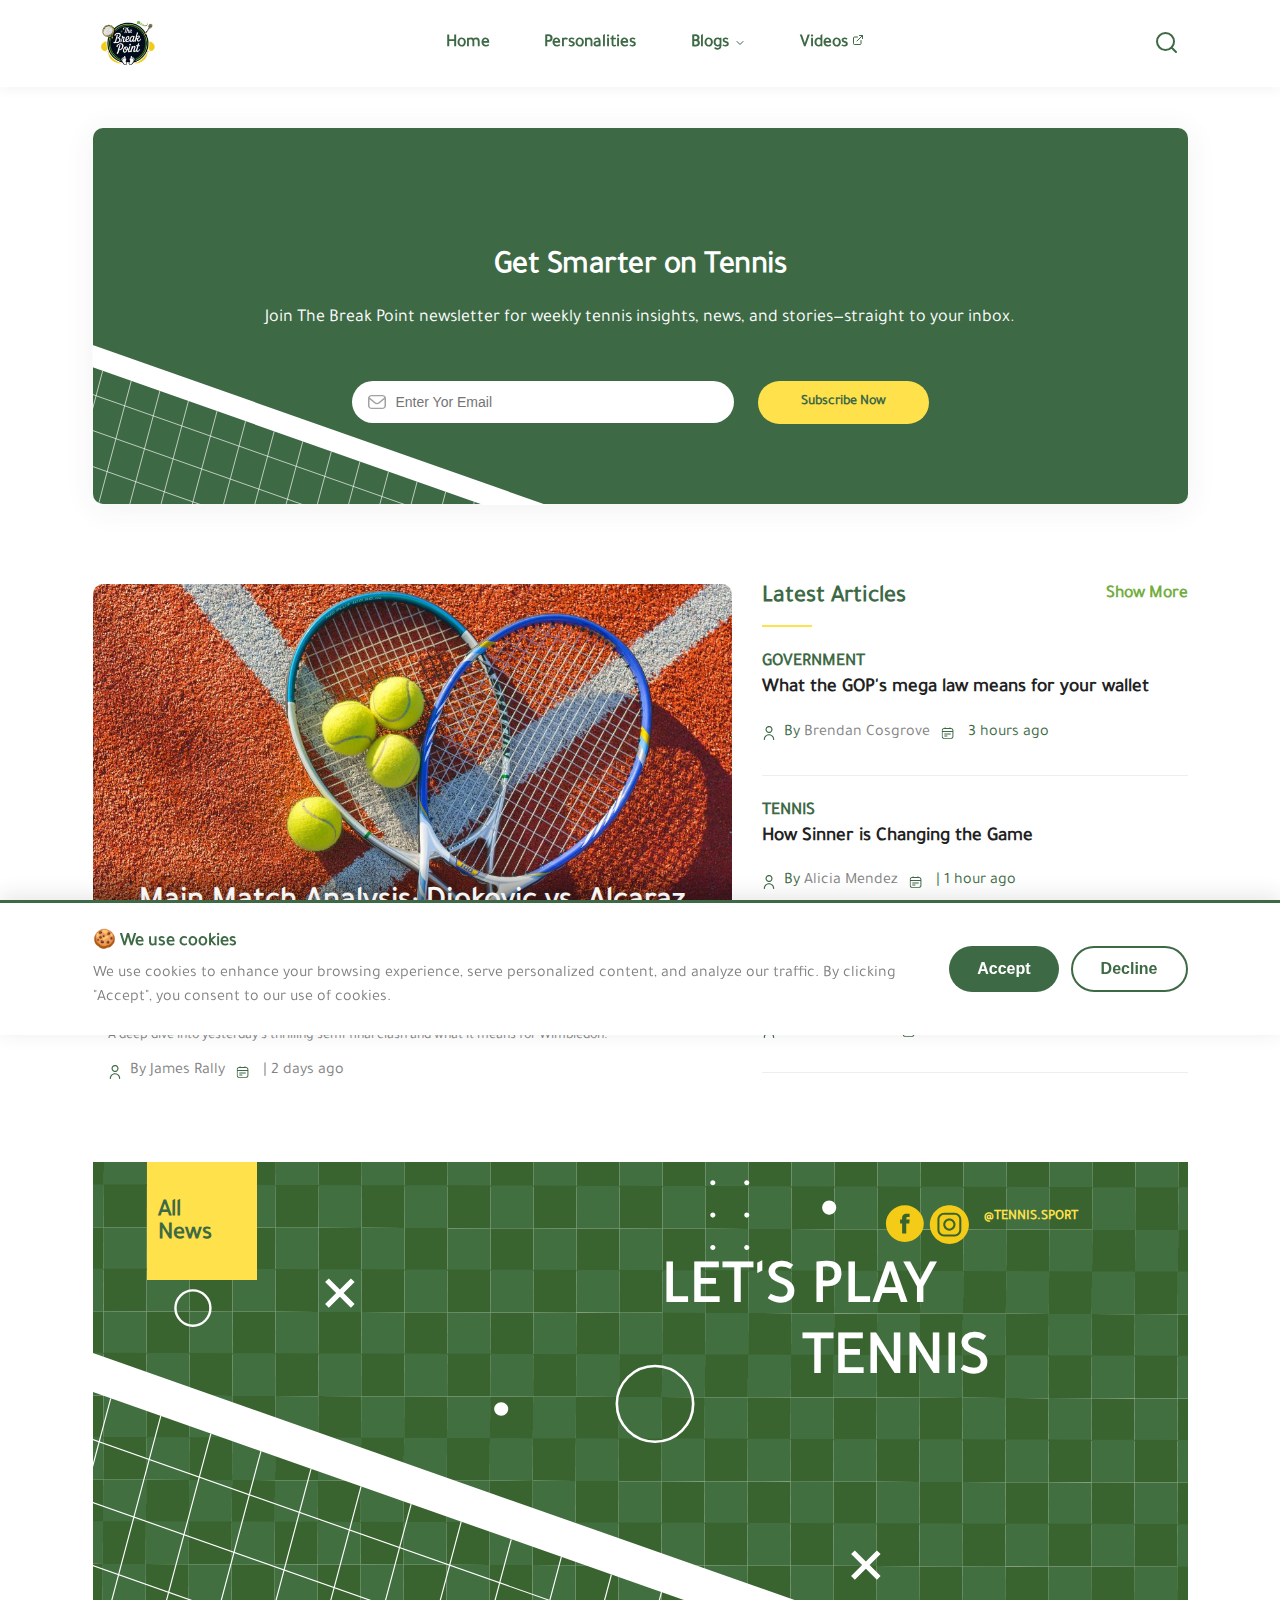
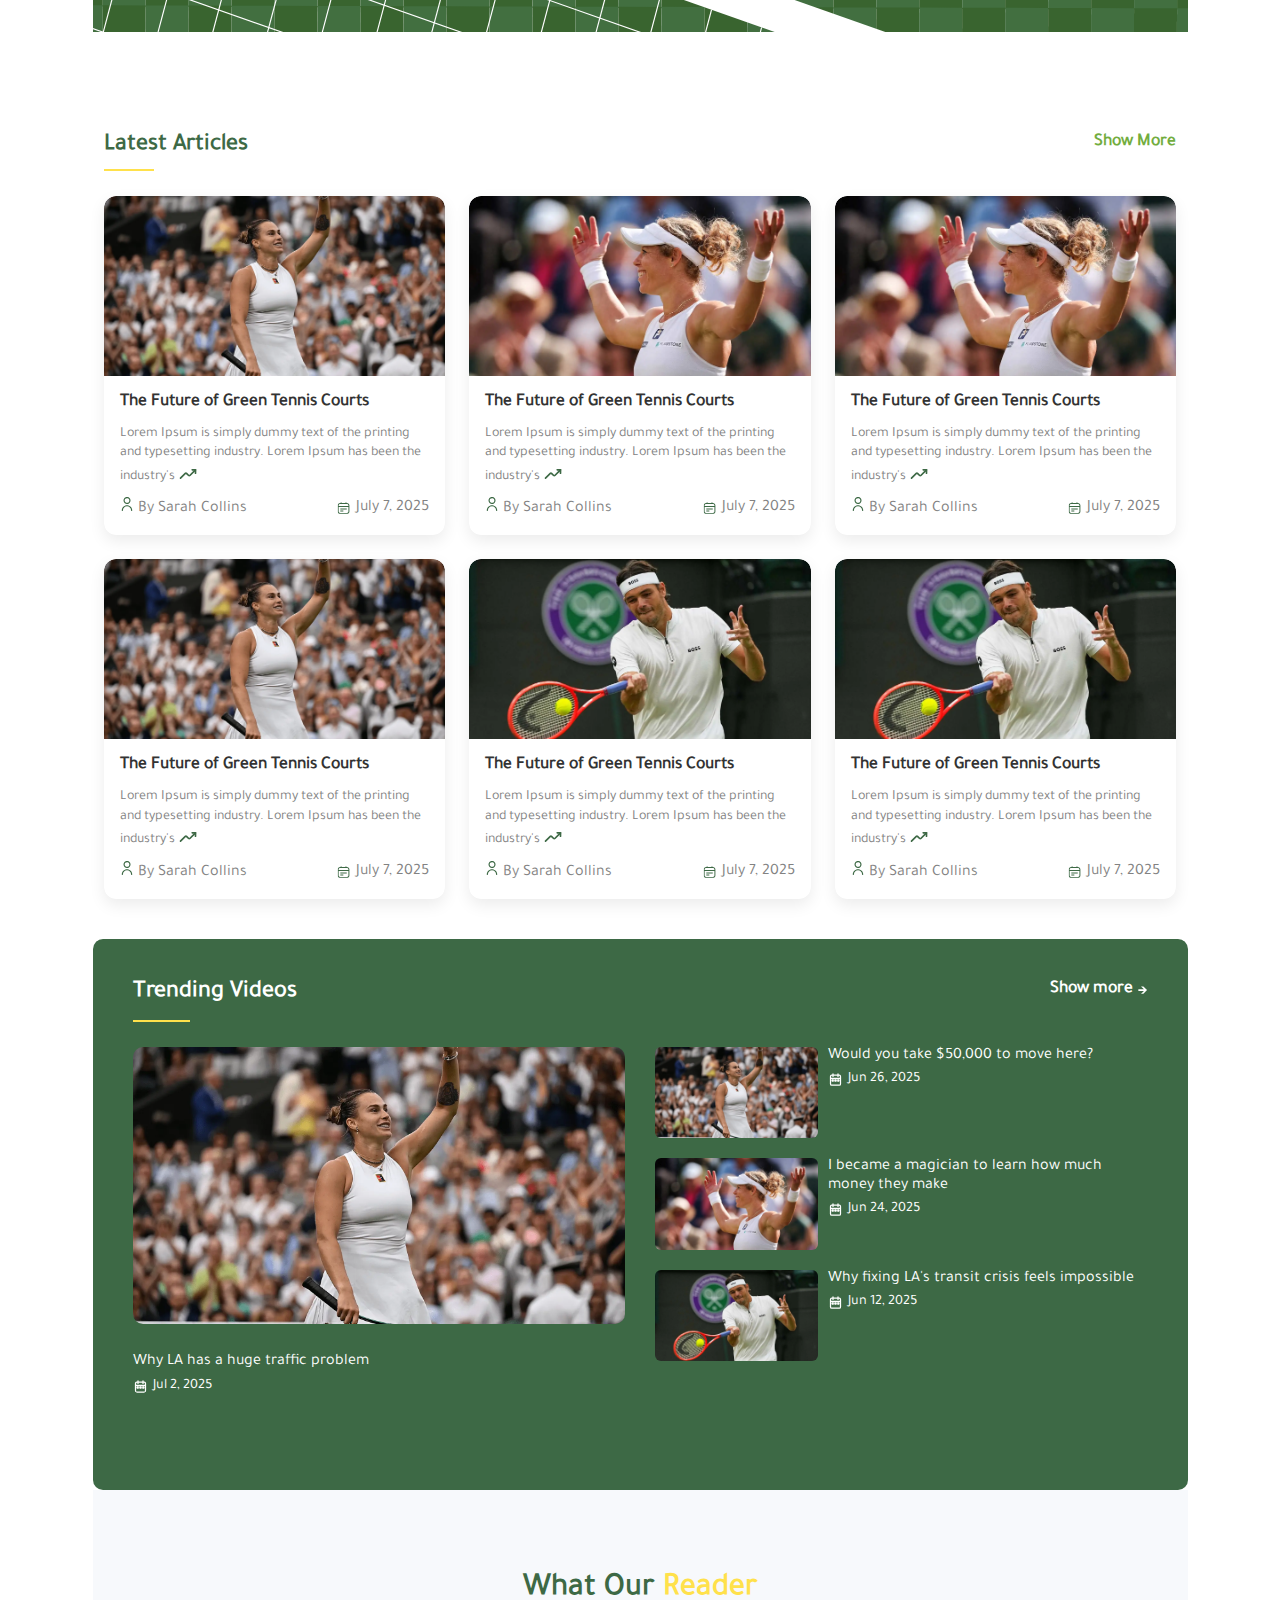
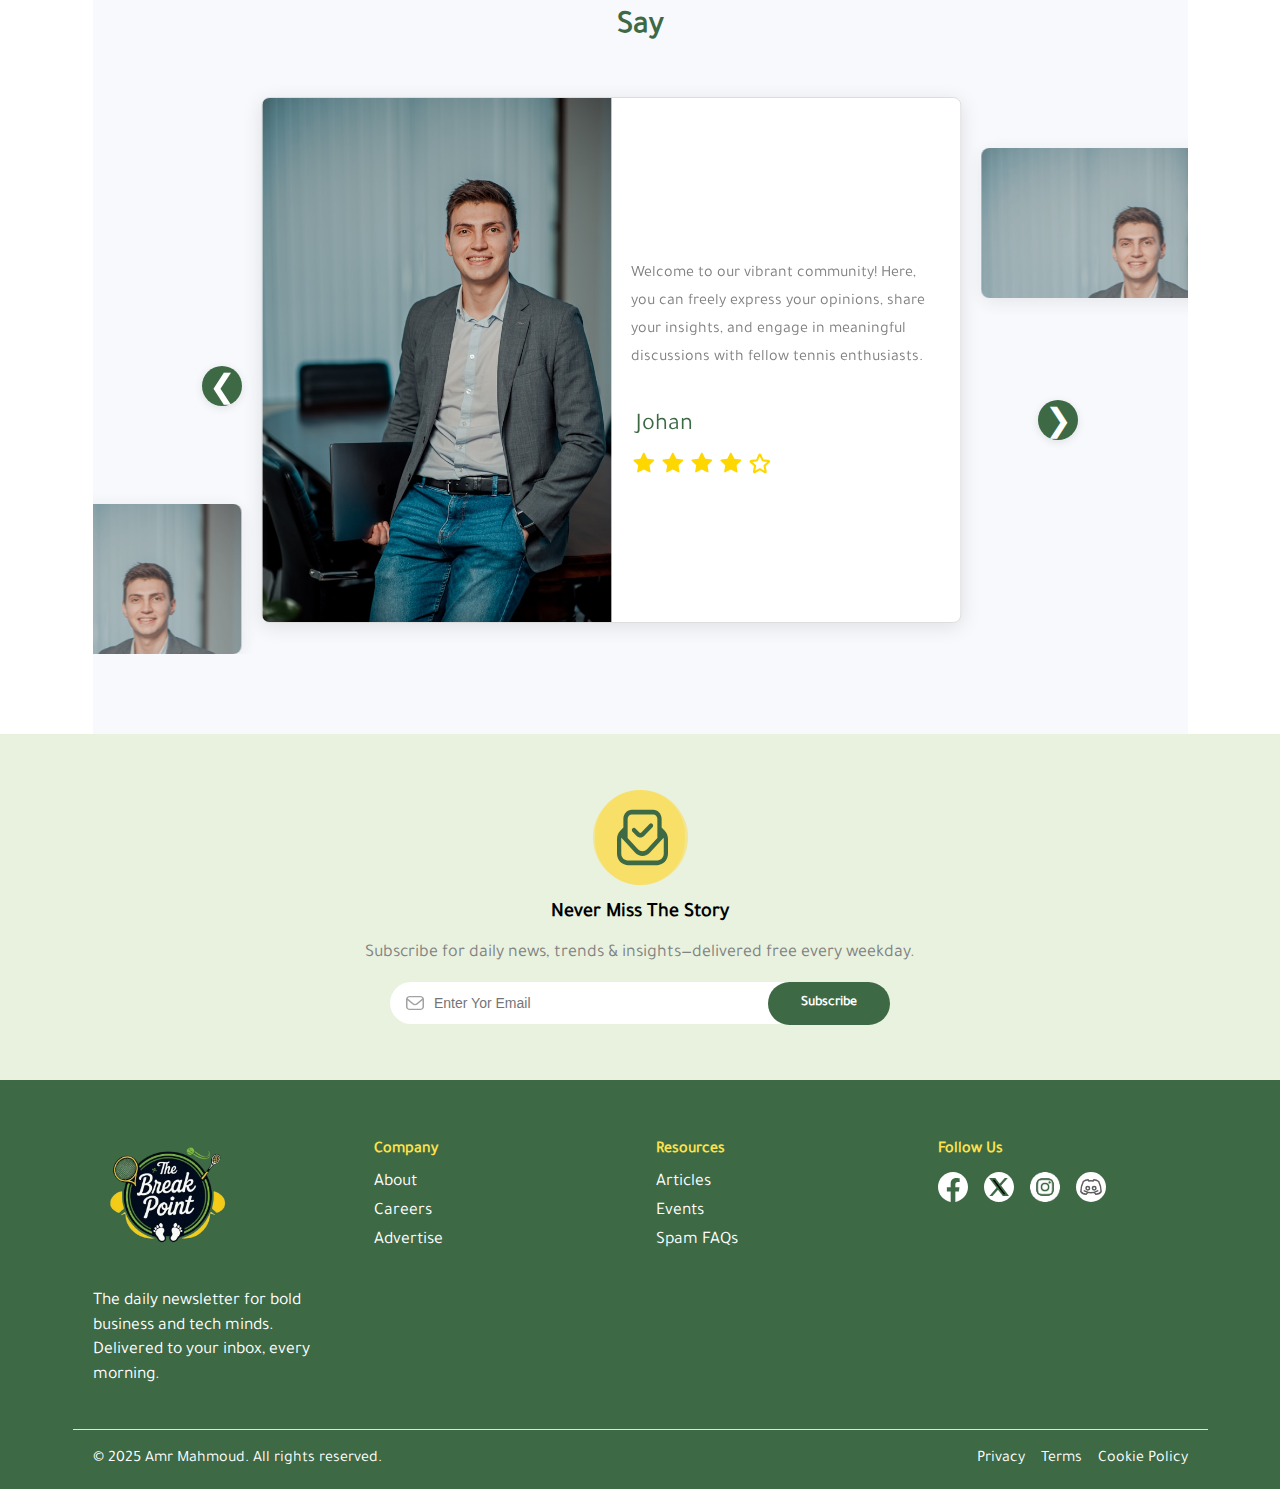
<file: index.html>
<!DOCTYPE html>
<html lang="en">
  <head>
    <meta charset="UTF-8" />
    <meta
      name="viewport"
      content="width=device-width, initial-scale=1.0, maximum-scale=5.0, user-scalable=yes"
    />
    <title>The Break Point Newsletter</title>
    <link rel="stylesheet" href="style.min.css" />
    <script src="script.min.js" defer></script>
    <link
      rel="stylesheet"
      href="https://unpkg.com/swiper/swiper-bundle.min.css"
    />
    <script defer src="https://unpkg.com/swiper/swiper-bundle.min.js"></script>
  </head>
  <body>
    <!-- COOKIE CONSENT BAR -->
    <div class="cookie-consent" id="cookieConsent">
      <div class="container">
        <div class="cookie-content">
          <div class="cookie-text">
            <h4>🍪 We use cookies</h4>
            <p>
              We use cookies to enhance your browsing experience, serve
              personalized content, and analyze our traffic. By clicking
              "Accept", you consent to our use of cookies.
            </p>
          </div>
          <div class="cookie-actions">
            <button class="cookie-btn accept-btn" id="acceptCookies">
              Accept
            </button>
            <button class="cookie-btn decline-btn" id="declineCookies">
              Decline
            </button>
          </div>
        </div>
      </div>
    </div>
    <!-- End of Cookie Consent Bar -->

    <!-- HEADER -->
    <header class="main-header">
      <div class="container header-flex">
        <a href="index.html" class="logo-link">
          <img
            src="assets/logo.webp"
            alt="The Break Point Logo"
            class="logo-img"
          />
        </a>
        <nav class="nav" id="mainNav">
          <a href="index.html" class="nav-link">Home</a>
          <a href="personalities.html" class="nav-link">Personalities</a>
          <a href="#" class="nav-link blogs-nav-link">
            Blogs
            <svg
              class="dropdown-icon"
              width="12"
              height="12"
              viewBox="0 0 24 24"
              fill="none"
              xmlns="http://www.w3.org/2000/svg"
            >
              <path
                d="M6 9L12 15L18 9"
                stroke="currentColor"
                stroke-width="2"
                stroke-linecap="round"
                stroke-linejoin="round"
              />
            </svg>
          </a>
          <div class="mobile-blogs-submenu" id="mobileBlogsSubmenu">
            <a href="match_analysis.html" class="nav-link submenu-link"
              >Match Analysis</a
            >
            <a href="tournament_coverage.html" class="nav-link submenu-link"
              >Tournament Coverage</a
            >
          </div>
          <a href="https://www.youtube.com/" class="nav-link" target="_blank">
            Videos
            <svg
              class="external-icon"
              width="12"
              height="12"
              viewBox="0 0 24 24"
              fill="none"
              xmlns="http://www.w3.org/2000/svg"
            >
              <path
                d="M18 13V19A2 2 0 0 1 16 21H5A2 2 0 0 1 3 19V8A2 2 0 0 1 5 6H11"
                stroke="currentColor"
                stroke-width="2"
                stroke-linecap="round"
                stroke-linejoin="round"
              />
              <path
                d="M15 3H21V9"
                stroke="currentColor"
                stroke-width="2"
                stroke-linecap="round"
                stroke-linejoin="round"
              />
              <path
                d="M10 14L21 3"
                stroke="currentColor"
                stroke-width="2"
                stroke-linecap="round"
                stroke-linejoin="round"
              />
            </svg>
          </a>
        </nav>
        <div class="header-actions">
          <div class="search-container">
            <button class="search-icon-btn" id="searchToggle">
              <svg
                width="24"
                height="24"
                viewBox="0 0 24 24"
                fill="none"
                xmlns="http://www.w3.org/2000/svg"
              >
                <path
                  d="M21 21L16.514 16.506L21 21ZM19 10.5C19 15.194 15.194 19 10.5 19C5.806 19 2 15.194 2 10.5C2 5.806 5.806 2 10.5 2C15.194 2 19 5.806 19 10.5Z"
                  stroke="currentColor"
                  stroke-width="2"
                  stroke-linecap="round"
                  stroke-linejoin="round"
                />
              </svg>
            </button>
          </div>
          <button class="mobile-menu-toggle" id="mobileMenuToggle">
            <span></span>
            <span></span>
            <span></span>
          </button>
        </div>
      </div>
      <div class="search-expanded" id="searchExpanded">
        <div class="container">
          <input
            type="text"
            placeholder="Search articles..."
            class="search-input"
            id="searchInput"
            name="search"
          />
          <button class="search-close-btn" id="searchClose">
            <svg
              width="20"
              height="20"
              viewBox="0 0 24 24"
              fill="none"
              xmlns="http://www.w3.org/2000/svg"
            >
              <path
                d="M18 6L6 18M6 6L18 18"
                stroke="currentColor"
                stroke-width="2"
                stroke-linecap="round"
                stroke-linejoin="round"
              />
            </svg>
          </button>
        </div>
      </div>
    </header>
    <!-- End of Header -->

    <!-- BLOGS DROPDOWN -->
    <div class="blogs-dropdown" id="blogsDropdown">
      <div class="container">
        <div class="blogs-categories">
          <a href="match_analysis.html" class="category-link">
            <div class="category-icon">🎾</div>
            <div class="category-content">
              <h3>Match Analysis</h3>
              <p>In-depth breakdowns of key matches</p>
            </div>
          </a>
          <a href="tournament_coverage.html" class="category-link">
            <div class="category-icon">🏆</div>
            <div class="category-content">
              <h3>Tournament Coverage</h3>
              <p>Grand Slams, ATP, WTA events</p>
            </div>
          </a>
        </div>
      </div>
    </div>
    <!-- End of Blogs Dropdown -->

    <div class="global-margin">
    <!-- HERO SECTION -->
    <section class="container hero">
      <img
        class="subscribe-background"
        src="assets/svg/tennis.svg"
        alt="tennis net"
      />
      <div class="container hero-content">
        <h2 class="hero-title">Get Smarter on Tennis</h2>
        <p class="hero-subtitle">
          Join The Break Point newsletter for weekly tennis insights, news, and
          stories—straight to your inbox.
        </p>
        <form class="subscribe-form">
          <div class="email-input-wrapper">
            <img src="assets/svg/email.svg" alt="email icon" />
            <input type="email" placeholder="Enter Yor Email" />
          </div>
          <button type="submit">Subscribe Now</button>
        </form>
      </div>
    </section>
    <!-- End of Hero Section -->

    <!-- FEATURED LATEST SECTION -->
    <section class="container featured-latest">
      <div class="main-article">
        <div class="image-wrapper">
          <img
            src="assets/images/tennis-2.png"
            alt="Main article image"
            fetchpriority="high"
          />
          <div class="image-overlay">
            Main Match Analysis: Djokovic vs. Alcaraz
          </div>
        </div>

        <p class="main-article-eyebrow">Tennis</p>
        <h2>
          <a href="one_article.html"
            >Main Match Analysis: Djokovic vs. Alcaraz</a
          >
        </h2>
        <p class="article-excerpt">
          A deep dive into yesterday's thrilling semi-final clash and what it
          means for Wimbledon.
        </p>
        <div class="article-author-container">
          <img class="svg" src="assets/svg/user.svg" alt="author icon" />
          <p class="author">By <a href="#">James Rally</a></p>
          <img class="svg-2" src="assets/svg/article.svg" alt="article icon" />
          <p class="author">| 2 days ago</p>
        </div>
      </div>

      <aside class="latest-stories">
        <div class="section-header">
          <h2 class="partial-underline">Latest Articles</h2>
          <a class="show-more-link" href="tournament_coverage.html">Show More</a>
        </div>

        <div class="preview-content">
          <a class="preview-eyebrow" href="#">Government</a>
          <h3 class="preview-headline">
            <a href="one_article.html"
              >What the GOP's mega law means for your wallet</a
            >
          </h3>
          <div class="article-author-container">
            <img class="svg" src="assets/svg/user.svg" alt="author icon" />
            <p class="author">By <a href="#">Brendan Cosgrove</a></p>
            <img
              class="svg-2"
              src="assets/svg/article.svg"
              alt="article icon"
            />
            <p class="author">3 hours ago</p>
          </div>
        </div>

        <div class="preview-content">
          <a class="preview-eyebrow" href="#">Tennis</a>
          <h3 class="preview-headline">
            <a href="one_article.html">How Sinner is Changing the Game</a>
          </h3>
          <div class="article-author-container">
            <img class="svg" src="assets/svg/user.svg" alt="author icon" />
            <p class="author">By <a href="#">Alicia Mendez</a></p>
            <img
              class="svg-2"
              src="assets/svg/article.svg"
              alt="article icon"
            />
            <p class="author">| 1 hour ago</p>
          </div>
        </div>

        <div class="preview-content">
          <a class="preview-eyebrow" href="#">Technology</a>
          <h3 class="preview-headline">
            <a href="one_article.html"
              >Racket Tech: What Pros Are Using in 2025</a
            >
          </h3>
          <div class="article-author-container">
            <img class="svg" src="assets/svg/user.svg" alt="author icon" />
            <p class="author">By <a href="#">Marcus Long</a></p>
            <img
              class="svg-2"
              src="assets/svg/article.svg"
              alt="article icon"
            />
            <p class="author">| 2 days ago</p>
          </div>
        </div>
      </aside>
    </section>
    <!-- End of Featured Latest Section -->

    <!-- Hero Section 2 -->
    <section class="container hero-2">
      <img class="tennis-net" src="assets/svg/tennis.svg" alt="tennis net" />
      <h1>LET'S PLAY</h1>
      <h1>TENNIS</h1>
      <div class="banner">
        <h2>All</h2>
        <h2>News</h2>
      </div>
      <img
        class="big-circle"
        src="assets/svg/big-circle.svg"
        alt="big circle"
      />
      <img
        class="small-circle"
        src="assets/svg/small-circle.svg"
        alt="small circle"
      />
      <img class="x-icon-1" src="assets/svg/x.svg" alt="x icon" />
      <img class="x-icon-2" src="assets/svg/x.svg" alt="x icon" />
      <img class="dots-icon" src="assets/svg/dots.svg" alt="dots icon" />
      <img class="solid-dot-1" src="assets/svg/solid-dot.svg" alt="dot icon" />
      <img class="solid-dot-2" src="assets/svg/solid-dot.svg" alt="dot icon" />
      <a href="https://www.facebook.com/" target="_blank">
        <img
          class="facebook"
          src="assets/svg/facebook-2.svg"
          alt="facebook icon"
        />
      </a>
      <a href="https://www.instagram.com/" target="_blank">
        <img
          class="instagram"
          src="assets/svg/instagram-2.svg"
          alt="instagram icon"
        />
      </a>
      <p class="hero-2-text">@TENNIS.SPORT</p>
    </section>
    <!-- End of Hero Section 2 -->

    <!-- articles section -->
    <section class="container articles-section">
      <div class="section-header">
        <h2 class="partial-underline">Latest Articles</h2>
        <a href="tournament_coverage.html" class="show-more-link">Show More</a>
      </div>
      <div class="articles-grid">
        <a href="one_article.html" class="article-card">
          <div class="article-card">
            <div class="image-container">
              <img
                src="assets/images/2.webp"
                alt="Article Image"
                loading="lazy"
              />
            </div>
            <div class="content">
              <h3 class="title">The Future of Green Tennis Courts</h3>
              <p class="article-excerpt">
                Lorem Ipsum is simply dummy text of the printing and typesetting
                industry. Lorem Ipsum has been the industry's
                <img src="assets/svg/up.svg" alt="Up Arrow" />
              </p>
              <div class="meta">
                <div>
                  <img
                    class="svg"
                    src="assets/svg/user.svg"
                    alt="author icon"
                  />
                  <span class="author"
                    >By
                    <span data-href="#" class="author-link"
                      >Sarah Collins</span
                    ></span
                  >
                </div>
                <div class="d-flex align-items-center">
                  <img
                    class="svg-2"
                    src="assets/svg/article.svg"
                    alt="article icon"
                  />
                  <span class="date">July 7, 2025</span>
                </div>
              </div>
            </div>
          </div>
        </a>

        <a href="one_article.html" class="article-card">
          <div class="article-card">
            <div class="image-container">
              <img
                src="assets/images/1.webp"
                alt="Article Image"
                loading="lazy"
              />
            </div>
            <div class="content">
              <h3 class="title">The Future of Green Tennis Courts</h3>
              <p class="article-excerpt">
                Lorem Ipsum is simply dummy text of the printing and typesetting
                industry. Lorem Ipsum has been the industry's
                <img src="assets/svg/up.svg" alt="Up Arrow" />
              </p>
              <div class="meta">
                <div>
                  <img
                    class="svg"
                    src="assets/svg/user.svg"
                    alt="author icon"
                  />
                  <span class="author"
                    >By
                    <span data-href="#" class="author-link"
                      >Sarah Collins</span
                    ></span
                  >
                </div>
                <div class="d-flex align-items-center">
                  <img
                    class="svg-2"
                    src="assets/svg/article.svg"
                    alt="article icon"
                  />
                  <span class="date">July 7, 2025</span>
                </div>
              </div>
            </div>
          </div>
        </a>

        <a href="one_article.html" class="article-card">
          <div class="article-card">
            <div class="image-container">
              <img
                src="assets/images/1.webp"
                alt="Article Image"
                loading="lazy"
              />
            </div>
            <div class="content">
              <h3 class="title">The Future of Green Tennis Courts</h3>
              <p class="article-excerpt">
                Lorem Ipsum is simply dummy text of the printing and typesetting
                industry. Lorem Ipsum has been the industry's
                <img src="assets/svg/up.svg" alt="Up Arrow" />
              </p>
              <div class="meta">
                <div>
                  <img
                    class="svg"
                    src="assets/svg/user.svg"
                    alt="author icon"
                  />
                  <span class="author"
                    >By
                    <span data-href="#" class="author-link"
                      >Sarah Collins</span
                    ></span
                  >
                </div>
                <div class="d-flex align-items-center">
                  <img
                    class="svg-2"
                    src="assets/svg/article.svg"
                    alt="article icon"
                  />
                  <span class="date">July 7, 2025</span>
                </div>
              </div>
            </div>
          </div>
        </a>

        <a href="one_article.html" class="article-card">
          <div class="article-card">
            <div class="image-container">
              <img
                src="assets/images/2.webp"
                alt="Article Image"
                loading="lazy"
              />
            </div>
            <div class="content">
              <h3 class="title">The Future of Green Tennis Courts</h3>
              <p class="article-excerpt">
                Lorem Ipsum is simply dummy text of the printing and typesetting
                industry. Lorem Ipsum has been the industry's
                <img src="assets/svg/up.svg" alt="Up Arrow" />
              </p>
              <div class="meta">
                <div>
                  <img
                    class="svg"
                    src="assets/svg/user.svg"
                    alt="author icon"
                  />
                  <span class="author"
                    >By
                    <span data-href="#" class="author-link"
                      >Sarah Collins</span
                    ></span
                  >
                </div>
                <div class="d-flex align-items-center">
                  <img
                    class="svg-2"
                    src="assets/svg/article.svg"
                    alt="article icon"
                  />
                  <span class="date">July 7, 2025</span>
                </div>
              </div>
            </div>
          </div>
        </a>

        <a href="one_article.html" class="article-card">
          <div class="article-card">
            <div class="image-container">
              <img
                src="assets/images/3.webp"
                alt="Article Image"
                loading="lazy"
              />
            </div>
            <div class="content">
              <h3 class="title">The Future of Green Tennis Courts</h3>
              <p class="article-excerpt">
                Lorem Ipsum is simply dummy text of the printing and typesetting
                industry. Lorem Ipsum has been the industry's
                <img src="assets/svg/up.svg" alt="Up Arrow" />
              </p>
              <div class="meta">
                <div>
                  <img
                    class="svg"
                    src="assets/svg/user.svg"
                    alt="author icon"
                  />
                  <span class="author"
                    >By
                    <span data-href="#" class="author-link"
                      >Sarah Collins</span
                    ></span
                  >
                </div>
                <div class="d-flex align-items-center">
                  <img
                    class="svg-2"
                    src="assets/svg/article.svg"
                    alt="article icon"
                  />
                  <span class="date">July 7, 2025</span>
                </div>
              </div>
            </div>
          </div>
        </a>

        <a href="one_article.html" class="article-card">
          <div class="article-card">
            <div class="image-container">
              <img
                src="assets/images/3.webp"
                alt="Article Image"
                loading="lazy"
              />
            </div>
            <div class="content">
              <h3 class="title">The Future of Green Tennis Courts</h3>
              <p class="article-excerpt">
                Lorem Ipsum is simply dummy text of the printing and typesetting
                industry. Lorem Ipsum has been the industry's
                <img src="assets/svg/up.svg" alt="Up Arrow" />
              </p>
              <div class="meta">
                <div>
                  <img
                    class="svg"
                    src="assets/svg/user.svg"
                    alt="author icon"
                  />
                  <span class="author"
                    >By
                    <span data-href="#" class="author-link"
                      >Sarah Collins</span
                    ></span
                  >
                </div>
                <div class="d-flex align-items-center">
                  <img
                    class="svg-2"
                    src="assets/svg/article.svg"
                    alt="article icon"
                  />
                  <span class="date">July 7, 2025</span>
                </div>
              </div>
            </div>
          </div>
        </a>
      </div>
    </section>
    <!-- End of articles section -->

    <!-- Videos Section -->
    <section class="container videos-section">
      <div class="section-header">
        <h2 class="partial-underline">Trending Videos</h2>
        <a
          href="https://www.youtube.com/@morning-brew"
          target="_blank"
          class="youtube-link"
        >
          Show more
          <svg
            width="10"
            height="10"
            viewBox="0 0 9 8"
            fill="currentColor"
            xmlns="http://www.w3.org/2000/svg"
          >
            <path
              d="M2.691 0.83H4.849L8.125 4.106 4.849 7.421H2.691L3.952 6.147 5.369 4.821 3.406 4.886H0.325V3.326H3.406L5.356 3.391 3.913 2.052 2.691 0.83Z"
            />
          </svg>
        </a>
      </div>

      <div class="video-content">
        <!-- Featured Video -->
        <div class="featured-video">
          <img src="assets/images/2.webp" alt="" loading="lazy" />
          <div class="video-info">
            <h3>Why LA has a huge traffic problem</h3>
            <div class="date d-flex align-items-center">
              <img
                class="svg-3"
                src="assets/svg/article-white.svg"
                alt="article icon"
              />
              <span class="date-text">Jul 2, 2025</span>
            </div>
          </div>
        </div>

        <!-- Side Videos -->
        <div class="side-videos">
          <a href="#" class="side-video clickable-card">
            <img src="assets/images/2.webp" alt="" loading="lazy" />
            <div class="video-info">
              <h4>Would you take $50,000 to move here?</h4>
              <div class="date d-flex align-items-center">
                <img
                  class="svg-3"
                  src="assets/svg/article-white.svg"
                  alt="article icon"
                />
                <span class="date-text">Jun 26, 2025</span>
              </div>
            </div>
          </a>
          <a href="#" class="side-video clickable-card">
            <img src="assets/images/1.webp" alt="" loading="lazy" />
            <div class="video-info">
              <h4>I became a magician to learn how much money they make</h4>
              <div class="date d-flex align-items-center">
                <img
                  class="svg-3"
                  src="assets/svg/article-white.svg"
                  alt="article icon"
                />
                <span class="date-text">Jun 24, 2025</span>
              </div>
            </div>
          </a>
          <a href="#" class="side-video clickable-card">
            <img src="assets/images/3.webp" alt="" loading="lazy" />
            <div class="video-info">
              <h4>Why fixing LA's transit crisis feels impossible</h4>
              <div class="date d-flex align-items-center">
                <img
                  class="svg-3"
                  src="assets/svg/article-white.svg"
                  alt="article icon"
                />
                <span class="date-text">Jun 12, 2025</span>
              </div>
            </div>
          </a>
        </div>
      </div>
    </section>
    <!-- End of Videos Section -->

    <!-- Testimonials Section -->

    <section id="testimonials" class="container">
      <div class="testimonials-container">
        <h2>What Our <span class="highlight">Reader</span></h2>
        <h2>Say</h2>
        <button class="nav-button prev-btn">❮</button>
        <button class="nav-button next-btn">❯</button>
        <div class="carousel swiper">
          <!-- <button class="carousel-arrow prev">
            <img src="images/141_5734.svg" alt="Previous" />
          </button> -->
          <div class="carousel-track swiper-wrapper">
            <div class="testimonial-card main swiper-slide">
              <div class="main-card-bg">
                <img src="assets/images/user6.png" alt="Johan" />
              </div>
              <div class="main-card-content">
                <p class="quote">
                  Welcome to our vibrant community! Here, you can freely express
                  your opinions, share your insights, and engage in meaningful
                  discussions with fellow tennis enthusiasts.
                </p>
                <p class="author-name">Johan</p>
                <div class="stars" style="display: flex; gap: 4px;">
                  <img src="assets/svg/full-star.svg" alt="star" />
                  <img src="assets/svg/full-star.svg" alt="star" />
                  <img src="assets/svg/full-star.svg" alt="star" />
                  <img src="assets/svg/full-star.svg" alt="star" />
                  <img src="assets/svg/empty-star.svg" alt="star" />
                </div>
              </div>
            </div>
            <div class="testimonial-card main swiper-slide">
              <div class="main-card-bg">
                <img src="assets/images/user6.png" alt="Johan" />
              </div>
              <div class="main-card-content">
                <p class="quote">
                  Welcome to our vibrant community! Here, you can freely express
                  your opinions, share your insights, and engage in meaningful
                  discussions with fellow tennis enthusiasts.
                </p>
                <p class="author-name">Johan</p>
                <div class="stars" style="display: flex; gap: 4px;">
                  <img src="assets/svg/full-star.svg" alt="star" />
                  <img src="assets/svg/full-star.svg" alt="star" />
                  <img src="assets/svg/full-star.svg" alt="star" />
                  <img src="assets/svg/full-star.svg" alt="star" />
                  <img src="assets/svg/empty-star.svg" alt="star" />
                </div>
              </div>
            </div>
            <div class="testimonial-card main swiper-slide">
              <div class="main-card-bg">
                <img src="assets/images/user6.png" alt="Johan" />
              </div>
              <div class="main-card-content">
                <p class="quote">
                  Welcome to our vibrant community! Here, you can freely express
                  your opinions, share your insights, and engage in meaningful
                  discussions with fellow tennis enthusiasts.
                </p>
                <p class="author-name">Johan</p>
                <div class="stars" style="display: flex; gap: 4px;">
                  <img src="assets/svg/full-star.svg" alt="star" />
                  <img src="assets/svg/full-star.svg" alt="star" />
                  <img src="assets/svg/full-star.svg" alt="star" />
                  <img src="assets/svg/full-star.svg" alt="star" />
                  <img src="assets/svg/empty-star.svg" alt="star" />
                </div>
              </div>
            </div>
            <div class="testimonial-card main swiper-slide">
              <div class="main-card-bg">
                <img src="assets/images/user6.png" alt="Johan" />
              </div>
              <div class="main-card-content">
                <p class="quote">
                  Welcome to our vibrant community! Here, you can freely express
                  your opinions, share your insights, and engage in meaningful
                  discussions with fellow tennis enthusiasts.
                </p>
                <p class="author-name">Johan</p>
                <div class="stars" style="display: flex; gap: 4px;">
                  <img src="assets/svg/full-star.svg" alt="star" />
                  <img src="assets/svg/full-star.svg" alt="star" />
                  <img src="assets/svg/full-star.svg" alt="star" />
                  <img src="assets/svg/full-star.svg" alt="star" />
                  <img src="assets/svg/empty-star.svg" alt="star" />
                </div>
              </div>
            </div>
            <div class="testimonial-card main swiper-slide">
              <div class="main-card-bg">
                <img src="assets/images/user6.png" alt="Johan" />
              </div>
              <div class="main-card-content">
                <p class="quote">
                  Welcome to our vibrant community! Here, you can freely express
                  your opinions, share your insights, and engage in meaningful
                  discussions with fellow tennis enthusiasts.
                </p>
                <p class="author-name">Johan</p>
                <div class="stars" style="display: flex; gap: 4px;">
                  <img src="assets/svg/full-star.svg" alt="star" />
                  <img src="assets/svg/full-star.svg" alt="star" />
                  <img src="assets/svg/full-star.svg" alt="star" />
                  <img src="assets/svg/full-star.svg" alt="star" />
                  <img src="assets/svg/empty-star.svg" alt="star" />
                </div>
              </div>
            </div>
          </div>
        </div>
      </div>
    </section>

    <!-- End of Testimonials Section -->
    </div>

    <!-- Subscripe Footer -->

    <section id="newsletter-signup">
      <div class="container">
        <div class="newsletter-content">
          <div class="newsletter-icon-wrapper">
            <img src="assets/svg/signup.svg" alt="Newsletter icon" />
          </div>
          <h4>Never Miss The Story</h4>
          <p>
            Subscribe for daily news, trends &amp; insights—delivered free every
            weekday.
          </p>
          <form class="footer-subscribe-form">
            <div class="footer-email-input-wrapper">
              <img src="assets/svg/email.svg" alt="email icon" />
              <input type="email" placeholder="Enter Yor Email" />
              <button type="submit">Subscribe</button>
            </div>
          </form>
        </div>
      </div>
    </section>

    <!-- End of Subscripe Footer -->

    <!-- FOOTER -->
    <footer class="site-footer">
      <div class="container-footer-menus">
        <div class="container footer-menus">
          <div class="menu-col logo-col">
            <img
              src="assets/logo.webp"
              alt="Logo"
              class="footer-logo"
              loading="lazy"
            />
            <p class="footer-description">
              The daily newsletter for bold business and tech minds. Delivered
              to your inbox, every morning.
            </p>
          </div>

          <div class="menu-col">
            <h4>Company</h4>
            <ul>
              <li><a href="#">About</a></li>
              <li><a href="#">Careers</a></li>
              <li><a href="#">Advertise</a></li>
            </ul>
          </div>

          <div class="menu-col">
            <h4>Resources</h4>
            <ul>
              <li><a href="#">Articles</a></li>
              <li><a href="#">Events</a></li>
              <li><a href="#">Spam FAQs</a></li>
            </ul>
          </div>

          <div class="menu-col social-col">
            <h4>Follow Us</h4>
            <div class="social-icons">
              <a href="#"
                ><img
                  src="assets/icons/facebook.svg"
                  alt="Facebook"
                  loading="lazy"
              /></a>
              <a href="#"
                ><img
                  src="assets/icons/twitter.svg"
                  alt="Twitter"
                  loading="lazy"
              /></a>
              <a href="#"
                ><img
                  src="assets/icons/instagram.png"
                  alt="Instagram"
                  loading="lazy"
              /></a>
              <a href="#"
                ><img
                  src="assets/icons/discord.svg"
                  alt="Discord"
                  loading="lazy"
              /></a>
            </div>
          </div>
        </div>

        <div class="container footer-bottom">
          <p>© 2025 Amr Mahmoud. All rights reserved.</p>
          <ul class="legal-links">
            <li><a href="#">Privacy</a></li>
            <li><a href="#">Terms</a></li>
            <li><a href="#">Cookie Policy</a></li>
          </ul>
        </div>
      </div>
    </footer>
    <!-- END OF FOOTER -->
    <script>
      document.addEventListener("DOMContentLoaded", function () {
        // Testimonials Section
        const swiper = new Swiper(".swiper", {
          slidesPerView: 1,
          centeredSlides: true,
          loop: true,
          spaceBetween: 0,
          navigation: {
            nextEl: ".next-btn",
            prevEl: ".prev-btn",
          },
          breakpoints: {
            1133: {
              slidesPerView: 3,
              centeredSlides: true,
              spaceBetween: 20,
              loop: false,
              initialSlide: 2,
            },
          },
        });
      });
    </script>
  </body>
</html>
</file>
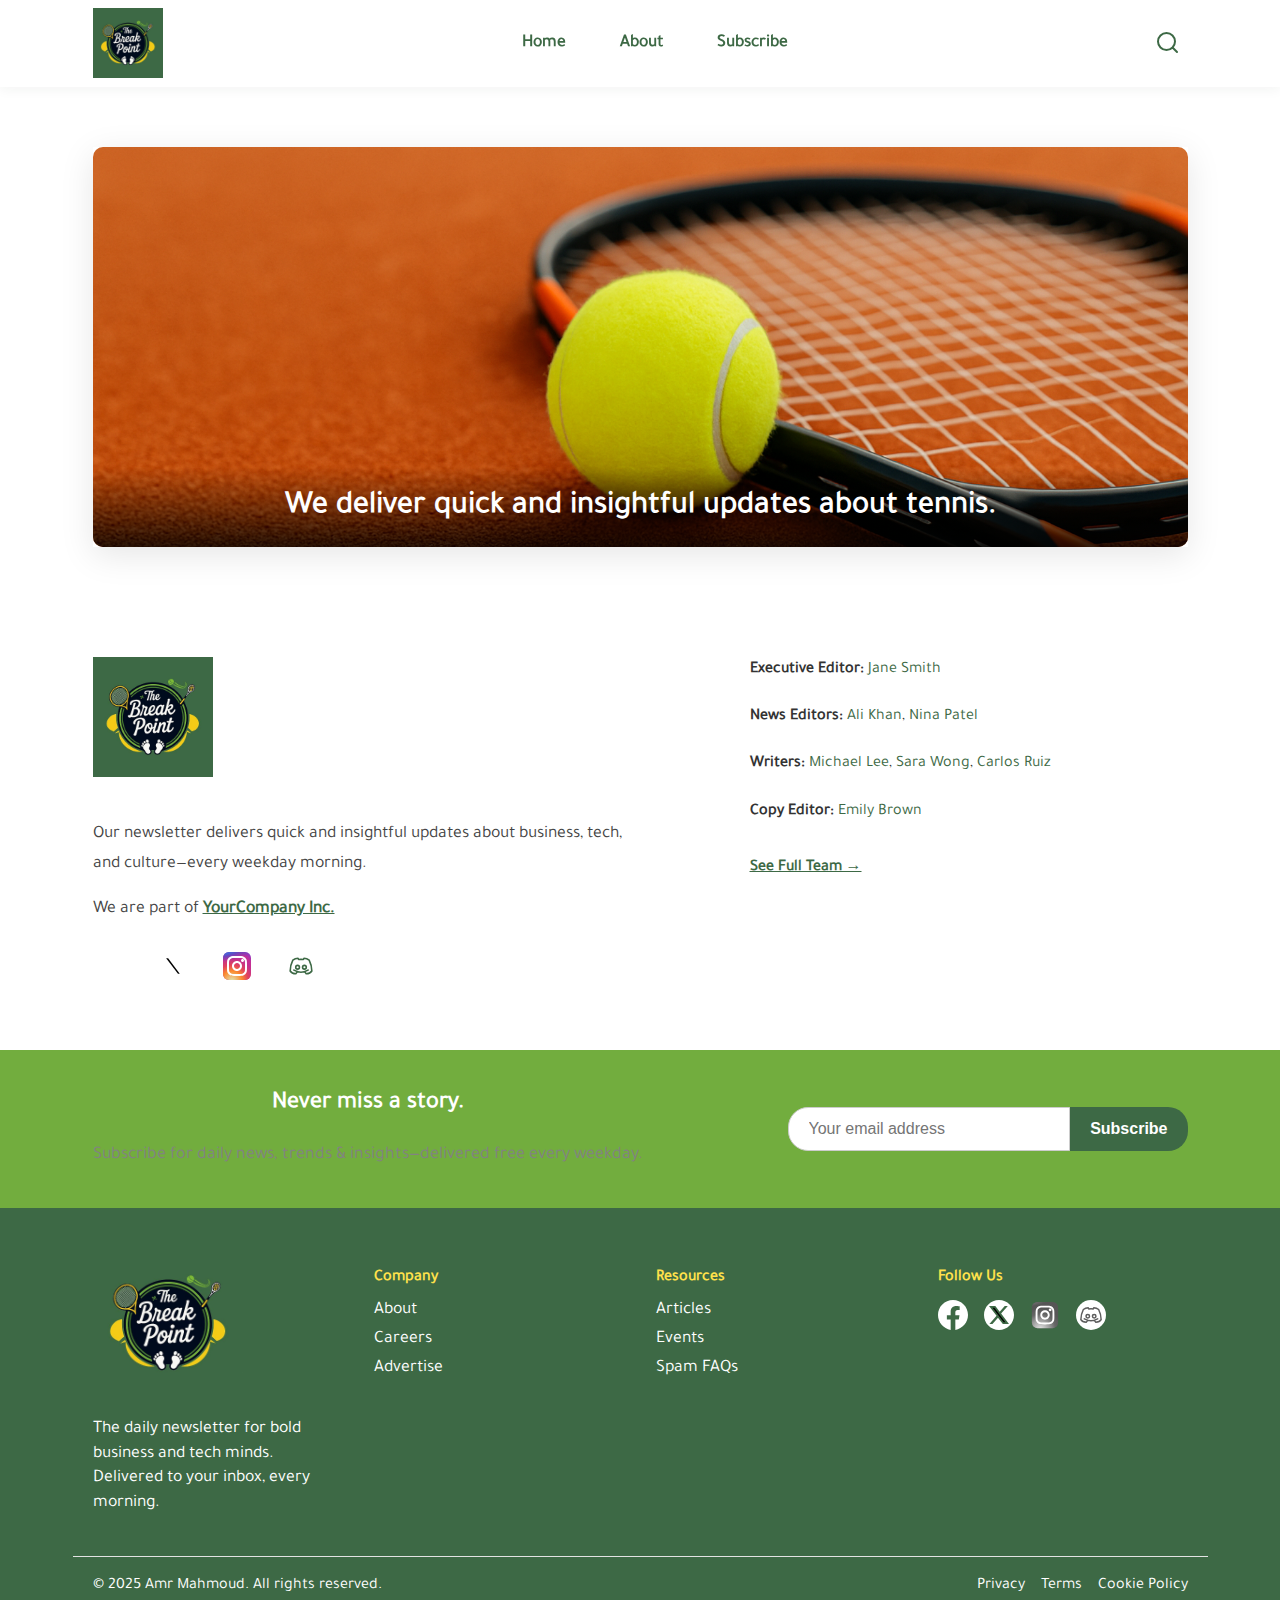
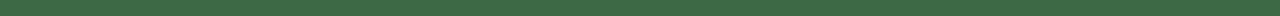
<file: about.html>
<!DOCTYPE html>
<html lang="en">
  <head>
    <meta charset="UTF-8" />
    <meta
      name="viewport"
      content="width=device-width, initial-scale=1.0, maximum-scale=5.0, user-scalable=yes"
    />
    <title>The Break Point Newsletter</title>
    <link rel="stylesheet" href="style.css" />
    <link rel="preconnect" href="https://fonts.googleapis.com" />
    <link rel="preconnect" href="https://fonts.gstatic.com" crossorigin />
    <link
      href="https://fonts.googleapis.com/css2?family=Montserrat:wght@700;900&family=Roboto:wght@400;700&display=swap"
      rel="stylesheet"
    />
    <script src="script.js" defer></script>
    <link
      rel="stylesheet"
      href="https://unpkg.com/swiper/swiper-bundle.min.css"
    />
    <script defer src="https://unpkg.com/swiper/swiper-bundle.min.js"></script>
  </head>
  <body>
    <!-- HEADER -->
    <header class="main-header">
      <div class="container header-flex">
        <a href="#" class="logo-link">
          <img
            src="assets/logo.png"
            alt="The Break Point Logo"
            class="logo-img"
          />
        </a>
        <nav class="nav" id="mainNav">
          <a href="#" class="nav-link">Home</a>
          <a href="#" class="nav-link">About</a>
          <a href="#" class="nav-link">Subscribe</a>
        </nav>
        <div class="header-actions">
          <div class="search-container">
            <button class="search-icon-btn" id="searchToggle">
              <svg
                width="24"
                height="24"
                viewBox="0 0 24 24"
                fill="none"
                xmlns="http://www.w3.org/2000/svg"
              >
                <path
                  d="M21 21L16.514 16.506L21 21ZM19 10.5C19 15.194 15.194 19 10.5 19C5.806 19 2 15.194 2 10.5C2 5.806 5.806 2 10.5 2C15.194 2 19 5.806 19 10.5Z"
                  stroke="currentColor"
                  stroke-width="2"
                  stroke-linecap="round"
                  stroke-linejoin="round"
                />
              </svg>
            </button>
          </div>
          <button class="mobile-menu-toggle" id="mobileMenuToggle">
            <span></span>
            <span></span>
            <span></span>
          </button>
        </div>
      </div>
      <div class="search-expanded" id="searchExpanded">
        <div class="container">
          <input
            type="text"
            placeholder="Search articles..."
            class="search-input"
            id="searchInput"
            name="search"
          />
          <button class="search-close-btn" id="searchClose">
            <svg
              width="20"
              height="20"
              viewBox="0 0 24 24"
              fill="none"
              xmlns="http://www.w3.org/2000/svg"
            >
              <path
                d="M18 6L6 18M6 6L18 18"
                stroke="currentColor"
                stroke-width="2"
                stroke-linecap="round"
                stroke-linejoin="round"
              />
            </svg>
          </button>
        </div>
      </div>
    </header>
    <!-- END OF HEADER -->

    <!-- About Hero section -->
    <section class="container about-hero-section">
      <div class="hero-image-wrapper">
        <img src="assets/images/600x300.png" class="about-hero-image" alt="Main article image" />
          <div class="image-overlay">
            We deliver quick and insightful updates about tennis.
        </div>
    </section>
    <!-- End of About Hero section -->

    <!-- About section -->
    <section class="container editorial-section">
      <div class="editorial-intro">
        <img src="assets/logo.png" alt="Logo" class="editorial-logo" />
        <p class="editorial-description">
          Our newsletter delivers quick and insightful updates about business,
          tech, and culture—every weekday morning.
        </p>
        <p class="editorial-description">
          We are part of
          <a href="#" class="highlight-link">YourCompany Inc.</a>
        </p>
        <div class="social-icons about-social-icons">
          <a href="#"><img src="assets/icons/facebook.svg" alt="Facebook"></a>
          <a href="#"><img src="assets/icons/twitter.svg" alt="Twitter"></a>
          <a href="#"><img src="assets/icons/instagram.svg" alt="Instagram"></a>
          <a href="#"><img src="assets/icons/discord.svg" alt="Discord"></a>
        </div>
      </div>

      <div class="staff-list">
        <div class="staff-group">
          <p>
            <strong>Executive Editor:</strong>
            <a href="#">Jane Smith</a>
          </p>
        </div>
        <div class="staff-group">
          <p>
            <strong>News Editors:</strong> <a href="#">Ali Khan</a>,
            <a href="#">Nina Patel</a>
          </p>
        </div>
        <div class="staff-group">
          <p>
            <strong>Writers:</strong> <a href="#">Michael Lee</a>,
            <a href="#">Sara Wong</a>, <a href="#">Carlos Ruiz</a>
          </p>
        </div>
        <div class="staff-group">
          <p><strong>Copy Editor:</strong> <a href="#">Emily Brown</a></p>
        </div>
        <div class="see-full-team">
          <a href="#" class="highlight-link">See Full Team →</a>
        </div>
      </div>
    </section>
    <!-- End of About section -->

    <!-- FOOTER -->
    <footer class="site-footer">
      <div class="container-footer-newsletter">
        <div class="container footer-newsletter">
          <div class="newsletter-content">
            <h3>Never miss a story.</h3>
            <p>
              Subscribe for daily news, trends & insights—delivered free every
              weekday.
            </p>
          </div>
          <form class="newsletter-form">
            <input
              type="email"
              placeholder="Your email address"
              required
              name="email"
            />
            <button type="submit">Subscribe</button>
          </form>
        </div>
      </div>

      <div class="container-footer-menus">
        <div class="container footer-menus">
          <div class="menu-col logo-col">
            <img
              src="assets/logo.png"
              alt="Logo"
              class="footer-logo"
              loading="lazy"
            />
            <p class="footer-description">
              The daily newsletter for bold business and tech minds. Delivered
              to your inbox, every morning.
            </p>
          </div>

          <div class="menu-col">
            <h4>Company</h4>
            <ul>
              <li><a href="#">About</a></li>
              <li><a href="#">Careers</a></li>
              <li><a href="#">Advertise</a></li>
            </ul>
          </div>

          <div class="menu-col">
            <h4>Resources</h4>
            <ul>
              <li><a href="#">Articles</a></li>
              <li><a href="#">Events</a></li>
              <li><a href="#">Spam FAQs</a></li>
            </ul>
          </div>

          <div class="menu-col social-col">
            <h4>Follow Us</h4>
            <div class="social-icons">
              <a href="#"
                ><img
                  src="assets/icons/facebook.svg"
                  alt="Facebook"
                  loading="lazy"
              /></a>
              <a href="#"
                ><img
                  src="assets/icons/twitter.svg"
                  alt="Twitter"
                  loading="lazy"
              /></a>
              <a href="#"
                ><img
                  src="assets/icons/instagram.svg"
                  alt="Instagram"
                  loading="lazy"
              /></a>
              <a href="#"
                ><img
                  src="assets/icons/discord.svg"
                  alt="Discord"
                  loading="lazy"
              /></a>
            </div>
          </div>
        </div>

        <div class="container footer-bottom">
          <p>© 2025 Amr Mahmoud. All rights reserved.</p>
          <ul class="legal-links">
            <li><a href="#">Privacy</a></li>
            <li><a href="#">Terms</a></li>
            <li><a href="#">Cookie Policy</a></li>
          </ul>
        </div>
      </div>
    </footer>
    <!-- END OF FOOTER -->
  </body>
</html>
</file>
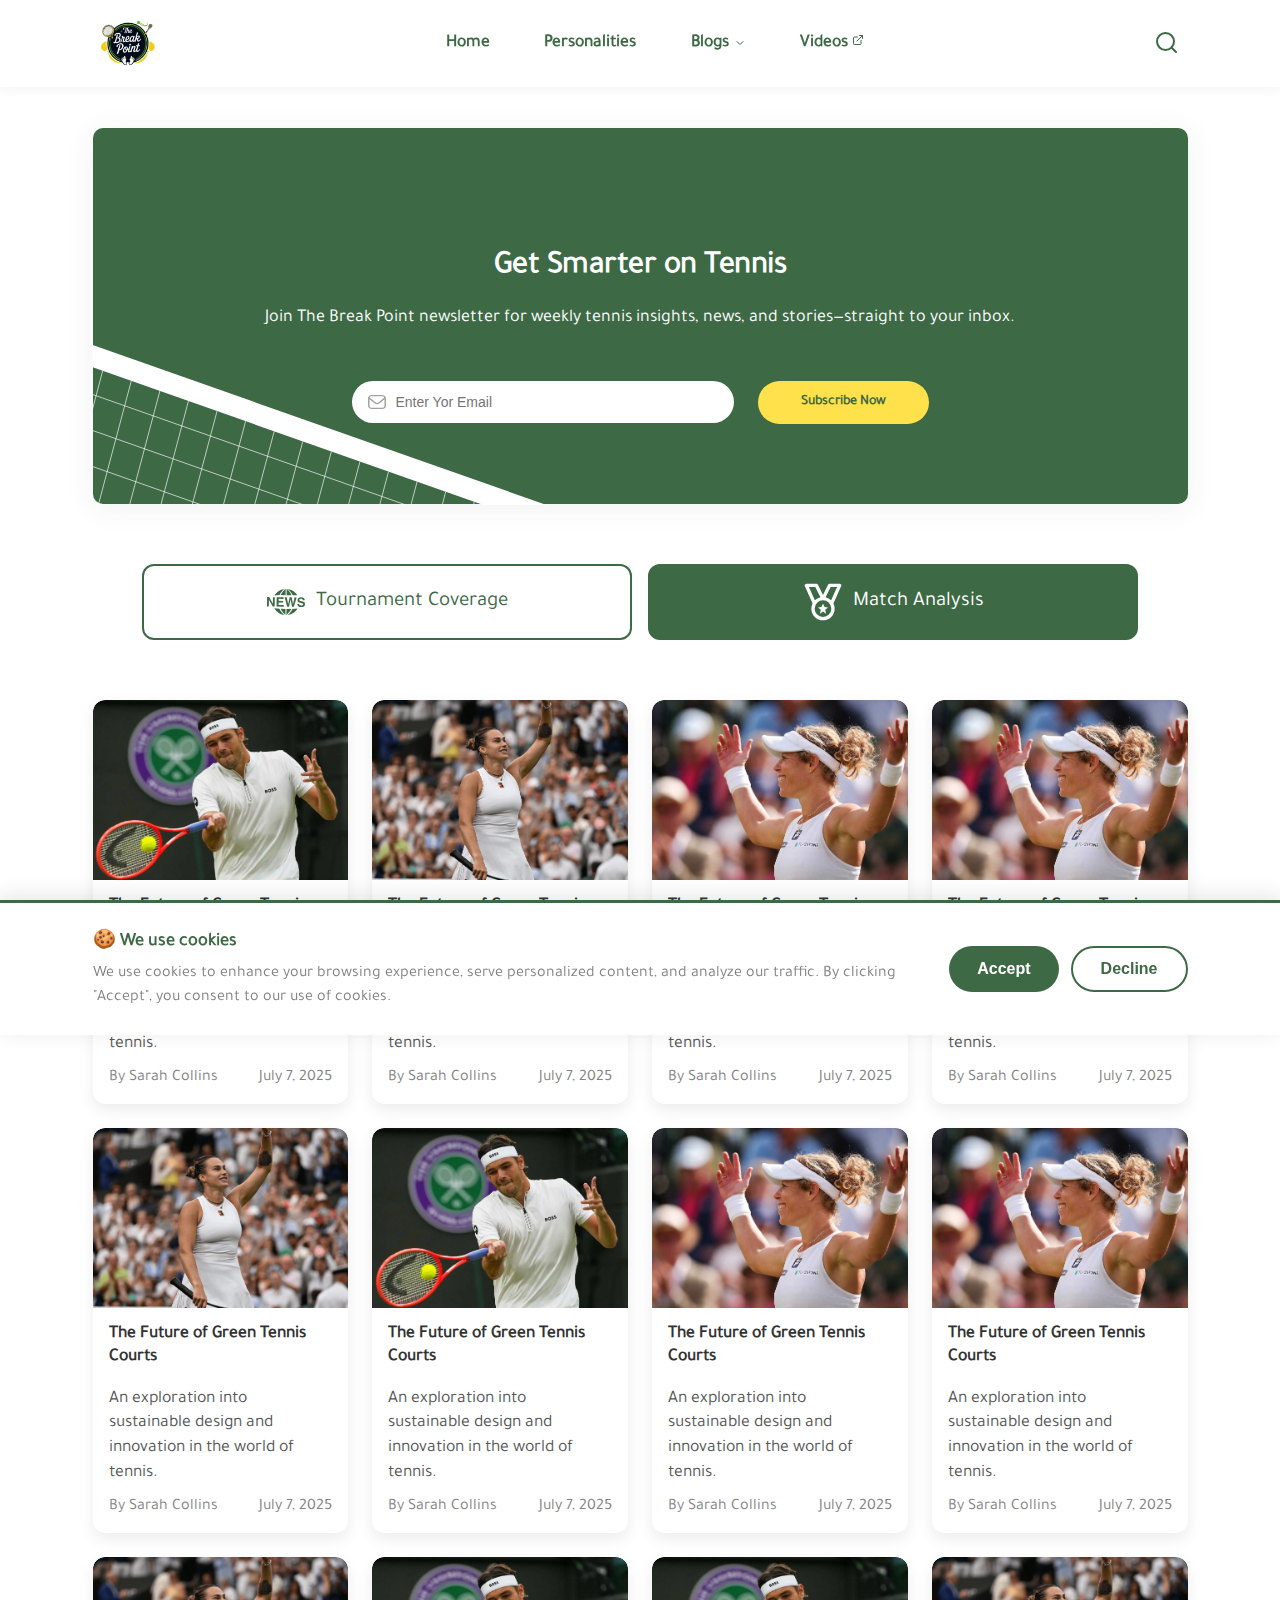
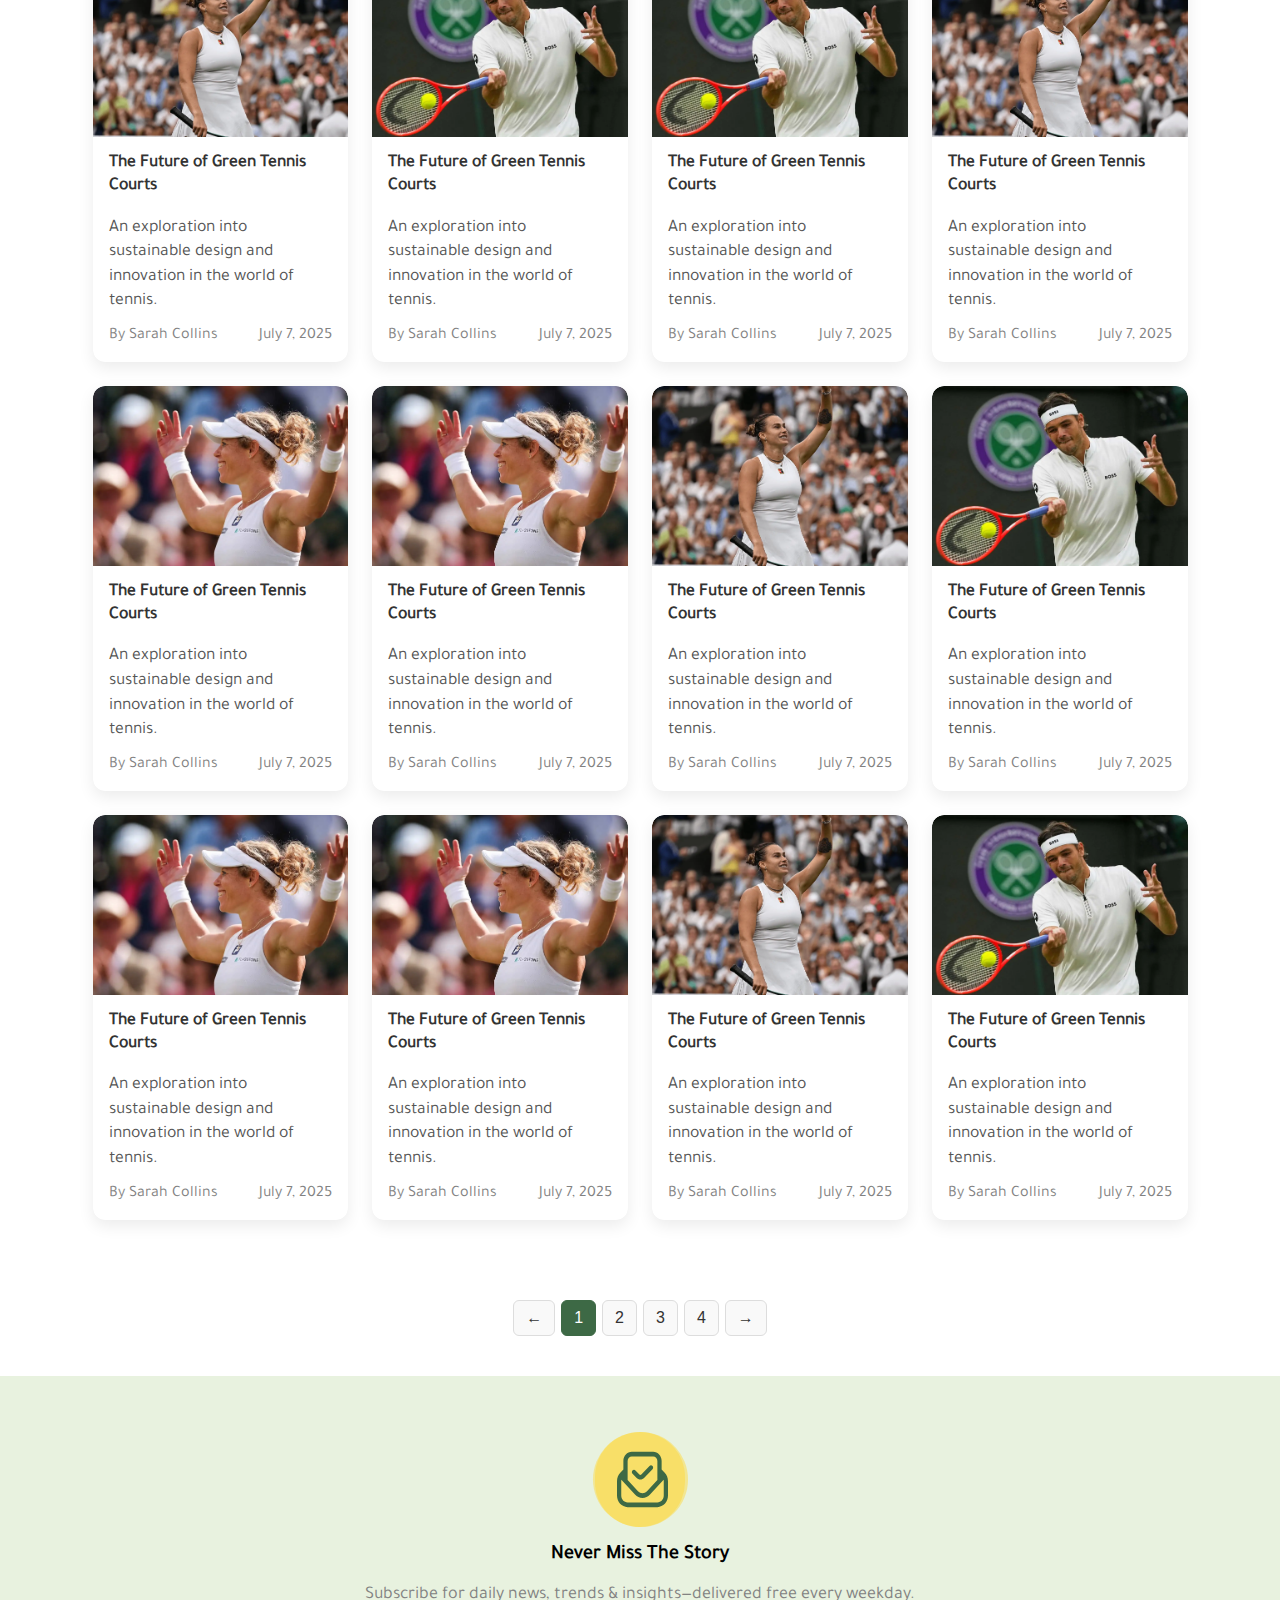
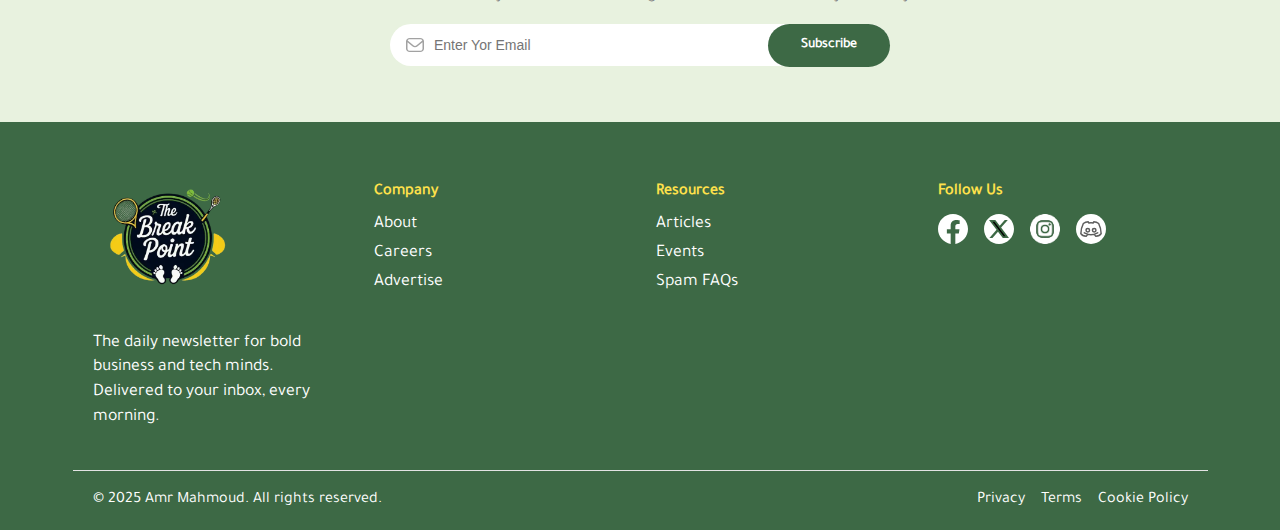
<file: match_analysis.html>
<!DOCTYPE html>
<html lang="en">
  <head>
    <meta charset="UTF-8" />
    <meta
      name="viewport"
      content="width=device-width, initial-scale=1.0, maximum-scale=5.0, user-scalable=yes"
    />
    <title>The Break Point Newsletter</title>
    <link rel="stylesheet" href="style.min.css" />
    <script src="script.min.js" defer></script>
  </head>
  <body>
    <!-- COOKIE CONSENT BAR -->
    <div class="cookie-consent" id="cookieConsent">
      <div class="container">
        <div class="cookie-content">
          <div class="cookie-text">
            <h4>🍪 We use cookies</h4>
            <p>We use cookies to enhance your browsing experience, serve personalized content, and analyze our traffic. By clicking "Accept", you consent to our use of cookies.</p>
          </div>
          <div class="cookie-actions">
            <button class="cookie-btn accept-btn" id="acceptCookies">Accept</button>
            <button class="cookie-btn decline-btn" id="declineCookies">Decline</button>
          </div>
        </div>
      </div>
    </div>
    <!-- End of Cookie Consent Bar -->

    <!-- HEADER -->
    <header class="main-header">
      <div class="container header-flex">
        <a href="index.html" class="logo-link">
          <img
            src="assets/logo.webp"
            alt="The Break Point Logo"
            class="logo-img"
          />
        </a>
        <nav class="nav" id="mainNav">
          <a href="index.html" class="nav-link">Home</a>
          <a href="personalities.html" class="nav-link">Personalities</a>
          <a href="#" class="nav-link blogs-nav-link">
            Blogs
            <svg
              class="dropdown-icon"
              width="12"
              height="12"
              viewBox="0 0 24 24"
              fill="none"
              xmlns="http://www.w3.org/2000/svg"
            >
              <path
                d="M6 9L12 15L18 9"
                stroke="currentColor"
                stroke-width="2"
                stroke-linecap="round"
                stroke-linejoin="round"
              />
            </svg>
          </a>
          <div class="mobile-blogs-submenu" id="mobileBlogsSubmenu">
            <a href="match_analysis.html" class="nav-link submenu-link"
              >Match Analysis</a
            >
            <a href="tournament_coverage.html" class="nav-link submenu-link"
              >Tournament Coverage</a
            >
          </div>
          <a href="https://www.youtube.com/" class="nav-link" target="_blank">
            Videos
            <svg
              class="external-icon"
              width="12"
              height="12"
              viewBox="0 0 24 24"
              fill="none"
              xmlns="http://www.w3.org/2000/svg"
            >
              <path
                d="M18 13V19A2 2 0 0 1 16 21H5A2 2 0 0 1 3 19V8A2 2 0 0 1 5 6H11"
                stroke="currentColor"
                stroke-width="2"
                stroke-linecap="round"
                stroke-linejoin="round"
              />
              <path
                d="M15 3H21V9"
                stroke="currentColor"
                stroke-width="2"
                stroke-linecap="round"
                stroke-linejoin="round"
              />
              <path
                d="M10 14L21 3"
                stroke="currentColor"
                stroke-width="2"
                stroke-linecap="round"
                stroke-linejoin="round"
              />
            </svg>
          </a>
        </nav>
        <div class="header-actions">
          <div class="search-container">
            <button class="search-icon-btn" id="searchToggle">
              <svg
                width="24"
                height="24"
                viewBox="0 0 24 24"
                fill="none"
                xmlns="http://www.w3.org/2000/svg"
              >
                <path
                  d="M21 21L16.514 16.506L21 21ZM19 10.5C19 15.194 15.194 19 10.5 19C5.806 19 2 15.194 2 10.5C2 5.806 5.806 2 10.5 2C15.194 2 19 5.806 19 10.5Z"
                  stroke="currentColor"
                  stroke-width="2"
                  stroke-linecap="round"
                  stroke-linejoin="round"
                />
              </svg>
            </button>
          </div>
          <button class="mobile-menu-toggle" id="mobileMenuToggle">
            <span></span>
            <span></span>
            <span></span>
          </button>
        </div>
      </div>
      <div class="search-expanded" id="searchExpanded">
        <div class="container">
          <input
            type="text"
            placeholder="Search articles..."
            class="search-input"
            id="searchInput"
            name="search"
          />
          <button class="search-close-btn" id="searchClose">
            <svg
              width="20"
              height="20"
              viewBox="0 0 24 24"
              fill="none"
              xmlns="http://www.w3.org/2000/svg"
            >
              <path
                d="M18 6L6 18M6 6L18 18"
                stroke="currentColor"
                stroke-width="2"
                stroke-linecap="round"
                stroke-linejoin="round"
              />
            </svg>
          </button>
        </div>
      </div>
    </header>
    <!-- End of Header -->

    <!-- BLOGS DROPDOWN -->
    <div class="blogs-dropdown" id="blogsDropdown">
      <div class="container">
        <div class="blogs-categories">
          <a href="match_analysis.html" class="category-link">
            <div class="category-icon">🎾</div>
            <div class="category-content">
              <h3>Match Analysis</h3>
              <p>In-depth breakdowns of key matches</p>
            </div>
          </a>
          <a href="tournament_coverage.html" class="category-link">
            <div class="category-icon">🏆</div>
            <div class="category-content">
              <h3>Tournament Coverage</h3>
              <p>Grand Slams, ATP, WTA events</p>
            </div>
          </a>
        </div>
      </div>
    </div>
    <!-- End of Blogs Dropdown -->

    <!-- HERO SECTION -->
    <div class="global-margin">
    <section class="container hero">
      <img
        class="subscribe-background"
        src="assets/svg/tennis.svg"
        alt="tennis net"
      />
      <div class="container hero-content">
        <h2 class="hero-title">Get Smarter on Tennis</h2>
        <p class="hero-subtitle">
          Join The Break Point newsletter for weekly tennis insights, news, and
          stories—straight to your inbox.
        </p>
        <form class="subscribe-form">
          <div class="email-input-wrapper">
            <img src="assets/svg/email.svg" alt="email icon" />
            <input type="email" placeholder="Enter Yor Email" />
          </div>
          <button type="submit">Subscribe Now</button>
        </form>
      </div>
    </section>
    </div>
    <!-- End of Hero Section -->

    <!-- News Navigation Buttons -->
    <div class="container blog-tabs">
      <a href="tournament_coverage.html" class="tab-button">
        <svg
          fill="#3d6945"
          width="40px"
          height="40px"
          viewBox="0 0 1024 1024"
          class="icon"
          version="1.1"
          xmlns="http://www.w3.org/2000/svg"
        >
          <path
            d="M344.854 687.167c26.725 56.8 66.665 111.099 118.91 161.654-109.515-16.445-200.574-83.285-250.026-175.73l131.114 14.076zM461.776 177.924c-106.691 16.718-195.535 81.185-245.233 170.432l128.342-12.64c26.395-55.654 65.729-108.624 116.89-157.793zM502.016 337.406l1.78-163.191h-0.362c-57.402 50.103-101.083 104.341-130.194 161.745l128.774 1.45zM224.829 388.081l-23.709-0.211-23.439-0.304-1.84 169.497-94.898-170.523-52.909-0.575-2.593 241.198 23.589 0.331 23.468 0.211 1.871-173.871 97.645 174.957 50.256 0.575 2.564-241.289zM450.373 433.36l0.211-21.506 0.271-21.357-177.611-1.9-2.593 241.289 183.132 1.93 0.241-21.446 0.211-21.387-132.697-1.418 0.663-62.954 117.977 1.266 0.211-20.694 0.211-20.814-117.977-1.238 0.575-51.161 127.175 1.387zM691.15 568.256l-33.060-175.501-53.664-0.635-36.349 176.255-38.43-177.009-52.397-0.603 64.553 242.012 23.922 0.241 23.981 0.304 39.907-189.616 36.711 190.401 24.071 0.331 23.889 0.241 69.742-240.566-50.949-0.544-41.929 174.687zM529.708 174.514h-0.362l-1.748 163.162 128.866 1.359c-27.932-58.038-70.404-113.18-126.754-164.521zM804.932 340.603c-53.633-89.519-145.152-151.602-251.828-164.202 68.335 52.922 106.493 106.707 131.741 162.933l120.086 1.266zM554.925 849.786c109.455-14.028 201.386-78.448 252.927-168.876l-130.547 9.845c-27.963 56.197-69.108 109.589-122.378 159.030zM648.738 690.455l-124.914-1.359-1.69 155.833c54.961-47.872 97.462-99.846 126.602-154.475zM981.396 521.109c-11.763-10.407-35.052-19.757-70.074-27.873-24.132-5.791-39.907-10.528-47.267-14.629-7.513-3.953-11.283-9.593-11.191-16.861 0.061-9.923 3.771-17.979 11.101-23.5 7.209-5.34 17.283-8.084 30.044-7.904 14.781 0.121 26.725 3.682 35.867 10.407 9.079 6.788 13.998 15.867 14.721 27.391l49.077 0.603c-1.569-24.282-10.769-43.469-27.6-57.887-16.741-14.419-38.703-21.748-65.729-22.020-28.837-0.331-51.852 6.335-68.956 19.728-17.073 13.546-25.73 32.246-25.973 55.535-0.211 20.905 6.004 36.349 18.642 46.393 12.819 9.984 38.338 19.517 76.469 28.415 20.753 4.827 34.238 9.562 40.572 13.786 6.395 4.346 9.593 10.979 9.502 20.151-0.090 9.199-4.705 16.259-13.786 21.387-9.109 5.068-21.628 7.54-37.766 7.359-15.596-0.181-27.813-3.71-36.439-10.738-8.746-6.91-13.212-16.711-13.634-29.652l-48.534-0.512c0.875 26.063 9.895 46.213 26.908 60.511 17.043 14.419 40.844 21.689 71.278 21.989 30.495 0.304 54.598-5.942 72.578-19.154 18.038-13.151 27.088-30.979 27.328-53.664 0.362-22.503-5.429-38.974-17.134-49.26zM496.586 844.508l1.69-155.651-124.914-1.359c28.053 55.201 69.348 108.050 123.223 157.009z"
          />
        </svg>
        Tournament Coverage
      </a>
      <a href="match_analysis.html" class="tab-button active">
        <svg
          fill="#ffffff"
          width="40px"
          height="40px"
          viewBox="0 0 24 24"
          xmlns="http://www.w3.org/2000/svg"
        >
          <path
            d="M22.838,1.455A1,1,0,0,0,22,1H16a1,1,0,0,0-.895.553L12,7.764,8.9,1.553A1,1,0,0,0,8,1H2a1,1,0,0,0-.914,1.406L5.739,12.889A6.937,6.937,0,0,0,5,16a7,7,0,0,0,14,0,6.937,6.937,0,0,0-.739-3.111L22.914,2.406A1,1,0,0,0,22.838,1.455ZM3.538,3H7.382l3.087,6.174A6.991,6.991,0,0,0,7.1,11.014ZM12,21a5,5,0,1,1,5-5A5.006,5.006,0,0,1,12,21Zm4.905-9.986a6.991,6.991,0,0,0-3.374-1.84L16.618,3h3.844ZM15,15.292l-1.667,1.375L13.854,19,12,17.667,10.146,19l.521-2.333L9,15.292,11,15l1-2,1,2Z"
          />
        </svg>
        Match Analysis
      </a>
    </div>
    <!-- End of News Navigation Buttons -->

    <!-- Articles -->
    <div class="container full-articles-grid articles-grid">
      <a href="one_article.html" class="article-card">
        <div class="article-card">
          <div class="image-container">
            <img src="assets/images/3.webp" alt="Article Image" loading="lazy" />
          </div>
          <div class="content">
            <h3 class="title">The Future of Green Tennis Courts</h3>
            <p class="excerpt">
              An exploration into sustainable design and innovation in the world
              of tennis.
            </p>
            <div class="meta">
              <span class="author"
                >By
                <span data-href="#" class="author-link"
                  >Sarah Collins</span
                ></span
              >
              <span class="date">July 7, 2025</span>
            </div>
          </div>
        </div>
      </a>

      <a href="one_article.html" class="article-card">
        <div class="article-card">
          <div class="image-container">
            <img src="assets/images/2.webp" alt="Article Image" loading="lazy" />
          </div>
          <div class="content">
            <h3 class="title">The Future of Green Tennis Courts</h3>
            <p class="excerpt">
              An exploration into sustainable design and innovation in the world
              of tennis.
            </p>
            <div class="meta">
              <span class="author"
                >By
                <span data-href="#" class="author-link"
                  >Sarah Collins</span
                ></span
              >
              <span class="date">July 7, 2025</span>
            </div>
          </div>
        </div>
      </a>

      <a href="one_article.html" class="article-card">
        <div class="article-card">
          <div class="image-container">
            <img src="assets/images/1.webp" alt="Article Image" loading="lazy" />
          </div>
          <div class="content">
            <h3 class="title">The Future of Green Tennis Courts</h3>
            <p class="excerpt">
              An exploration into sustainable design and innovation in the world
              of tennis.
            </p>
            <div class="meta">
              <span class="author"
                >By
                <span data-href="#" class="author-link"
                  >Sarah Collins</span
                ></span
              >
              <span class="date">July 7, 2025</span>
            </div>
          </div>
        </div>
      </a>

      <a href="one_article.html" class="article-card">
        <div class="article-card">
          <div class="image-container">
            <img src="assets/images/1.webp" alt="Article Image" loading="lazy" />
          </div>
          <div class="content">
            <h3 class="title">The Future of Green Tennis Courts</h3>
            <p class="excerpt">
              An exploration into sustainable design and innovation in the world
              of tennis.
            </p>
            <div class="meta">
              <span class="author"
                >By
                <span data-href="#" class="author-link"
                  >Sarah Collins</span
                ></span
              >
              <span class="date">July 7, 2025</span>
            </div>
          </div>
        </div>
      </a>

      <a href="one_article.html" class="article-card">
        <div class="article-card">
          <div class="image-container">
            <img src="assets/images/2.webp" alt="Article Image" loading="lazy" />
          </div>
          <div class="content">
            <h3 class="title">The Future of Green Tennis Courts</h3>
            <p class="excerpt">
              An exploration into sustainable design and innovation in the world
              of tennis.
            </p>
            <div class="meta">
              <span class="author"
                >By
                <span data-href="#" class="author-link"
                  >Sarah Collins</span
                ></span
              >
              <span class="date">July 7, 2025</span>
            </div>
          </div>
        </div>
      </a>

      <a href="one_article.html" class="article-card">
        <div class="article-card">
          <div class="image-container">
            <img src="assets/images/3.webp" alt="Article Image" loading="lazy" />
          </div>
          <div class="content">
            <h3 class="title">The Future of Green Tennis Courts</h3>
            <p class="excerpt">
              An exploration into sustainable design and innovation in the world
              of tennis.
            </p>
            <div class="meta">
              <span class="author"
                >By
                <span data-href="#" class="author-link"
                  >Sarah Collins</span
                ></span
              >
              <span class="date">July 7, 2025</span>
            </div>
          </div>
        </div>
      </a>

      <a href="one_article.html" class="article-card">
        <div class="article-card">
          <div class="image-container">
            <img src="assets/images/1.webp" alt="Article Image" loading="lazy" />
          </div>
          <div class="content">
            <h3 class="title">The Future of Green Tennis Courts</h3>
            <p class="excerpt">
              An exploration into sustainable design and innovation in the world
              of tennis.
            </p>
            <div class="meta">
              <span class="author"
                >By
                <span data-href="#" class="author-link"
                  >Sarah Collins</span
                ></span
              >
              <span class="date">July 7, 2025</span>
            </div>
          </div>
        </div>
      </a>

      <a href="one_article.html" class="article-card">
        <div class="article-card">
          <div class="image-container">
            <img src="assets/images/1.webp" alt="Article Image" loading="lazy" />
          </div>
          <div class="content">
            <h3 class="title">The Future of Green Tennis Courts</h3>
            <p class="excerpt">
              An exploration into sustainable design and innovation in the world
              of tennis.
            </p>
            <div class="meta">
              <span class="author"
                >By
                <span data-href="#" class="author-link"
                  >Sarah Collins</span
                ></span
              >
              <span class="date">July 7, 2025</span>
            </div>
          </div>
        </div>
      </a>

      <a href="one_article.html" class="article-card">
        <div class="article-card">
          <div class="image-container">
            <img src="assets/images/2.webp" alt="Article Image" loading="lazy" />
          </div>
          <div class="content">
            <h3 class="title">The Future of Green Tennis Courts</h3>
            <p class="excerpt">
              An exploration into sustainable design and innovation in the world
              of tennis.
            </p>
            <div class="meta">
              <span class="author"
                >By
                <span data-href="#" class="author-link"
                  >Sarah Collins</span
                ></span
              >
              <span class="date">July 7, 2025</span>
            </div>
          </div>
        </div>
      </a>

      <a href="one_article.html" class="article-card">
        <div class="article-card">
          <div class="image-container">
            <img src="assets/images/3.webp" alt="Article Image" loading="lazy" />
          </div>
          <div class="content">
            <h3 class="title">The Future of Green Tennis Courts</h3>
            <p class="excerpt">
              An exploration into sustainable design and innovation in the world
              of tennis.
            </p>
            <div class="meta">
              <span class="author"
                >By
                <span data-href="#" class="author-link"
                  >Sarah Collins</span
                ></span
              >
              <span class="date">July 7, 2025</span>
            </div>
          </div>
        </div>
      </a>

      <a href="one_article.html" class="article-card">
        <div class="article-card">
          <div class="image-container">
            <img src="assets/images/3.webp" alt="Article Image" loading="lazy" />
          </div>
          <div class="content">
            <h3 class="title">The Future of Green Tennis Courts</h3>
            <p class="excerpt">
              An exploration into sustainable design and innovation in the world
              of tennis.
            </p>
            <div class="meta">
              <span class="author"
                >By
                <span data-href="#" class="author-link"
                  >Sarah Collins</span
                ></span
              >
              <span class="date">July 7, 2025</span>
            </div>
          </div>
        </div>
      </a>

      <a href="one_article.html" class="article-card">
        <div class="article-card">
          <div class="image-container">
            <img src="assets/images/2.webp" alt="Article Image" loading="lazy" />
          </div>
          <div class="content">
            <h3 class="title">The Future of Green Tennis Courts</h3>
            <p class="excerpt">
              An exploration into sustainable design and innovation in the world
              of tennis.
            </p>
            <div class="meta">
              <span class="author"
                >By
                <span data-href="#" class="author-link"
                  >Sarah Collins</span
                ></span
              >
              <span class="date">July 7, 2025</span>
            </div>
          </div>
        </div>
      </a>

      <a href="one_article.html" class="article-card">
        <div class="article-card">
          <div class="image-container">
            <img src="assets/images/1.webp" alt="Article Image" loading="lazy" />
          </div>
          <div class="content">
            <h3 class="title">The Future of Green Tennis Courts</h3>
            <p class="excerpt">
              An exploration into sustainable design and innovation in the world
              of tennis.
            </p>
            <div class="meta">
              <span class="author"
                >By
                <span data-href="#" class="author-link"
                  >Sarah Collins</span
                ></span
              >
              <span class="date">July 7, 2025</span>
            </div>
          </div>
        </div>
      </a>

      <a href="one_article.html" class="article-card">
        <div class="article-card">
          <div class="image-container">
            <img src="assets/images/1.webp" alt="Article Image" loading="lazy" />
          </div>
          <div class="content">
            <h3 class="title">The Future of Green Tennis Courts</h3>
            <p class="excerpt">
              An exploration into sustainable design and innovation in the world
              of tennis.
            </p>
            <div class="meta">
              <span class="author"
                >By
                <span data-href="#" class="author-link"
                  >Sarah Collins</span
                ></span
              >
              <span class="date">July 7, 2025</span>
            </div>
          </div>
        </div>
      </a>

      <a href="one_article.html" class="article-card">
        <div class="article-card">
          <div class="image-container">
            <img src="assets/images/2.webp" alt="Article Image" loading="lazy" />
          </div>
          <div class="content">
            <h3 class="title">The Future of Green Tennis Courts</h3>
            <p class="excerpt">
              An exploration into sustainable design and innovation in the world
              of tennis.
            </p>
            <div class="meta">
              <span class="author"
                >By
                <span data-href="#" class="author-link"
                  >Sarah Collins</span
                ></span
              >
              <span class="date">July 7, 2025</span>
            </div>
          </div>
        </div>
      </a>

      <a href="one_article.html" class="article-card">
        <div class="article-card">
          <div class="image-container">
            <img src="assets/images/3.webp" alt="Article Image" loading="lazy" />
          </div>
          <div class="content">
            <h3 class="title">The Future of Green Tennis Courts</h3>
            <p class="excerpt">
              An exploration into sustainable design and innovation in the world
              of tennis.
            </p>
            <div class="meta">
              <span class="author"
                >By
                <span data-href="#" class="author-link"
                  >Sarah Collins</span
                ></span
              >
              <span class="date">July 7, 2025</span>
            </div>
          </div>
        </div>
      </a>

      <a href="one_article.html" class="article-card">
        <div class="article-card">
          <div class="image-container">
            <img src="assets/images/1.webp" alt="Article Image" loading="lazy" />
          </div>
          <div class="content">
            <h3 class="title">The Future of Green Tennis Courts</h3>
            <p class="excerpt">
              An exploration into sustainable design and innovation in the world
              of tennis.
            </p>
            <div class="meta">
              <span class="author"
                >By
                <span data-href="#" class="author-link"
                  >Sarah Collins</span
                ></span
              >
              <span class="date">July 7, 2025</span>
            </div>
          </div>
        </div>
      </a>

      <a href="one_article.html" class="article-card">
        <div class="article-card">
          <div class="image-container">
            <img src="assets/images/1.webp" alt="Article Image" loading="lazy" />
          </div>
          <div class="content">
            <h3 class="title">The Future of Green Tennis Courts</h3>
            <p class="excerpt">
              An exploration into sustainable design and innovation in the world
              of tennis.
            </p>
            <div class="meta">
              <span class="author"
                >By
                <span data-href="#" class="author-link"
                  >Sarah Collins</span
                ></span
              >
              <span class="date">July 7, 2025</span>
            </div>
          </div>
        </div>
      </a>

      <a href="one_article.html" class="article-card">
        <div class="article-card">
          <div class="image-container">
            <img src="assets/images/2.webp" alt="Article Image" loading="lazy" />
          </div>
          <div class="content">
            <h3 class="title">The Future of Green Tennis Courts</h3>
            <p class="excerpt">
              An exploration into sustainable design and innovation in the world
              of tennis.
            </p>
            <div class="meta">
              <span class="author"
                >By
                <span data-href="#" class="author-link"
                  >Sarah Collins</span
                ></span
              >
              <span class="date">July 7, 2025</span>
            </div>
          </div>
        </div>
      </a>

      <a href="one_article.html" class="article-card">
        <div class="article-card">
          <div class="image-container">
            <img src="assets/images/3.webp" alt="Article Image" loading="lazy" />
          </div>
          <div class="content">
            <h3 class="title">The Future of Green Tennis Courts</h3>
            <p class="excerpt">
              An exploration into sustainable design and innovation in the world
              of tennis.
            </p>
            <div class="meta">
              <span class="author"
                >By
                <span data-href="#" class="author-link"
                  >Sarah Collins</span
                ></span
              >
              <span class="date">July 7, 2025</span>
            </div>
          </div>
        </div>
      </a>
    </div>
    <!-- End of Articles -->

    <!-- Pagination -->
    <nav class="pagination">
      <ul>
        <li><a href="#" class="prev">←</a></li>
        <li><a href="#" class="active">1</a></li>
        <li><a href="#">2</a></li>
        <li><a href="#">3</a></li>
        <li><a href="#">4</a></li>
        <li><a href="#" class="next">→</a></li>
      </ul>
    </nav>
    <!-- End of Pagination -->

    <!-- Subscripe Footer -->

    <section id="newsletter-signup">
      <div class="container">
        <div class="newsletter-content">
          <div class="newsletter-icon-wrapper">
            <img src="assets/svg/signup.svg" alt="Newsletter icon" />
          </div>
          <h4>Never Miss The Story</h4>
          <p>
            Subscribe for daily news, trends &amp; insights—delivered free every
            weekday.
          </p>
          <form class="footer-subscribe-form">
            <div class="footer-email-input-wrapper">
              <img src="assets/svg/email.svg" alt="email icon" />
              <input type="email" placeholder="Enter Yor Email" />
              <button type="submit">Subscribe</button>
            </div>
          </form>
        </div>
      </div>
    </section>

    <!-- End of Subscripe Footer -->

    <!-- FOOTER -->
    <footer class="site-footer">
      <div class="container-footer-menus">
        <div class="container footer-menus">
          <div class="menu-col logo-col">
            <img
              src="assets/logo.webp"
              alt="Logo"
              class="footer-logo"
              loading="lazy"
            />
            <p class="footer-description">
              The daily newsletter for bold business and tech minds. Delivered
              to your inbox, every morning.
            </p>
          </div>

          <div class="menu-col">
            <h4>Company</h4>
            <ul>
              <li><a href="#">About</a></li>
              <li><a href="#">Careers</a></li>
              <li><a href="#">Advertise</a></li>
            </ul>
          </div>

          <div class="menu-col">
            <h4>Resources</h4>
            <ul>
              <li><a href="#">Articles</a></li>
              <li><a href="#">Events</a></li>
              <li><a href="#">Spam FAQs</a></li>
            </ul>
          </div>

          <div class="menu-col social-col">
            <h4>Follow Us</h4>
            <div class="social-icons">
              <a href="#"
                ><img
                  src="assets/icons/facebook.svg"
                  alt="Facebook"
                  loading="lazy"
              /></a>
              <a href="#"
                ><img
                  src="assets/icons/twitter.svg"
                  alt="Twitter"
                  loading="lazy"
              /></a>
              <a href="#"
                ><img
                  src="assets/icons/instagram.png"
                  alt="Instagram"
                  loading="lazy"
              /></a>
              <a href="#"
                ><img
                  src="assets/icons/discord.svg"
                  alt="Discord"
                  loading="lazy"
              /></a>
            </div>
          </div>
        </div>

        <div class="container footer-bottom">
          <p>© 2025 Amr Mahmoud. All rights reserved.</p>
          <ul class="legal-links">
            <li><a href="#">Privacy</a></li>
            <li><a href="#">Terms</a></li>
            <li><a href="#">Cookie Policy</a></li>
          </ul>
        </div>
      </div>
    </footer>
    <!-- END OF FOOTER -->
  </body>
</html>
</file>
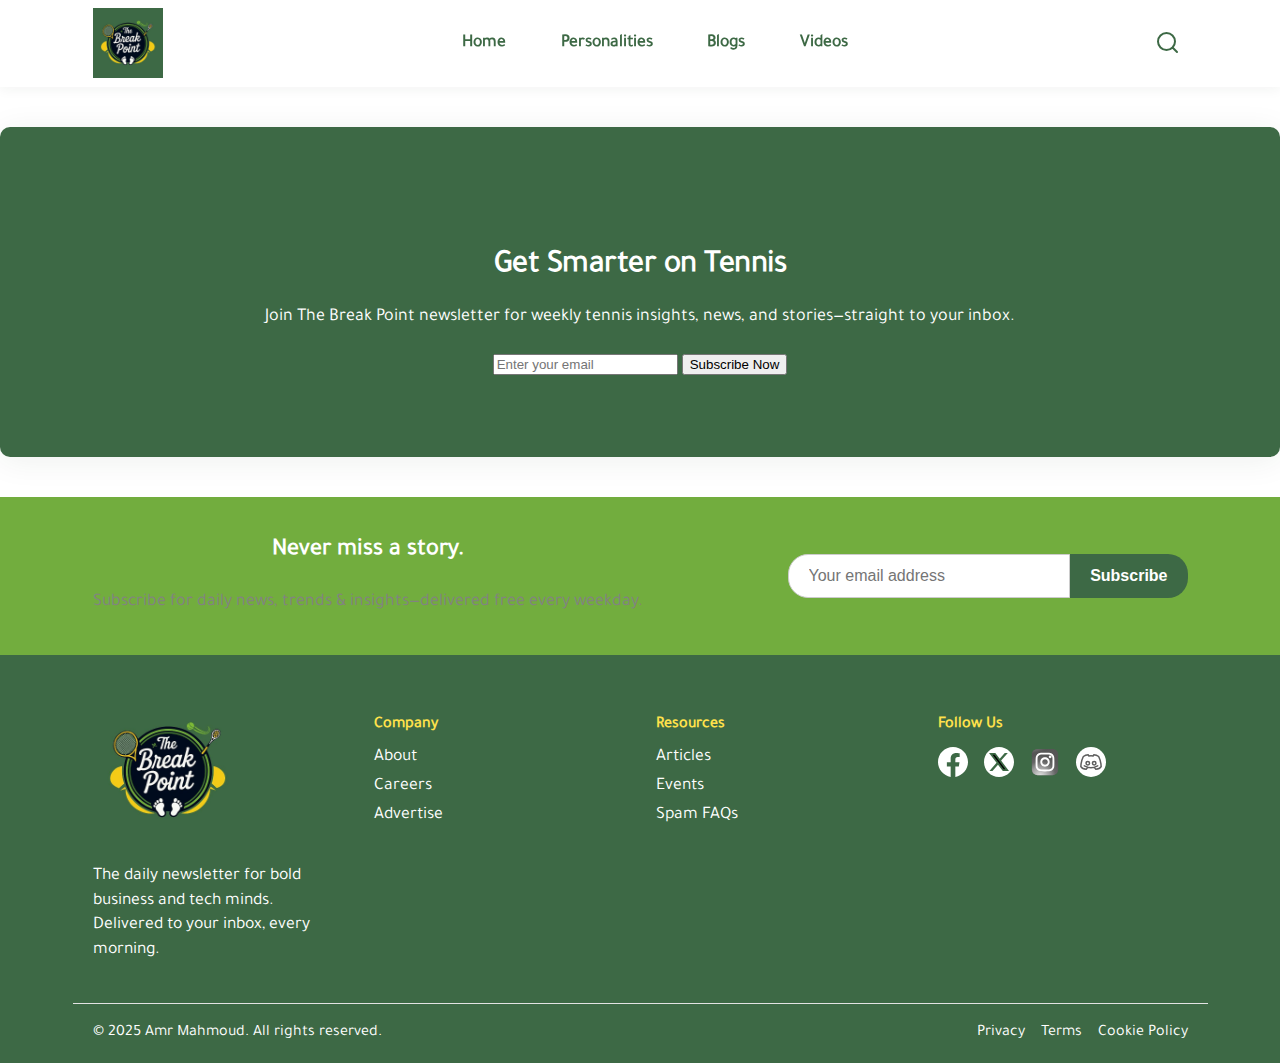
<file: news_briefs.html>
<!DOCTYPE html>
<html lang="en">
  <head>
    <meta charset="UTF-8" />
    <meta
      name="viewport"
      content="width=device-width, initial-scale=1.0, maximum-scale=5.0, user-scalable=yes"
    />
    <title>The Break Point Newsletter</title>
    <link rel="stylesheet" href="style.css" />
    <link rel="preconnect" href="https://fonts.googleapis.com" />
    <link rel="preconnect" href="https://fonts.gstatic.com" crossorigin />
    <link
      href="https://fonts.googleapis.com/css2?family=Montserrat:wght@700;900&family=Roboto:wght@400;700&display=swap"
      rel="stylesheet"
    />
    <script src="script.js" defer></script>
    <link
      rel="stylesheet"
      href="https://unpkg.com/swiper/swiper-bundle.min.css"
    />
    <script
      defer
      src="https://unpkg.com/swiper/swiper-bundle.min.js"></script>
  </head>
  <body>
    <!-- HEADER -->
    <header class="main-header">
      <div class="container header-flex">
        <a href="#" class="logo-link">
          <img
            src="assets/logo.png"
            alt="The Break Point Logo"
            class="logo-img"
          />
        </a>
        <nav class="nav" id="mainNav">
          <a href="index.html" class="nav-link">Home</a>
          <a href="personalities.html" class="nav-link">Personalities</a>
          <a href="blogs.html" class="nav-link">Blogs</a>
          <a href="videos.html" class="nav-link">Videos</a>
        </nav>
        <div class="header-actions">
          <div class="search-container">
            <button class="search-icon-btn" id="searchToggle">
              <svg
                width="24"
                height="24"
                viewBox="0 0 24 24"
                fill="none"
                xmlns="http://www.w3.org/2000/svg"
              >
                <path
                  d="M21 21L16.514 16.506L21 21ZM19 10.5C19 15.194 15.194 19 10.5 19C5.806 19 2 15.194 2 10.5C2 5.806 5.806 2 10.5 2C15.194 2 19 5.806 19 10.5Z"
                  stroke="currentColor"
                  stroke-width="2"
                  stroke-linecap="round"
                  stroke-linejoin="round"
                />
              </svg>
            </button>
          </div>
          <button class="mobile-menu-toggle" id="mobileMenuToggle">
            <span></span>
            <span></span>
            <span></span>
          </button>
        </div>
      </div>
      <div class="search-expanded" id="searchExpanded">
        <div class="container">
          <input
            type="text"
            placeholder="Search articles..."
            class="search-input"
            id="searchInput"
            name="search"
          />
          <button class="search-close-btn" id="searchClose">
            <svg
              width="20"
              height="20"
              viewBox="0 0 24 24"
              fill="none"
              xmlns="http://www.w3.org/2000/svg"
            >
              <path
                d="M18 6L6 18M6 6L18 18"
                stroke="currentColor"
                stroke-width="2"
                stroke-linecap="round"
                stroke-linejoin="round"
              />
            </svg>
          </button>
        </div>
      </div>
    </header>
    <!-- End of Header -->

    <!-- HERO SECTION -->
    <section class="hero">
      <div class="container hero-content">
        <h2 class="hero-title">Get Smarter on Tennis</h2>
        <p class="hero-subtitle">
          Join The Break Point newsletter for weekly tennis insights, news, and
          stories—straight to your inbox.
        </p>
        <form class="signup-form">
          <input
            type="email"
            placeholder="Enter your email"
            required
            class="email-input"
          />
          <button type="submit" class="hero-btn">Subscribe Now</button>
        </form>
      </div>
    </section>
    <!-- End of Hero Section -->

    <!-- FOOTER -->
    <footer class="site-footer">
      <div class="container-footer-newsletter">
        <div class="container footer-newsletter">
          <div class="newsletter-content">
            <h3>Never miss a story.</h3>
            <p>
              Subscribe for daily news, trends & insights—delivered free every
              weekday.
            </p>
          </div>
          <form class="newsletter-form">
            <input
              type="email"
              placeholder="Your email address"
              required
              name="email"
            />
            <button type="submit">Subscribe</button>
          </form>
        </div>
      </div>

      <div class="container-footer-menus">
        <div class="container footer-menus">
          <div class="menu-col logo-col">
            <img src="assets/logo.png" alt="Logo" class="footer-logo" loading="lazy" />
            <p class="footer-description">
              The daily newsletter for bold business and tech minds. Delivered
              to your inbox, every morning.
            </p>
          </div>

          <div class="menu-col">
            <h4>Company</h4>
            <ul>
              <li><a href="#">About</a></li>
              <li><a href="#">Careers</a></li>
              <li><a href="#">Advertise</a></li>
            </ul>
          </div>

          <div class="menu-col">
            <h4>Resources</h4>
            <ul>
              <li><a href="#">Articles</a></li>
              <li><a href="#">Events</a></li>
              <li><a href="#">Spam FAQs</a></li>
            </ul>
          </div>

          <div class="menu-col social-col">
            <h4>Follow Us</h4>
            <div class="social-icons">
              <a href="#"
                ><img src="assets/icons/facebook.svg" alt="Facebook" loading="lazy"
              /></a>
              <a href="#"
                ><img src="assets/icons/twitter.svg" alt="Twitter" loading="lazy"
              /></a>
              <a href="#"
                ><img src="assets/icons/instagram.svg" alt="Instagram" loading="lazy"
              /></a>
              <a href="#"
                ><img src="assets/icons/discord.svg" alt="Discord" loading="lazy"
              /></a>
            </div>
          </div>
        </div>

        <div class="container footer-bottom">
          <p>© 2025 Amr Mahmoud. All rights reserved.</p>
          <ul class="legal-links">
            <li><a href="#">Privacy</a></li>
            <li><a href="#">Terms</a></li>
            <li><a href="#">Cookie Policy</a></li>
          </ul>
        </div>
      </div>
    </footer>
    <!-- END OF FOOTER -->
  </body>
</html>
</file>
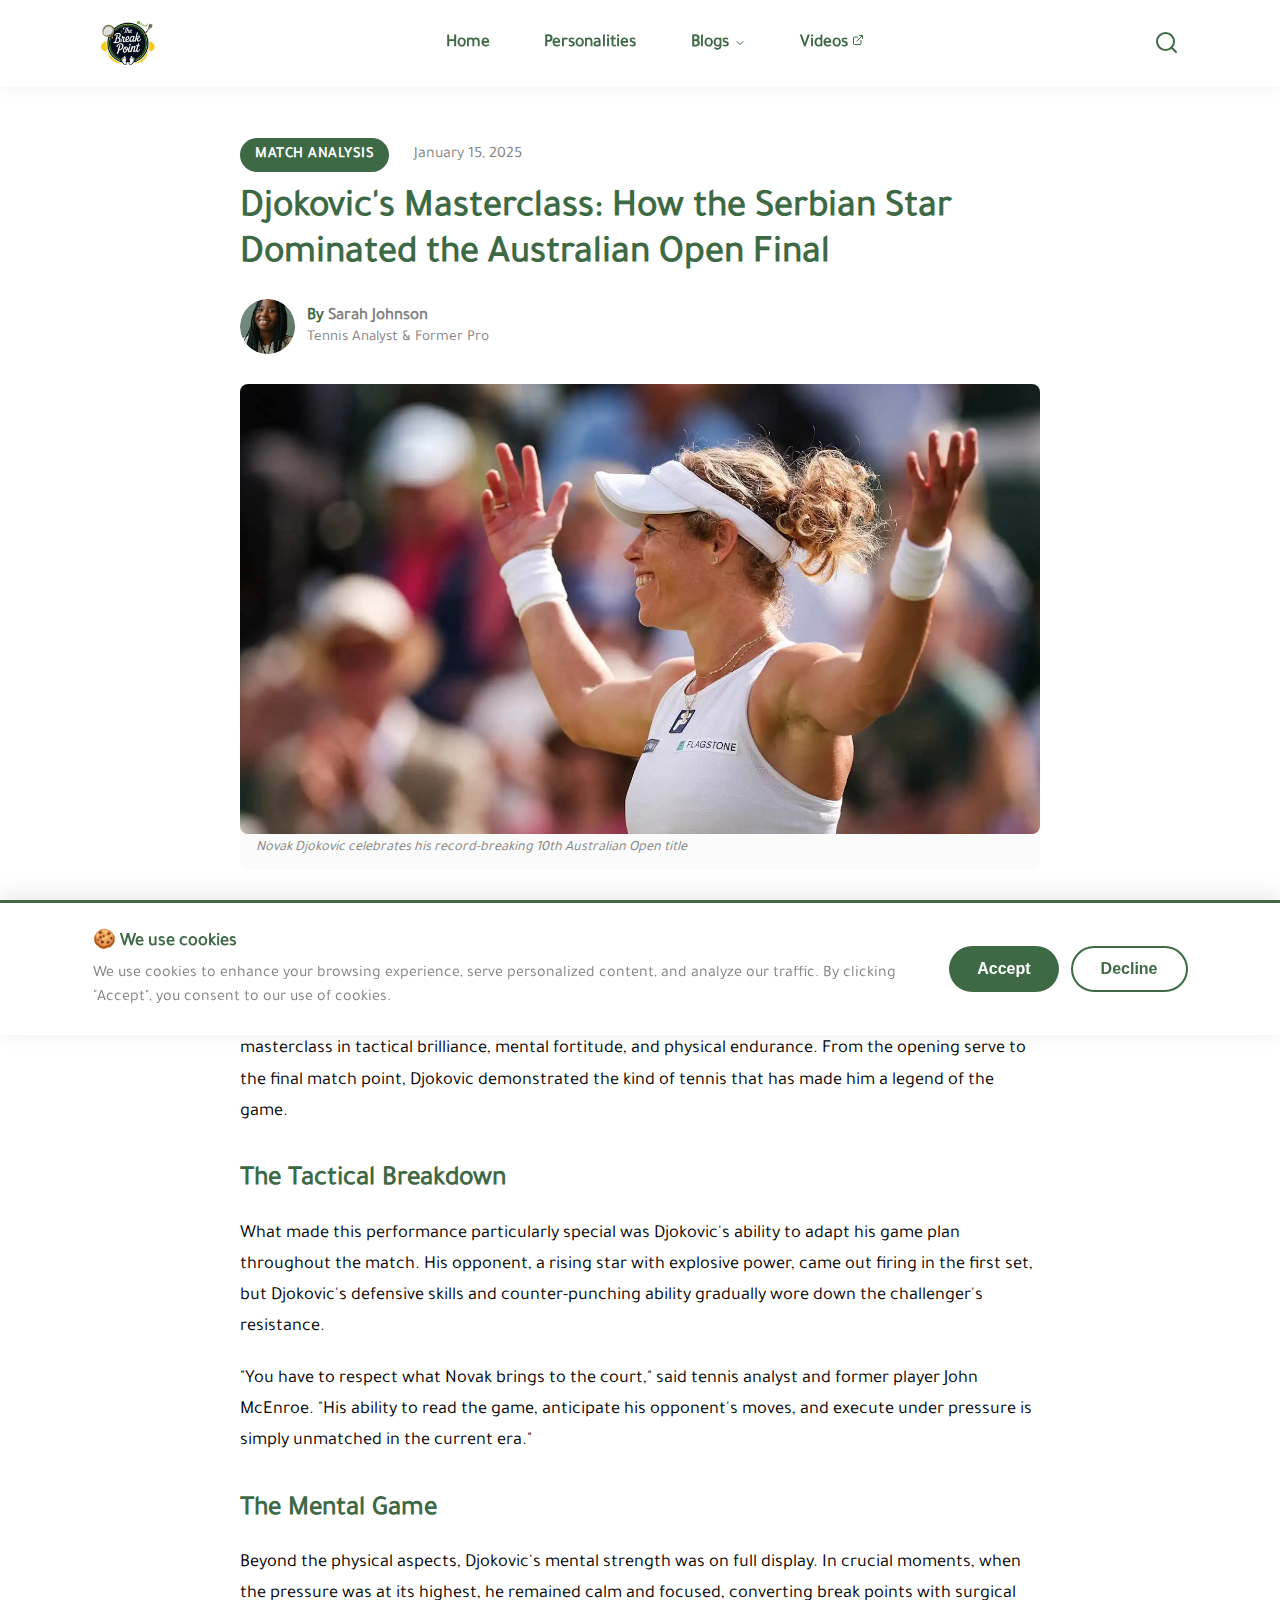
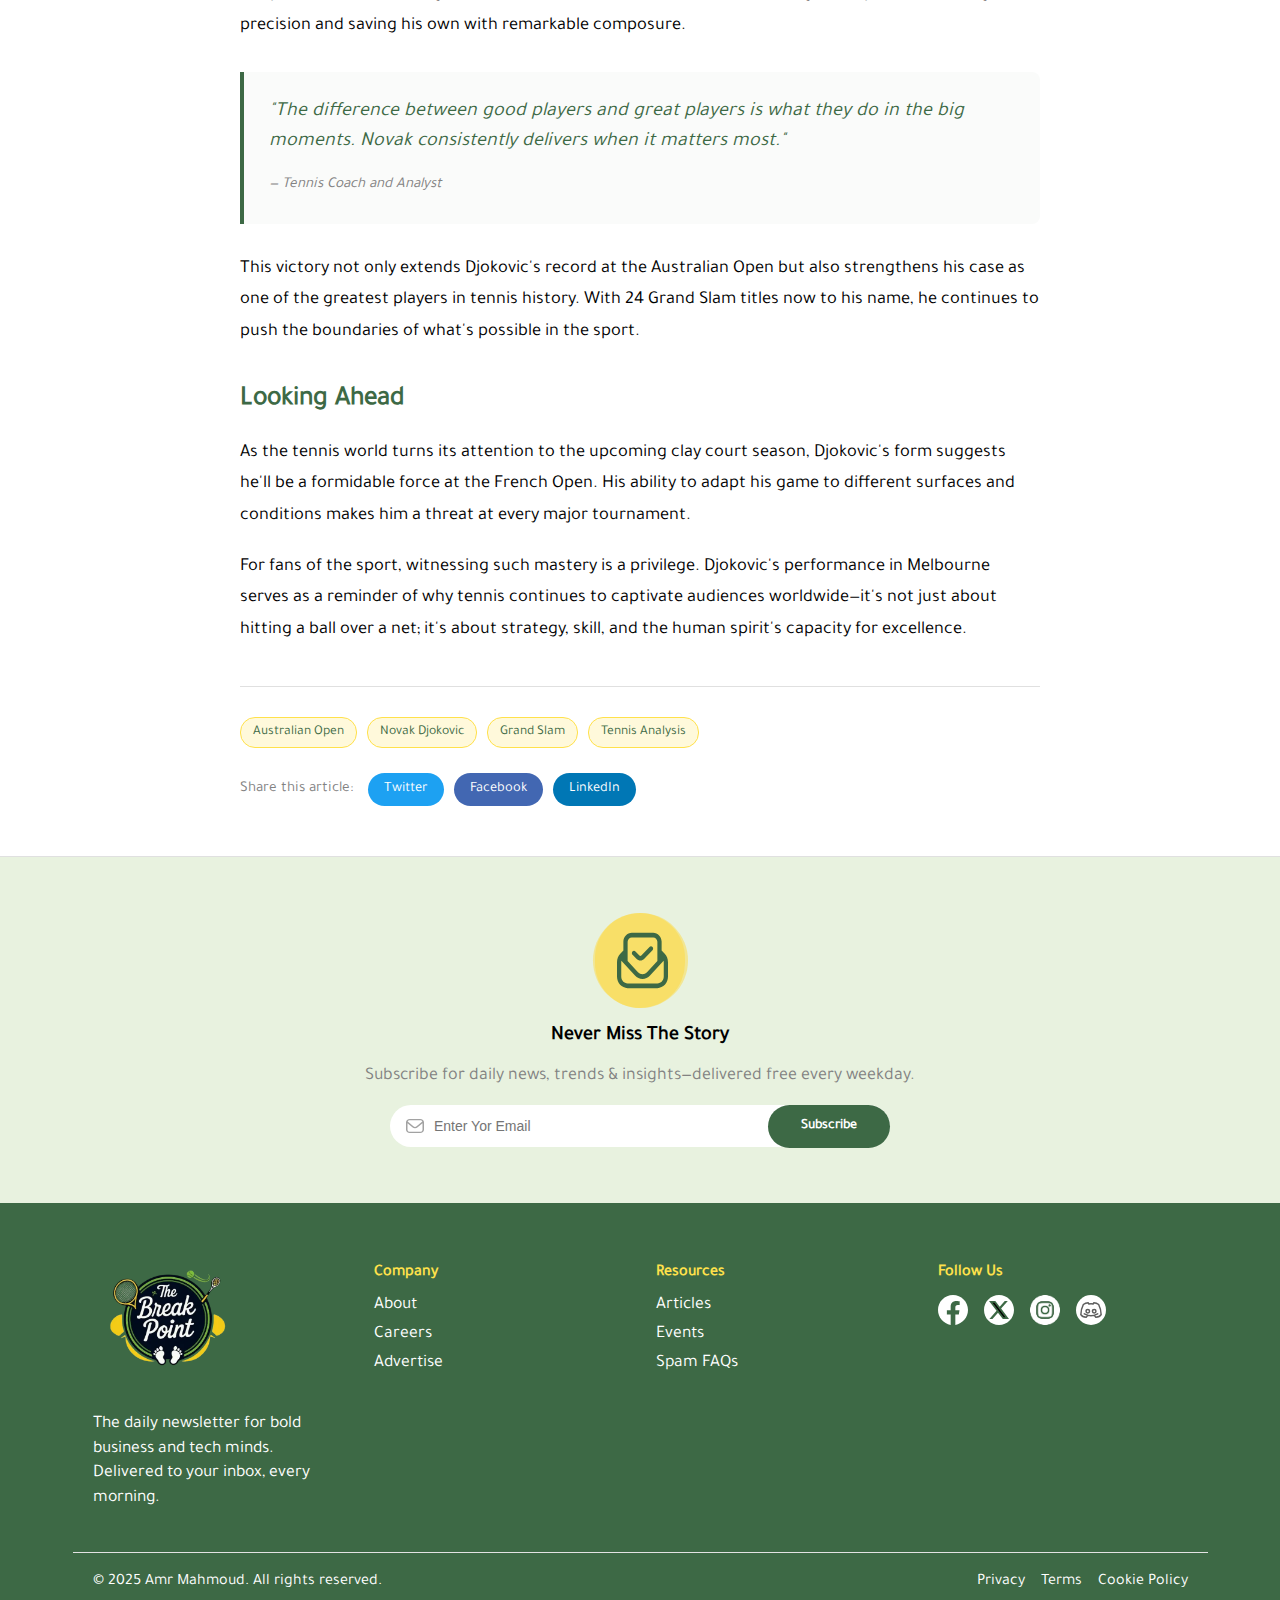
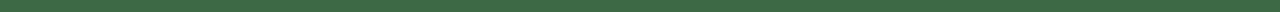
<file: one_article.html>
<!DOCTYPE html>
<html lang="en">
  <head>
    <meta charset="UTF-8" />
    <meta
      name="viewport"
      content="width=device-width, initial-scale=1.0, maximum-scale=5.0, user-scalable=yes"
    />
    <title>The Break Point Newsletter</title>
    <link rel="stylesheet" href="style.min.css" />
    <script src="script.min.js" defer></script>
  </head>
  <body>    
    <!-- COOKIE CONSENT BAR -->
    <div class="cookie-consent" id="cookieConsent">
      <div class="container">
        <div class="cookie-content">
          <div class="cookie-text">
            <h4>🍪 We use cookies</h4>
            <p>We use cookies to enhance your browsing experience, serve personalized content, and analyze our traffic. By clicking "Accept", you consent to our use of cookies.</p>
          </div>
          <div class="cookie-actions">
            <button class="cookie-btn accept-btn" id="acceptCookies">Accept</button>
            <button class="cookie-btn decline-btn" id="declineCookies">Decline</button>
          </div>
        </div>
      </div>
    </div>
    <!-- End of Cookie Consent Bar -->

    <!-- HEADER -->
    <header class="main-header">
      <div class="container header-flex">
        <a href="index.html" class="logo-link">
          <img
            src="assets/logo.webp"
            alt="The Break Point Logo"
            class="logo-img"
          />
        </a>
        <nav class="nav" id="mainNav">
          <a href="index.html" class="nav-link">Home</a>
          <a href="personalities.html" class="nav-link">Personalities</a>
          <a href="#" class="nav-link blogs-nav-link">
            Blogs
            <svg
              class="dropdown-icon"
              width="12"
              height="12"
              viewBox="0 0 24 24"
              fill="none"
              xmlns="http://www.w3.org/2000/svg"
            >
              <path
                d="M6 9L12 15L18 9"
                stroke="currentColor"
                stroke-width="2"
                stroke-linecap="round"
                stroke-linejoin="round"
              />
            </svg>
          </a>
          <div class="mobile-blogs-submenu" id="mobileBlogsSubmenu">
            <a href="match_analysis.html" class="nav-link submenu-link"
              >Match Analysis</a
            >
            <a href="tournament_coverage.html" class="nav-link submenu-link"
              >Tournament Coverage</a
            >
          </div>
          <a href="https://www.youtube.com/" class="nav-link" target="_blank">
            Videos
            <svg
              class="external-icon"
              width="12"
              height="12"
              viewBox="0 0 24 24"
              fill="none"
              xmlns="http://www.w3.org/2000/svg"
            >
              <path
                d="M18 13V19A2 2 0 0 1 16 21H5A2 2 0 0 1 3 19V8A2 2 0 0 1 5 6H11"
                stroke="currentColor"
                stroke-width="2"
                stroke-linecap="round"
                stroke-linejoin="round"
              />
              <path
                d="M15 3H21V9"
                stroke="currentColor"
                stroke-width="2"
                stroke-linecap="round"
                stroke-linejoin="round"
              />
              <path
                d="M10 14L21 3"
                stroke="currentColor"
                stroke-width="2"
                stroke-linecap="round"
                stroke-linejoin="round"
              />
            </svg>
          </a>
        </nav>
        <div class="header-actions">
          <div class="search-container">
            <button class="search-icon-btn" id="searchToggle">
              <svg
                width="24"
                height="24"
                viewBox="0 0 24 24"
                fill="none"
                xmlns="http://www.w3.org/2000/svg"
              >
                <path
                  d="M21 21L16.514 16.506L21 21ZM19 10.5C19 15.194 15.194 19 10.5 19C5.806 19 2 15.194 2 10.5C2 5.806 5.806 2 10.5 2C15.194 2 19 5.806 19 10.5Z"
                  stroke="currentColor"
                  stroke-width="2"
                  stroke-linecap="round"
                  stroke-linejoin="round"
                />
              </svg>
            </button>
          </div>
          <button class="mobile-menu-toggle" id="mobileMenuToggle">
            <span></span>
            <span></span>
            <span></span>
          </button>
        </div>
      </div>
      <div class="search-expanded" id="searchExpanded">
        <div class="container">
          <input
            type="text"
            placeholder="Search articles..."
            class="search-input"
            id="searchInput"
            name="search"
          />
          <button class="search-close-btn" id="searchClose">
            <svg
              width="20"
              height="20"
              viewBox="0 0 24 24"
              fill="none"
              xmlns="http://www.w3.org/2000/svg"
            >
              <path
                d="M18 6L6 18M6 6L18 18"
                stroke="currentColor"
                stroke-width="2"
                stroke-linecap="round"
                stroke-linejoin="round"
              />
            </svg>
          </button>
        </div>
      </div>
    </header>
    <!-- End of Header -->

    <!-- BLOGS DROPDOWN -->
    <div class="blogs-dropdown" id="blogsDropdown">
      <div class="container">
        <div class="blogs-categories">
          <a href="match_analysis.html" class="category-link">
            <div class="category-icon">🎾</div>
            <div class="category-content">
              <h3>Match Analysis</h3>
              <p>In-depth breakdowns of key matches</p>
            </div>
          </a>
          <a href="tournament_coverage.html" class="category-link">
            <div class="category-icon">🏆</div>
            <div class="category-content">
              <h3>Tournament Coverage</h3>
              <p>Grand Slams, ATP, WTA events</p>
            </div>
          </a>
        </div>
      </div>
    </div>
    <!-- End of Blogs Dropdown -->

    <!-- ARTICLE SECTION -->
    <section class="article-section">
      <div class="container">
        <article class="single-article">
          <!-- Article Header -->
          <header class="article-header">
            <div class="article-meta">
              <span class="article-category">Match Analysis</span>
              <span class="article-date">January 15, 2025</span>
            </div>
            <h1 class="article-title">Djokovic's Masterclass: How the Serbian Star Dominated the Australian Open Final</h1>
            <div class="article-author">
              <img src="assets/images/user1.webp" alt="Author" class="author-avatar">
              <div class="author-info">
                <span class="author-name">By <a href="#" class="author-link">Sarah Johnson</a></span>
                <span class="author-title">Tennis Analyst & Former Pro</span>
              </div>
            </div>
          </header>

          <!-- Article Image -->
          <div class="article-image-container">
            <img src="assets/images/1.webp" alt="Novak Djokovic celebrating victory" class="article-image">
            <div class="image-caption">
              Novak Djokovic celebrates his record-breaking 10th Australian Open title
            </div>
          </div>

          <!-- Article Content -->
          <div class="article-content">
            <p class="article-lead">
              In a display of tennis mastery that left spectators in awe, Novak Djokovic secured his 10th Australian Open title with a performance that showcased why he remains one of the greatest players to ever grace the sport.
            </p>

            <p>
              The Serbian superstar's victory in Melbourne wasn't just another Grand Slam triumph—it was a masterclass in tactical brilliance, mental fortitude, and physical endurance. From the opening serve to the final match point, Djokovic demonstrated the kind of tennis that has made him a legend of the game.
            </p>

            <h2 class="article-subtitle">The Tactical Breakdown</h2>
            
            <p>
              What made this performance particularly special was Djokovic's ability to adapt his game plan throughout the match. His opponent, a rising star with explosive power, came out firing in the first set, but Djokovic's defensive skills and counter-punching ability gradually wore down the challenger's resistance.
            </p>

            <p>
              "You have to respect what Novak brings to the court," said tennis analyst and former player John McEnroe. "His ability to read the game, anticipate his opponent's moves, and execute under pressure is simply unmatched in the current era."
            </p>

            <h2 class="article-subtitle">The Mental Game</h2>

            <p>
              Beyond the physical aspects, Djokovic's mental strength was on full display. In crucial moments, when the pressure was at its highest, he remained calm and focused, converting break points with surgical precision and saving his own with remarkable composure.
            </p>

            <div class="article-quote">
              <blockquote>
                "The difference between good players and great players is what they do in the big moments. Novak consistently delivers when it matters most."
              </blockquote>
              <cite>— Tennis Coach and Analyst</cite>
            </div>

            <p>
              This victory not only extends Djokovic's record at the Australian Open but also strengthens his case as one of the greatest players in tennis history. With 24 Grand Slam titles now to his name, he continues to push the boundaries of what's possible in the sport.
            </p>

            <h2 class="article-subtitle">Looking Ahead</h2>

            <p>
              As the tennis world turns its attention to the upcoming clay court season, Djokovic's form suggests he'll be a formidable force at the French Open. His ability to adapt his game to different surfaces and conditions makes him a threat at every major tournament.
            </p>

            <p>
              For fans of the sport, witnessing such mastery is a privilege. Djokovic's performance in Melbourne serves as a reminder of why tennis continues to captivate audiences worldwide—it's not just about hitting a ball over a net; it's about strategy, skill, and the human spirit's capacity for excellence.
            </p>
          </div>

          <!-- Article Footer -->
          <footer class="article-footer">
            <div class="article-tags">
              <a href="#" class="tag">Australian Open</a>
              <a href="#" class="tag">Novak Djokovic</a>
              <a href="#" class="tag">Grand Slam</a>
              <a href="#" class="tag">Tennis Analysis</a>
            </div>
            <div class="article-share">
              <span class="share-label">Share this article:</span>
              <div class="share-buttons">
                <a href="#" class="share-btn twitter">Twitter</a>
                <a href="#" class="share-btn facebook">Facebook</a>
                <a href="#" class="share-btn linkedin">LinkedIn</a>
              </div>
            </div>
          </footer>
        </article>
      </div>
    </section>
    <!-- End of Article Section -->

    <!-- Show more articles SECTION -->

    <!-- End of Show more articles SECTION -->

    <!-- Subscripe Footer -->

    <section id="newsletter-signup">
      <div class="container">
        <div class="newsletter-content">
          <div class="newsletter-icon-wrapper">
            <img src="assets/svg/signup.svg" alt="Newsletter icon" />
          </div>
          <h4>Never Miss The Story</h4>
          <p>
            Subscribe for daily news, trends &amp; insights—delivered free every
            weekday.
          </p>
          <form class="footer-subscribe-form">
            <div class="footer-email-input-wrapper">
              <img src="assets/svg/email.svg" alt="email icon" />
              <input type="email" placeholder="Enter Yor Email" />
              <button type="submit">Subscribe</button>
            </div>
          </form>
        </div>
      </div>
    </section>

    <!-- End of Subscripe Footer -->
    
    <!-- FOOTER -->
    <footer class="site-footer">
      <div class="container-footer-menus">
        <div class="container footer-menus">
          <div class="menu-col logo-col">
            <img
              src="assets/logo.webp"
              alt="Logo"
              class="footer-logo"
              loading="lazy"
            />
            <p class="footer-description">
              The daily newsletter for bold business and tech minds. Delivered
              to your inbox, every morning.
            </p>
          </div>

          <div class="menu-col">
            <h4>Company</h4>
            <ul>
              <li><a href="#">About</a></li>
              <li><a href="#">Careers</a></li>
              <li><a href="#">Advertise</a></li>
            </ul>
          </div>

          <div class="menu-col">
            <h4>Resources</h4>
            <ul>
              <li><a href="#">Articles</a></li>
              <li><a href="#">Events</a></li>
              <li><a href="#">Spam FAQs</a></li>
            </ul>
          </div>

          <div class="menu-col social-col">
            <h4>Follow Us</h4>
            <div class="social-icons">
              <a href="#"
                ><img
                  src="assets/icons/facebook.svg"
                  alt="Facebook"
                  loading="lazy"
              /></a>
              <a href="#"
                ><img
                  src="assets/icons/twitter.svg"
                  alt="Twitter"
                  loading="lazy"
              /></a>
              <a href="#"
                ><img
                  src="assets/icons/instagram.png"
                  alt="Instagram"
                  loading="lazy"
              /></a>
              <a href="#"
                ><img
                  src="assets/icons/discord.svg"
                  alt="Discord"
                  loading="lazy"
              /></a>
            </div>
          </div>
        </div>

        <div class="container footer-bottom">
          <p>© 2025 Amr Mahmoud. All rights reserved.</p>
          <ul class="legal-links">
            <li><a href="#">Privacy</a></li>
            <li><a href="#">Terms</a></li>
            <li><a href="#">Cookie Policy</a></li>
          </ul>
        </div>
      </div>
    </footer>
    <!-- END OF FOOTER -->
  </body>
</html>
</file>
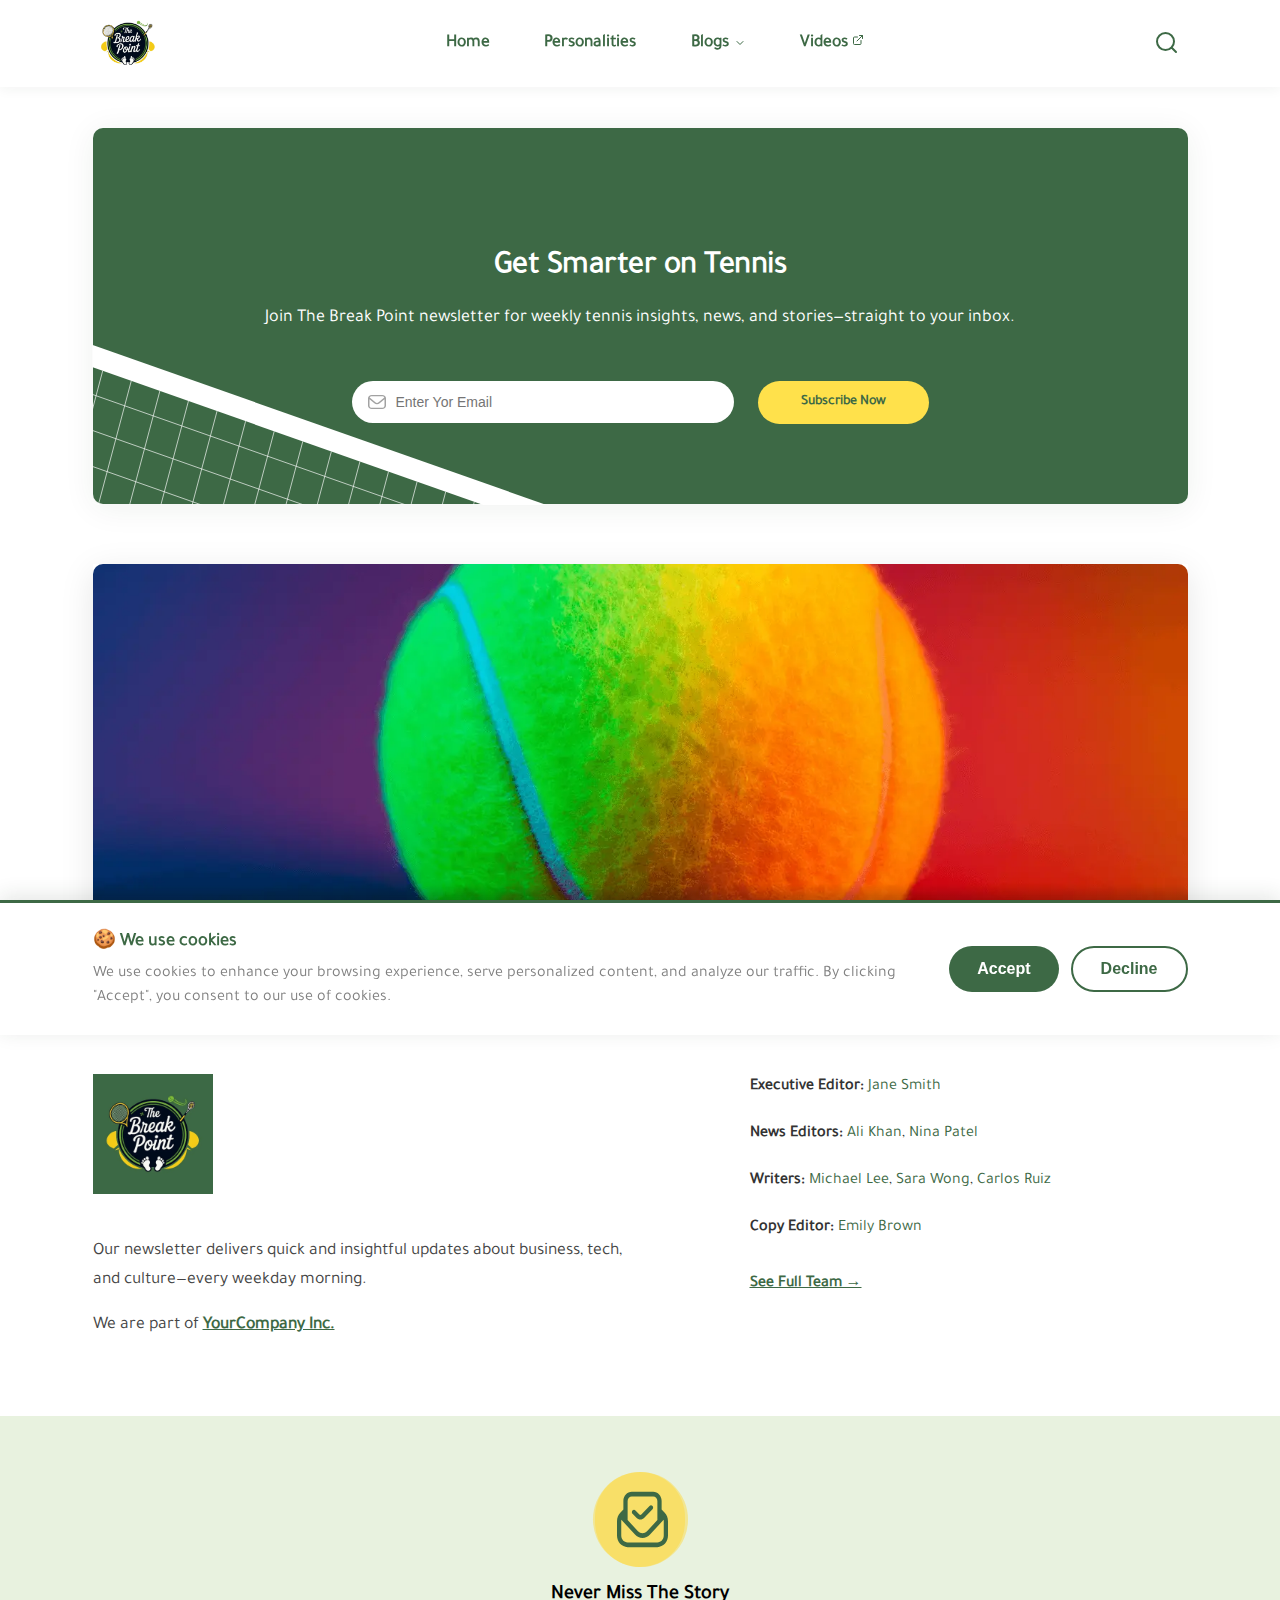
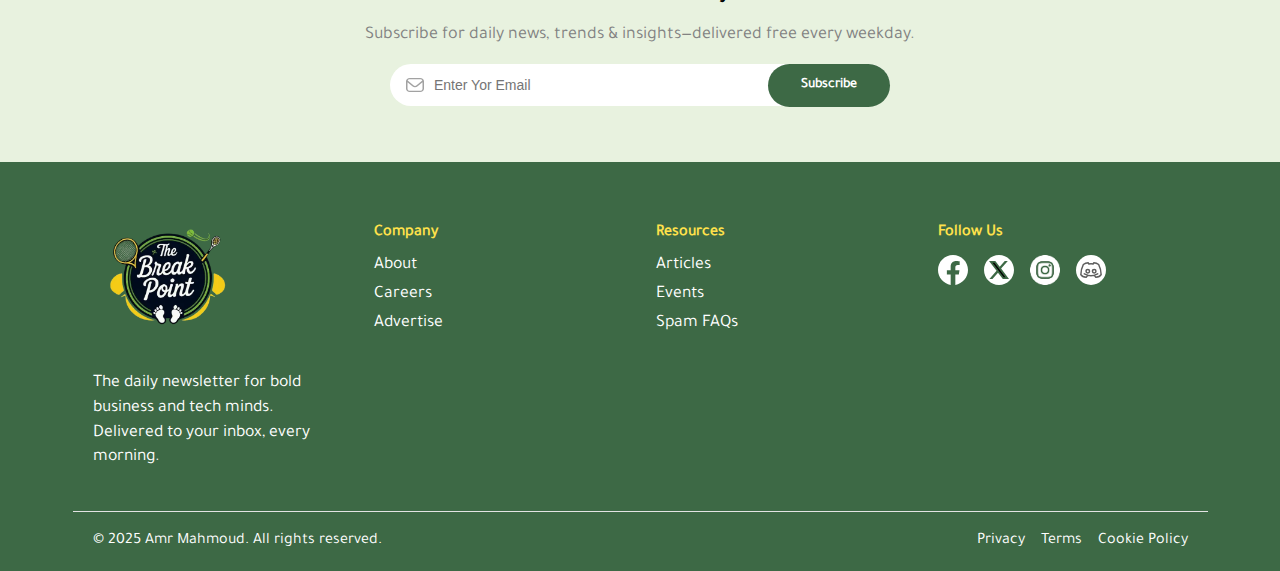
<file: personalities.html>
<!DOCTYPE html>
<html lang="en">
  <head>
    <meta charset="UTF-8" />
    <meta
      name="viewport"
      content="width=device-width, initial-scale=1.0, maximum-scale=5.0, user-scalable=yes"
    />
    <title>The Break Point Newsletter</title>
    <link rel="stylesheet" href="style.min.css" />
    <script src="script.min.js" defer></script>
  </head>
  <body>
    <!-- COOKIE CONSENT BAR -->
    <div class="cookie-consent" id="cookieConsent">
      <div class="container">
        <div class="cookie-content">
          <div class="cookie-text">
            <h4>🍪 We use cookies</h4>
            <p>We use cookies to enhance your browsing experience, serve personalized content, and analyze our traffic. By clicking "Accept", you consent to our use of cookies.</p>
          </div>
          <div class="cookie-actions">
            <button class="cookie-btn accept-btn" id="acceptCookies">Accept</button>
            <button class="cookie-btn decline-btn" id="declineCookies">Decline</button>
          </div>
        </div>
      </div>
    </div>
    <!-- End of Cookie Consent Bar -->

    <!-- HEADER -->
    <header class="main-header">
      <div class="container header-flex">
        <a href="index.html" class="logo-link">
          <img
            src="assets/logo.webp"
            alt="The Break Point Logo"
            class="logo-img"
          />
        </a>
        <nav class="nav" id="mainNav">
          <a href="index.html" class="nav-link">Home</a>
          <a href="personalities.html" class="nav-link">Personalities</a>
          <a href="#" class="nav-link blogs-nav-link">
            Blogs
            <svg
              class="dropdown-icon"
              width="12"
              height="12"
              viewBox="0 0 24 24"
              fill="none"
              xmlns="http://www.w3.org/2000/svg"
            >
              <path
                d="M6 9L12 15L18 9"
                stroke="currentColor"
                stroke-width="2"
                stroke-linecap="round"
                stroke-linejoin="round"
              />
            </svg>
          </a>
          <div class="mobile-blogs-submenu" id="mobileBlogsSubmenu">
            <a href="match_analysis.html" class="nav-link submenu-link"
              >Match Analysis</a
            >
            <a href="tournament_coverage.html" class="nav-link submenu-link"
              >Tournament Coverage</a
            >
          </div>
          <a href="https://www.youtube.com/" class="nav-link" target="_blank">
            Videos
            <svg
              class="external-icon"
              width="12"
              height="12"
              viewBox="0 0 24 24"
              fill="none"
              xmlns="http://www.w3.org/2000/svg"
            >
              <path
                d="M18 13V19A2 2 0 0 1 16 21H5A2 2 0 0 1 3 19V8A2 2 0 0 1 5 6H11"
                stroke="currentColor"
                stroke-width="2"
                stroke-linecap="round"
                stroke-linejoin="round"
              />
              <path
                d="M15 3H21V9"
                stroke="currentColor"
                stroke-width="2"
                stroke-linecap="round"
                stroke-linejoin="round"
              />
              <path
                d="M10 14L21 3"
                stroke="currentColor"
                stroke-width="2"
                stroke-linecap="round"
                stroke-linejoin="round"
              />
            </svg>
          </a>
        </nav>
        <div class="header-actions">
          <div class="search-container">
            <button class="search-icon-btn" id="searchToggle">
              <svg
                width="24"
                height="24"
                viewBox="0 0 24 24"
                fill="none"
                xmlns="http://www.w3.org/2000/svg"
              >
                <path
                  d="M21 21L16.514 16.506L21 21ZM19 10.5C19 15.194 15.194 19 10.5 19C5.806 19 2 15.194 2 10.5C2 5.806 5.806 2 10.5 2C15.194 2 19 5.806 19 10.5Z"
                  stroke="currentColor"
                  stroke-width="2"
                  stroke-linecap="round"
                  stroke-linejoin="round"
                />
              </svg>
            </button>
          </div>
          <button class="mobile-menu-toggle" id="mobileMenuToggle">
            <span></span>
            <span></span>
            <span></span>
          </button>
        </div>
      </div>
      <div class="search-expanded" id="searchExpanded">
        <div class="container">
          <input
            type="text"
            placeholder="Search articles..."
            class="search-input"
            id="searchInput"
            name="search"
          />
          <button class="search-close-btn" id="searchClose">
            <svg
              width="20"
              height="20"
              viewBox="0 0 24 24"
              fill="none"
              xmlns="http://www.w3.org/2000/svg"
            >
              <path
                d="M18 6L6 18M6 6L18 18"
                stroke="currentColor"
                stroke-width="2"
                stroke-linecap="round"
                stroke-linejoin="round"
              />
            </svg>
          </button>
        </div>
      </div>
    </header>
    <!-- End of Header -->

    <!-- BLOGS DROPDOWN -->
    <div class="blogs-dropdown" id="blogsDropdown">
      <div class="container">
        <div class="blogs-categories">
          <a href="match_analysis.html" class="category-link">
            <div class="category-icon">🎾</div>
            <div class="category-content">
              <h3>Match Analysis</h3>
              <p>In-depth breakdowns of key matches</p>
            </div>
          </a>
          <a href="tournament_coverage.html" class="category-link">
            <div class="category-icon">🏆</div>
            <div class="category-content">
              <h3>Tournament Coverage</h3>
              <p>Grand Slams, ATP, WTA events</p>
            </div>
          </a>
        </div>
      </div>
    </div>
    <!-- End of Blogs Dropdown -->

    <div class="global-margin">
    <!-- HERO SECTION -->
    <section class="container hero">
      <img
        class="subscribe-background"
        src="assets/svg/tennis.svg"
        alt="tennis net"
      />
      <div class="container hero-content">
        <h2 class="hero-title">Get Smarter on Tennis</h2>
        <p class="hero-subtitle">
          Join The Break Point newsletter for weekly tennis insights, news, and
          stories—straight to your inbox.
        </p>
        <form class="subscribe-form">
          <div class="email-input-wrapper">
            <img src="assets/svg/email.svg" alt="email icon" />
            <input type="email" placeholder="Enter Yor Email" />
          </div>
          <button type="submit">Subscribe Now</button>
        </form>
      </div>
    </section>
    <!-- End of Hero Section -->

    <!-- About Hero section -->
    <section class="container about-hero-section">
      <div class="hero-image-wrapper">
        <img
          src="assets/images/600x400.webp"
          class="about-hero-image"
          alt="Main article image"
        />
        <div class="image-overlay">
          We deliver quick and insightful updates about tennis.
        </div>
      </div>
    </section>
    <!-- End of About Hero section -->

    <!-- About section -->
    <section class="container editorial-section">
      <div class="editorial-intro">
        <img src="assets/bg-logo.webp" alt="Logo" class="editorial-logo" />
        <p class="editorial-description">
          Our newsletter delivers quick and insightful updates about business,
          tech, and culture—every weekday morning.
        </p>
        <p class="editorial-description">
          We are part of
          <a href="#" class="highlight-link">YourCompany Inc.</a>
        </p>
      </div>

      <div class="staff-list">
        <div class="staff-group">
          <p>
            <strong>Executive Editor:</strong>
            <a href="#">Jane Smith</a>
          </p>
        </div>
        <div class="staff-group">
          <p>
            <strong>News Editors:</strong> <a href="#">Ali Khan</a>,
            <a href="#">Nina Patel</a>
          </p>
        </div>
        <div class="staff-group">
          <p>
            <strong>Writers:</strong> <a href="#">Michael Lee</a>,
            <a href="#">Sara Wong</a>, <a href="#">Carlos Ruiz</a>
          </p>
        </div>
        <div class="staff-group">
          <p><strong>Copy Editor:</strong> <a href="#">Emily Brown</a></p>
        </div>
        <div class="see-full-team">
          <a href="#" class="highlight-link">See Full Team →</a>
        </div>
      </div>
    </section>
    <!-- End of About section -->
    </div>

    <!-- Subscripe Footer -->

    <section id="newsletter-signup">
      <div class="container">
        <div class="newsletter-content">
          <div class="newsletter-icon-wrapper">
            <img src="assets/svg/signup.svg" alt="Newsletter icon" />
          </div>
          <h4>Never Miss The Story</h4>
          <p>
            Subscribe for daily news, trends &amp; insights—delivered free every
            weekday.
          </p>
          <form class="footer-subscribe-form">
            <div class="footer-email-input-wrapper">
              <img src="assets/svg/email.svg" alt="email icon" />
              <input type="email" placeholder="Enter Yor Email" />
              <button type="submit">Subscribe</button>
            </div>
          </form>
        </div>
      </div>
    </section>

    <!-- End of Subscripe Footer -->

    <!-- FOOTER -->
    <footer class="site-footer">
      <div class="container-footer-menus">
        <div class="container footer-menus">
          <div class="menu-col logo-col">
            <img
              src="assets/logo.webp"
              alt="Logo"
              class="footer-logo"
              loading="lazy"
            />
            <p class="footer-description">
              The daily newsletter for bold business and tech minds. Delivered
              to your inbox, every morning.
            </p>
          </div>

          <div class="menu-col">
            <h4>Company</h4>
            <ul>
              <li><a href="#">About</a></li>
              <li><a href="#">Careers</a></li>
              <li><a href="#">Advertise</a></li>
            </ul>
          </div>

          <div class="menu-col">
            <h4>Resources</h4>
            <ul>
              <li><a href="#">Articles</a></li>
              <li><a href="#">Events</a></li>
              <li><a href="#">Spam FAQs</a></li>
            </ul>
          </div>

          <div class="menu-col social-col">
            <h4>Follow Us</h4>
            <div class="social-icons">
              <a href="#"
                ><img
                  src="assets/icons/facebook.svg"
                  alt="Facebook"
                  loading="lazy"
              /></a>
              <a href="#"
                ><img
                  src="assets/icons/twitter.svg"
                  alt="Twitter"
                  loading="lazy"
              /></a>
              <a href="#"
                ><img
                  src="assets/icons/instagram.png"
                  alt="Instagram"
                  loading="lazy"
              /></a>
              <a href="#"
                ><img
                  src="assets/icons/discord.svg"
                  alt="Discord"
                  loading="lazy"
              /></a>
            </div>
          </div>
        </div>

        <div class="container footer-bottom">
          <p>© 2025 Amr Mahmoud. All rights reserved.</p>
          <ul class="legal-links">
            <li><a href="#">Privacy</a></li>
            <li><a href="#">Terms</a></li>
            <li><a href="#">Cookie Policy</a></li>
          </ul>
        </div>
      </div>
    </footer>
    <!-- END OF FOOTER -->
  </body>
</html>
</file>
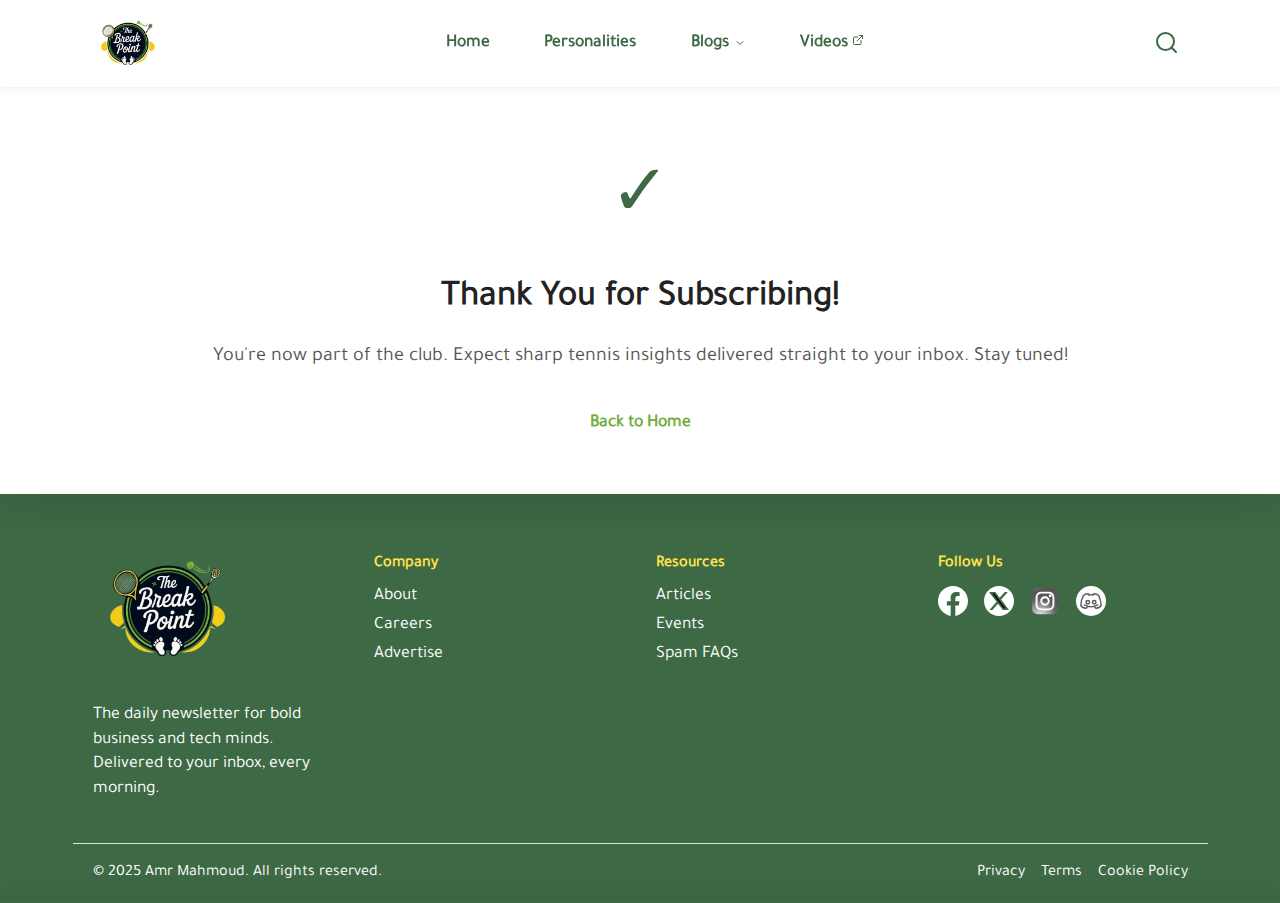
<file: thank-you.html>
<!DOCTYPE html>
<html lang="en">
  <head>
    <meta charset="UTF-8" />
    <meta
      name="viewport"
      content="width=device-width, initial-scale=1.0, maximum-scale=5.0, user-scalable=yes"
    />
    <title>The Break Point Newsletter</title>
    <link rel="stylesheet" href="style.min.css" />
    <script src="script.min.js" defer></script>
  </head>
  <body>
    <!-- COOKIE CONSENT BAR -->
    <div class="cookie-consent" id="cookieConsent">
      <div class="container">
        <div class="cookie-content">
          <div class="cookie-text">
            <h4>🍪 We use cookies</h4>
            <p>We use cookies to enhance your browsing experience, serve personalized content, and analyze our traffic. By clicking "Accept", you consent to our use of cookies.</p>
          </div>
          <div class="cookie-actions">
            <button class="cookie-btn accept-btn" id="acceptCookies">Accept</button>
            <button class="cookie-btn decline-btn" id="declineCookies">Decline</button>
          </div>
        </div>
      </div>
    </div>
    <!-- End of Cookie Consent Bar -->

    <!-- HEADER -->
    <header class="main-header">
      <div class="container header-flex">
        <a href="index.html" class="logo-link">
          <img
            src="assets/logo.webp"
            alt="The Break Point Logo"
            class="logo-img"
          />
        </a>
        <nav class="nav" id="mainNav">
          <a href="index.html" class="nav-link">Home</a>
          <a href="personalities.html" class="nav-link">Personalities</a>
          <a href="#" class="nav-link blogs-nav-link">
            Blogs
            <svg
              class="dropdown-icon"
              width="12"
              height="12"
              viewBox="0 0 24 24"
              fill="none"
              xmlns="http://www.w3.org/2000/svg"
            >
              <path
                d="M6 9L12 15L18 9"
                stroke="currentColor"
                stroke-width="2"
                stroke-linecap="round"
                stroke-linejoin="round"
              />
            </svg>
          </a>
          <div class="mobile-blogs-submenu" id="mobileBlogsSubmenu">
            <a href="match_analysis.html" class="nav-link submenu-link"
              >Match Analysis</a
            >
            <a href="tournament_coverage.html" class="nav-link submenu-link"
              >Tournament Coverage</a
            >
          </div>
          <a href="https://www.youtube.com/" class="nav-link" target="_blank">
            Videos
            <svg
              class="external-icon"
              width="12"
              height="12"
              viewBox="0 0 24 24"
              fill="none"
              xmlns="http://www.w3.org/2000/svg"
            >
              <path
                d="M18 13V19A2 2 0 0 1 16 21H5A2 2 0 0 1 3 19V8A2 2 0 0 1 5 6H11"
                stroke="currentColor"
                stroke-width="2"
                stroke-linecap="round"
                stroke-linejoin="round"
              />
              <path
                d="M15 3H21V9"
                stroke="currentColor"
                stroke-width="2"
                stroke-linecap="round"
                stroke-linejoin="round"
              />
              <path
                d="M10 14L21 3"
                stroke="currentColor"
                stroke-width="2"
                stroke-linecap="round"
                stroke-linejoin="round"
              />
            </svg>
          </a>
        </nav>
        <div class="header-actions">
          <div class="search-container">
            <button class="search-icon-btn" id="searchToggle">
              <svg
                width="24"
                height="24"
                viewBox="0 0 24 24"
                fill="none"
                xmlns="http://www.w3.org/2000/svg"
              >
                <path
                  d="M21 21L16.514 16.506L21 21ZM19 10.5C19 15.194 15.194 19 10.5 19C5.806 19 2 15.194 2 10.5C2 5.806 5.806 2 10.5 2C15.194 2 19 5.806 19 10.5Z"
                  stroke="currentColor"
                  stroke-width="2"
                  stroke-linecap="round"
                  stroke-linejoin="round"
                />
              </svg>
            </button>
          </div>
          <button class="mobile-menu-toggle" id="mobileMenuToggle">
            <span></span>
            <span></span>
            <span></span>
          </button>
        </div>
      </div>
      <div class="search-expanded" id="searchExpanded">
        <div class="container">
          <input
            type="text"
            placeholder="Search articles..."
            class="search-input"
            id="searchInput"
            name="search"
          />
          <button class="search-close-btn" id="searchClose">
            <svg
              width="20"
              height="20"
              viewBox="0 0 24 24"
              fill="none"
              xmlns="http://www.w3.org/2000/svg"
            >
              <path
                d="M18 6L6 18M6 6L18 18"
                stroke="currentColor"
                stroke-width="2"
                stroke-linecap="round"
                stroke-linejoin="round"
              />
            </svg>
          </button>
        </div>
      </div>
    </header>
    <!-- End of Header -->

    <!-- BLOGS DROPDOWN -->
    <div class="blogs-dropdown" id="blogsDropdown">
      <div class="container">
        <div class="blogs-categories">
          <a href="match_analysis.html" class="category-link">
            <div class="category-icon">🎾</div>
            <div class="category-content">
              <h3>Match Analysis</h3>
              <p>In-depth breakdowns of key matches</p>
            </div>
          </a>
          <a href="tournament_coverage.html" class="category-link">
            <div class="category-icon">🏆</div>
            <div class="category-content">
              <h3>Tournament Coverage</h3>
              <p>Grand Slams, ATP, WTA events</p>
            </div>
          </a>
        </div>
      </div>
    </div>
    <!-- End of Blogs Dropdown -->

    <!-- Thank you section -->
    <section class="thank-you-section">
      <div class="thank-you-box">
        <div class="checkmark">&#10003;</div>
        <h1>Thank You for Subscribing!</h1>
        <p>
          You're now part of the club. Expect sharp tennis insights delivered
          straight to your inbox. Stay tuned!
        </p>
        <a href="index.html" class="show-more-link">Back to Home</a>
      </div>
    </section>
    <!-- End of Thank you section -->

    <!-- FOOTER -->
    <footer class="site-footer">
      <div class="container-footer-menus">
        <div class="container footer-menus">
          <div class="menu-col logo-col">
            <img
              src="assets/logo.webp"
              alt="Logo"
              class="footer-logo"
              loading="lazy"
            />
            <p class="footer-description">
              The daily newsletter for bold business and tech minds. Delivered
              to your inbox, every morning.
            </p>
          </div>

          <div class="menu-col">
            <h4>Company</h4>
            <ul>
              <li><a href="#">About</a></li>
              <li><a href="#">Careers</a></li>
              <li><a href="#">Advertise</a></li>
            </ul>
          </div>

          <div class="menu-col">
            <h4>Resources</h4>
            <ul>
              <li><a href="#">Articles</a></li>
              <li><a href="#">Events</a></li>
              <li><a href="#">Spam FAQs</a></li>
            </ul>
          </div>

          <div class="menu-col social-col">
            <h4>Follow Us</h4>
            <div class="social-icons">
              <a href="#"
                ><img
                  src="assets/icons/facebook.svg"
                  alt="Facebook"
                  loading="lazy"
              /></a>
              <a href="#"
                ><img
                  src="assets/icons/twitter.svg"
                  alt="Twitter"
                  loading="lazy"
              /></a>
              <a href="#"
                ><img
                  src="assets/icons/instagram.svg"
                  alt="Instagram"
                  loading="lazy"
              /></a>
              <a href="#"
                ><img
                  src="assets/icons/discord.svg"
                  alt="Discord"
                  loading="lazy"
              /></a>
            </div>
          </div>
        </div>

        <div class="container footer-bottom">
          <p>© 2025 Amr Mahmoud. All rights reserved.</p>
          <ul class="legal-links">
            <li><a href="#">Privacy</a></li>
            <li><a href="#">Terms</a></li>
            <li><a href="#">Cookie Policy</a></li>
          </ul>
        </div>
      </div>
    </footer>
    <!-- END OF FOOTER -->
  </body>
</html>
</file>
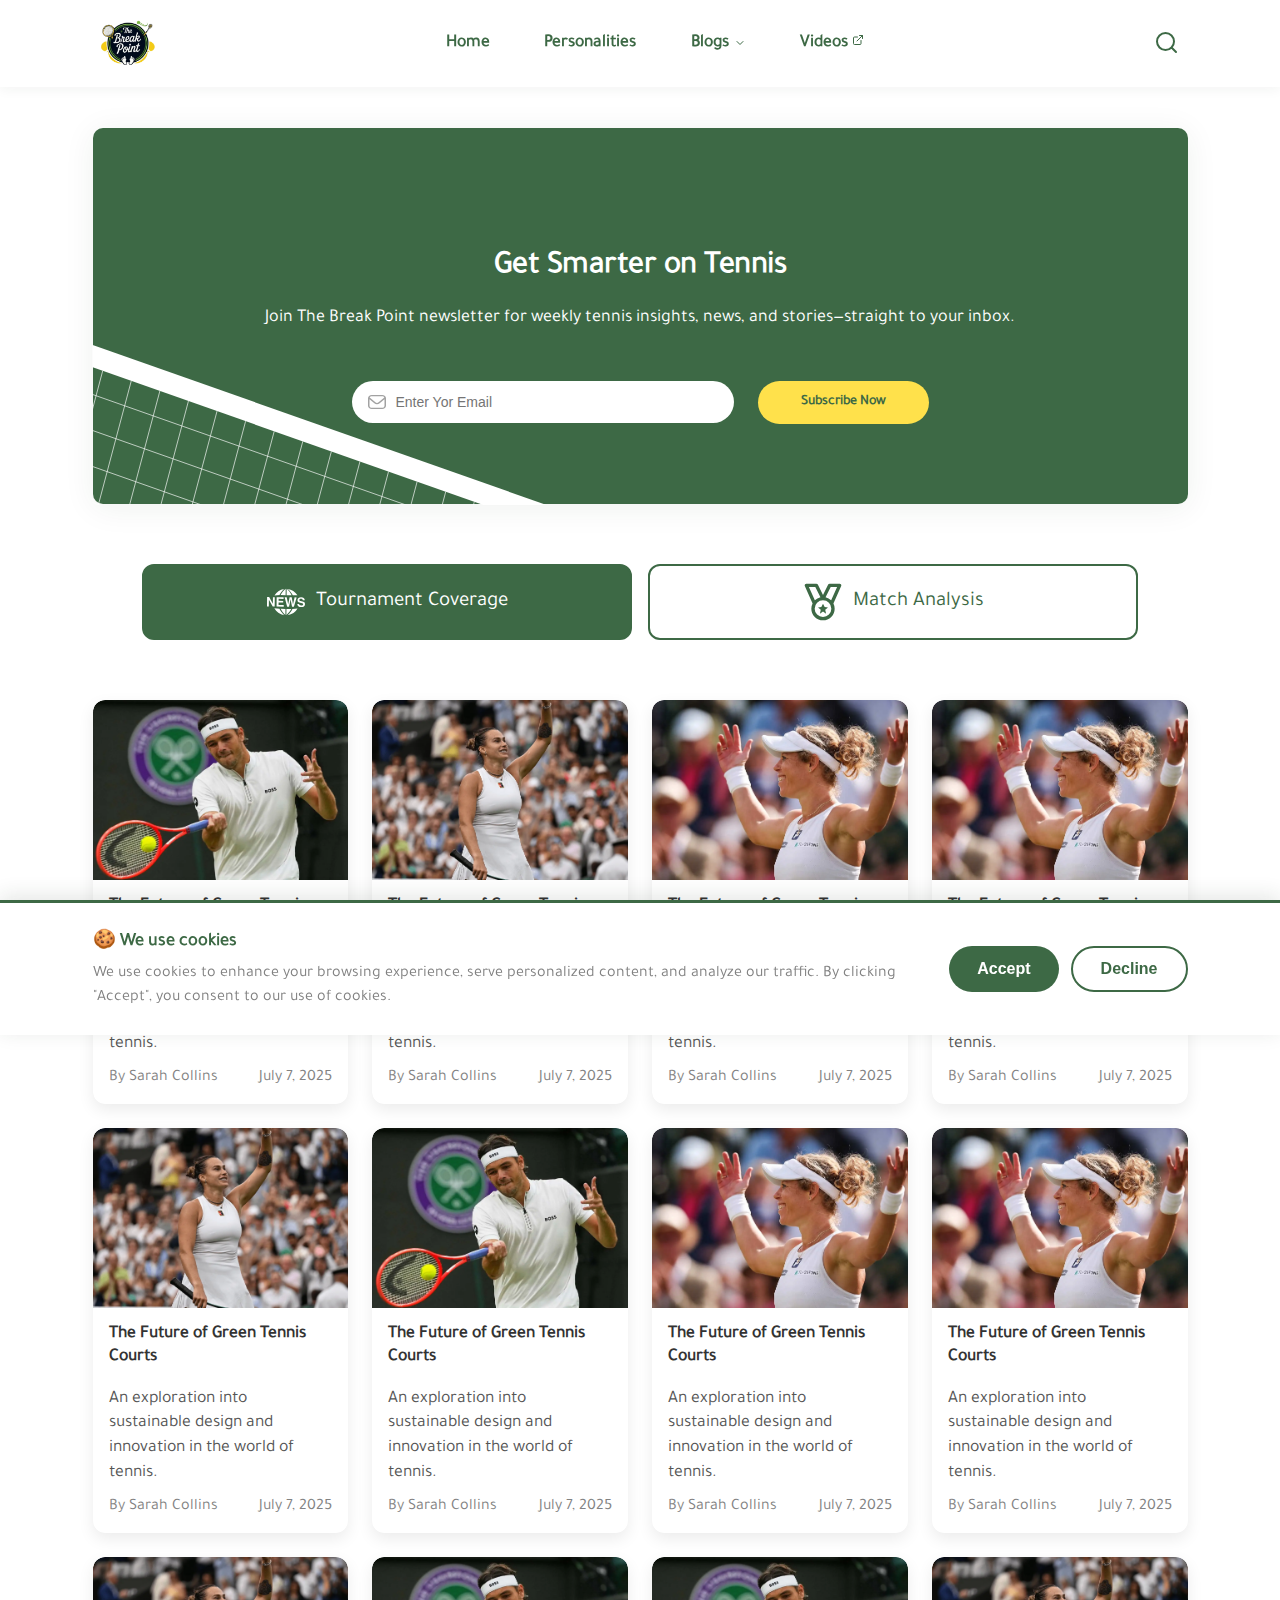
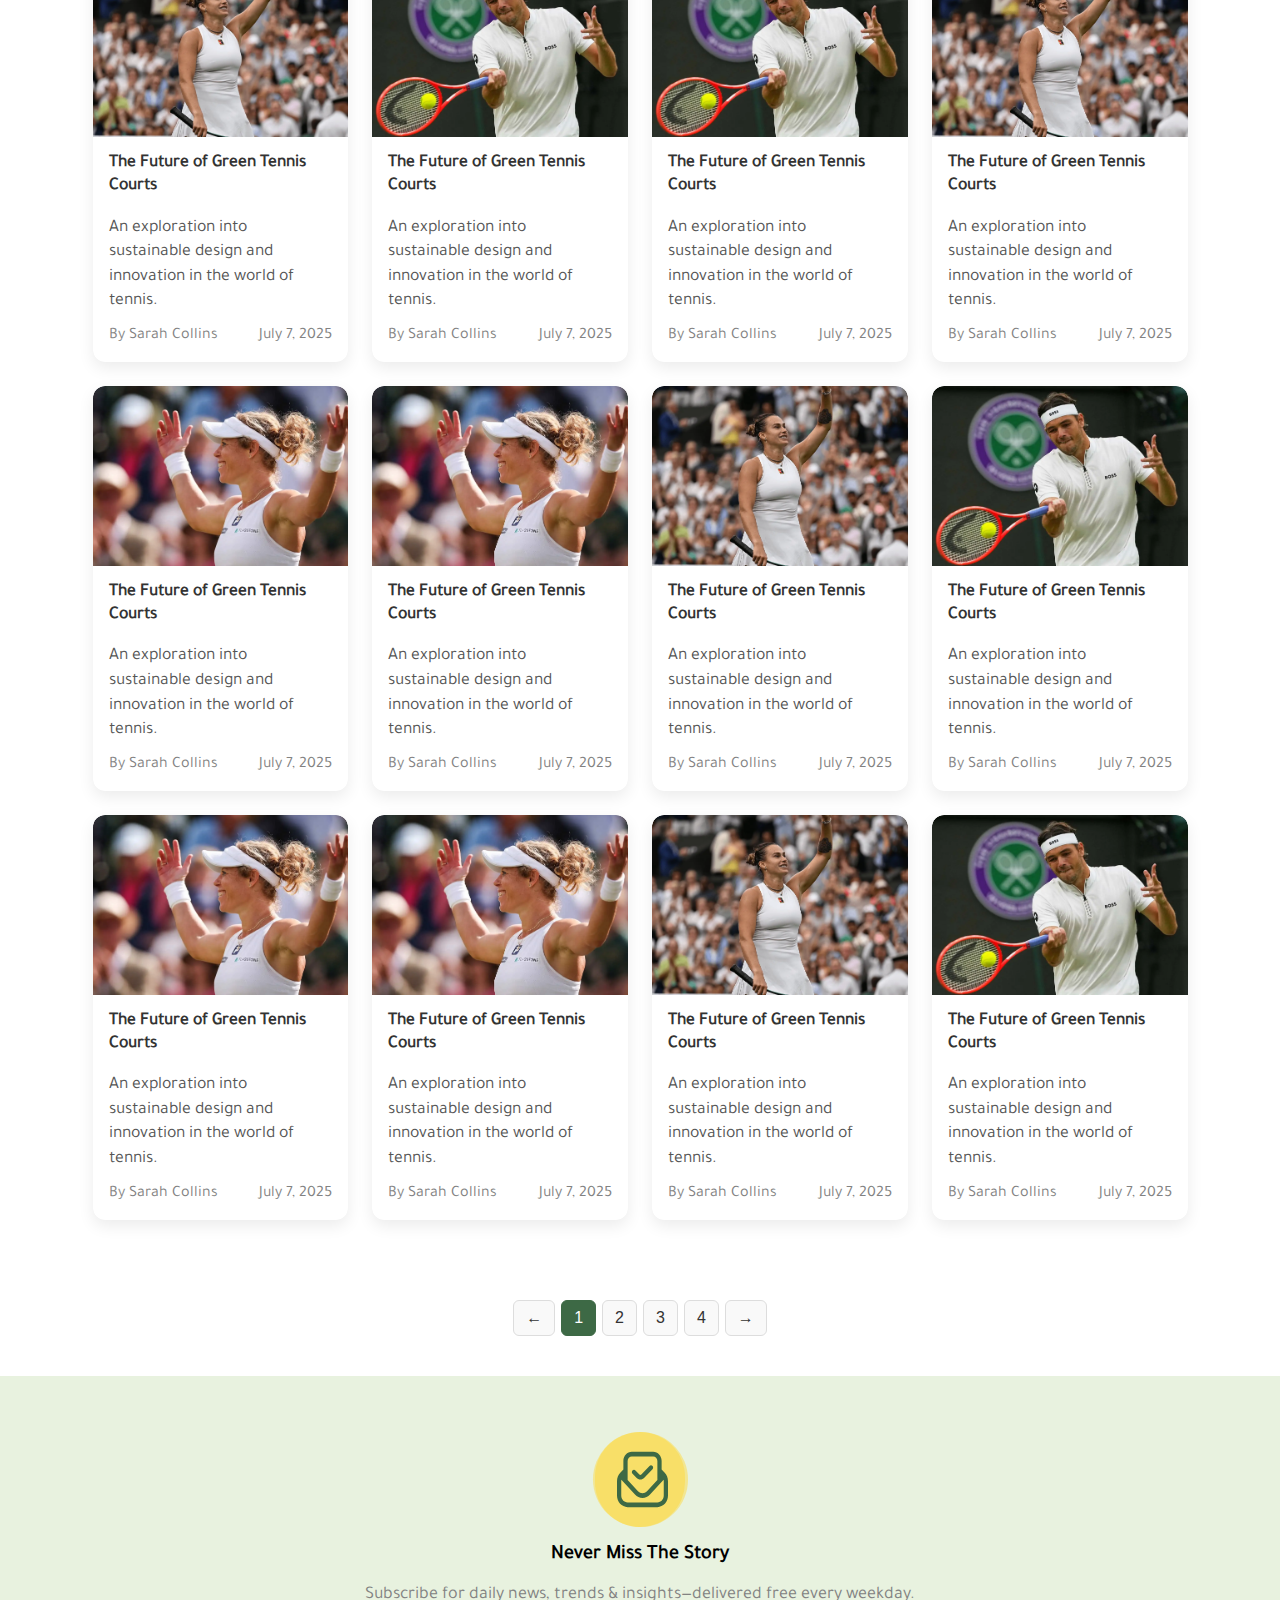
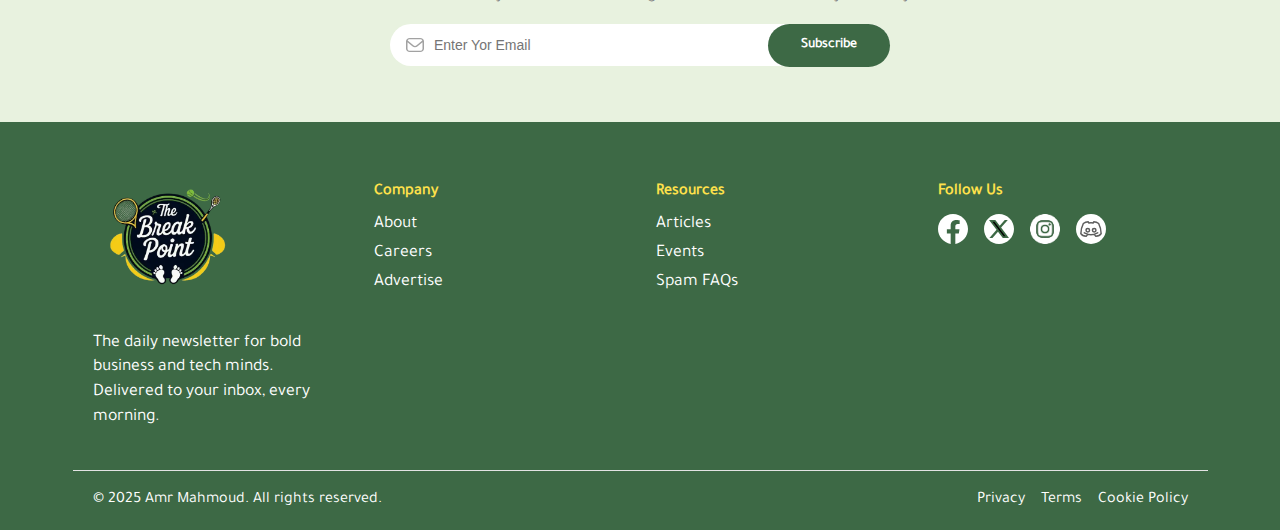
<file: tournament_coverage.html>
<!DOCTYPE html>
<html lang="en">
  <head>
    <meta charset="UTF-8" />
    <meta
      name="viewport"
      content="width=device-width, initial-scale=1.0, maximum-scale=5.0, user-scalable=yes"
    />
    <title>The Break Point Newsletter</title>
    <link rel="stylesheet" href="style.min.css" />
    <script src="script.min.js" defer></script>
  </head>
  <body>
    <!-- COOKIE CONSENT BAR -->
    <div class="cookie-consent" id="cookieConsent">
      <div class="container">
        <div class="cookie-content">
          <div class="cookie-text">
            <h4>🍪 We use cookies</h4>
            <p>We use cookies to enhance your browsing experience, serve personalized content, and analyze our traffic. By clicking "Accept", you consent to our use of cookies.</p>
          </div>
          <div class="cookie-actions">
            <button class="cookie-btn accept-btn" id="acceptCookies">Accept</button>
            <button class="cookie-btn decline-btn" id="declineCookies">Decline</button>
          </div>
        </div>
      </div>
    </div>
    <!-- End of Cookie Consent Bar -->

    <!-- HEADER -->
    <header class="main-header">
      <div class="container header-flex">
        <a href="index.html" class="logo-link">
          <img
            src="assets/logo.webp"
            alt="The Break Point Logo"
            class="logo-img"
          />
        </a>
        <nav class="nav" id="mainNav">
          <a href="index.html" class="nav-link">Home</a>
          <a href="personalities.html" class="nav-link">Personalities</a>
          <a href="#" class="nav-link blogs-nav-link">
            Blogs
            <svg
              class="dropdown-icon"
              width="12"
              height="12"
              viewBox="0 0 24 24"
              fill="none"
              xmlns="http://www.w3.org/2000/svg"
            >
              <path
                d="M6 9L12 15L18 9"
                stroke="currentColor"
                stroke-width="2"
                stroke-linecap="round"
                stroke-linejoin="round"
              />
            </svg>
          </a>
          <div class="mobile-blogs-submenu" id="mobileBlogsSubmenu">
            <a href="match_analysis.html" class="nav-link submenu-link"
              >Match Analysis</a
            >
            <a href="tournament_coverage.html" class="nav-link submenu-link"
              >Tournament Coverage</a
            >
          </div>
          <a href="https://www.youtube.com/" class="nav-link" target="_blank">
            Videos
            <svg
              class="external-icon"
              width="12"
              height="12"
              viewBox="0 0 24 24"
              fill="none"
              xmlns="http://www.w3.org/2000/svg"
            >
              <path
                d="M18 13V19A2 2 0 0 1 16 21H5A2 2 0 0 1 3 19V8A2 2 0 0 1 5 6H11"
                stroke="currentColor"
                stroke-width="2"
                stroke-linecap="round"
                stroke-linejoin="round"
              />
              <path
                d="M15 3H21V9"
                stroke="currentColor"
                stroke-width="2"
                stroke-linecap="round"
                stroke-linejoin="round"
              />
              <path
                d="M10 14L21 3"
                stroke="currentColor"
                stroke-width="2"
                stroke-linecap="round"
                stroke-linejoin="round"
              />
            </svg>
          </a>
        </nav>
        <div class="header-actions">
          <div class="search-container">
            <button class="search-icon-btn" id="searchToggle">
              <svg
                width="24"
                height="24"
                viewBox="0 0 24 24"
                fill="none"
                xmlns="http://www.w3.org/2000/svg"
              >
                <path
                  d="M21 21L16.514 16.506L21 21ZM19 10.5C19 15.194 15.194 19 10.5 19C5.806 19 2 15.194 2 10.5C2 5.806 5.806 2 10.5 2C15.194 2 19 5.806 19 10.5Z"
                  stroke="currentColor"
                  stroke-width="2"
                  stroke-linecap="round"
                  stroke-linejoin="round"
                />
              </svg>
            </button>
          </div>
          <button class="mobile-menu-toggle" id="mobileMenuToggle">
            <span></span>
            <span></span>
            <span></span>
          </button>
        </div>
      </div>
      <div class="search-expanded" id="searchExpanded">
        <div class="container">
          <input
            type="text"
            placeholder="Search articles..."
            class="search-input"
            id="searchInput"
            name="search"
          />
          <button class="search-close-btn" id="searchClose">
            <svg
              width="20"
              height="20"
              viewBox="0 0 24 24"
              fill="none"
              xmlns="http://www.w3.org/2000/svg"
            >
              <path
                d="M18 6L6 18M6 6L18 18"
                stroke="currentColor"
                stroke-width="2"
                stroke-linecap="round"
                stroke-linejoin="round"
              />
            </svg>
          </button>
        </div>
      </div>
    </header>
    <!-- End of Header -->

    <!-- BLOGS DROPDOWN -->
    <div class="blogs-dropdown" id="blogsDropdown">
      <div class="container">
        <div class="blogs-categories">
          <a href="match_analysis.html" class="category-link">
            <div class="category-icon">🎾</div>
            <div class="category-content">
              <h3>Match Analysis</h3>
              <p>In-depth breakdowns of key matches</p>
            </div>
          </a>
          <a href="tournament_coverage.html" class="category-link">
            <div class="category-icon">🏆</div>
            <div class="category-content">
              <h3>Tournament Coverage</h3>
              <p>Grand Slams, ATP, WTA events</p>
            </div>
          </a>
        </div>
      </div>
    </div>
    <!-- End of Blogs Dropdown -->

    <!-- HERO SECTION -->
    <div class="global-margin">
    <section class="container hero">
      <img
        class="subscribe-background"
        src="assets/svg/tennis.svg"
        alt="tennis net"
      />
      <div class="container hero-content">
        <h2 class="hero-title">Get Smarter on Tennis</h2>
        <p class="hero-subtitle">
          Join The Break Point newsletter for weekly tennis insights, news, and
          stories—straight to your inbox.
        </p>
        <form class="subscribe-form">
          <div class="email-input-wrapper">
            <img src="assets/svg/email.svg" alt="email icon" />
            <input type="email" placeholder="Enter Yor Email" />
          </div>
          <button type="submit">Subscribe Now</button>
        </form>
      </div>
    </section>
    <!-- End of Hero Section -->

    <!-- News Navigation Buttons -->
    <div class="container blog-tabs">
      <a href="tournament_coverage.html" class="tab-button active">
        <svg
          fill="#ffffff"
          width="40px"
          height="40px"
          viewBox="0 0 1024 1024"
          class="icon"
          version="1.1"
          xmlns="http://www.w3.org/2000/svg"
        >
          <path
            d="M344.854 687.167c26.725 56.8 66.665 111.099 118.91 161.654-109.515-16.445-200.574-83.285-250.026-175.73l131.114 14.076zM461.776 177.924c-106.691 16.718-195.535 81.185-245.233 170.432l128.342-12.64c26.395-55.654 65.729-108.624 116.89-157.793zM502.016 337.406l1.78-163.191h-0.362c-57.402 50.103-101.083 104.341-130.194 161.745l128.774 1.45zM224.829 388.081l-23.709-0.211-23.439-0.304-1.84 169.497-94.898-170.523-52.909-0.575-2.593 241.198 23.589 0.331 23.468 0.211 1.871-173.871 97.645 174.957 50.256 0.575 2.564-241.289zM450.373 433.36l0.211-21.506 0.271-21.357-177.611-1.9-2.593 241.289 183.132 1.93 0.241-21.446 0.211-21.387-132.697-1.418 0.663-62.954 117.977 1.266 0.211-20.694 0.211-20.814-117.977-1.238 0.575-51.161 127.175 1.387zM691.15 568.256l-33.060-175.501-53.664-0.635-36.349 176.255-38.43-177.009-52.397-0.603 64.553 242.012 23.922 0.241 23.981 0.304 39.907-189.616 36.711 190.401 24.071 0.331 23.889 0.241 69.742-240.566-50.949-0.544-41.929 174.687zM529.708 174.514h-0.362l-1.748 163.162 128.866 1.359c-27.932-58.038-70.404-113.18-126.754-164.521zM804.932 340.603c-53.633-89.519-145.152-151.602-251.828-164.202 68.335 52.922 106.493 106.707 131.741 162.933l120.086 1.266zM554.925 849.786c109.455-14.028 201.386-78.448 252.927-168.876l-130.547 9.845c-27.963 56.197-69.108 109.589-122.378 159.030zM648.738 690.455l-124.914-1.359-1.69 155.833c54.961-47.872 97.462-99.846 126.602-154.475zM981.396 521.109c-11.763-10.407-35.052-19.757-70.074-27.873-24.132-5.791-39.907-10.528-47.267-14.629-7.513-3.953-11.283-9.593-11.191-16.861 0.061-9.923 3.771-17.979 11.101-23.5 7.209-5.34 17.283-8.084 30.044-7.904 14.781 0.121 26.725 3.682 35.867 10.407 9.079 6.788 13.998 15.867 14.721 27.391l49.077 0.603c-1.569-24.282-10.769-43.469-27.6-57.887-16.741-14.419-38.703-21.748-65.729-22.020-28.837-0.331-51.852 6.335-68.956 19.728-17.073 13.546-25.73 32.246-25.973 55.535-0.211 20.905 6.004 36.349 18.642 46.393 12.819 9.984 38.338 19.517 76.469 28.415 20.753 4.827 34.238 9.562 40.572 13.786 6.395 4.346 9.593 10.979 9.502 20.151-0.090 9.199-4.705 16.259-13.786 21.387-9.109 5.068-21.628 7.54-37.766 7.359-15.596-0.181-27.813-3.71-36.439-10.738-8.746-6.91-13.212-16.711-13.634-29.652l-48.534-0.512c0.875 26.063 9.895 46.213 26.908 60.511 17.043 14.419 40.844 21.689 71.278 21.989 30.495 0.304 54.598-5.942 72.578-19.154 18.038-13.151 27.088-30.979 27.328-53.664 0.362-22.503-5.429-38.974-17.134-49.26zM496.586 844.508l1.69-155.651-124.914-1.359c28.053 55.201 69.348 108.050 123.223 157.009z"
          />
        </svg>
        Tournament Coverage
      </a>
      <a href="match_analysis.html" class="tab-button">
        <svg
          fill="#3d6945"
          width="40px"
          height="40px"
          viewBox="0 0 24 24"
          xmlns="http://www.w3.org/2000/svg"
        >
          <path
            d="M22.838,1.455A1,1,0,0,0,22,1H16a1,1,0,0,0-.895.553L12,7.764,8.9,1.553A1,1,0,0,0,8,1H2a1,1,0,0,0-.914,1.406L5.739,12.889A6.937,6.937,0,0,0,5,16a7,7,0,0,0,14,0,6.937,6.937,0,0,0-.739-3.111L22.914,2.406A1,1,0,0,0,22.838,1.455ZM3.538,3H7.382l3.087,6.174A6.991,6.991,0,0,0,7.1,11.014ZM12,21a5,5,0,1,1,5-5A5.006,5.006,0,0,1,12,21Zm4.905-9.986a6.991,6.991,0,0,0-3.374-1.84L16.618,3h3.844ZM15,15.292l-1.667,1.375L13.854,19,12,17.667,10.146,19l.521-2.333L9,15.292,11,15l1-2,1,2Z"
          />
        </svg>
        Match Analysis
      </a>
    </div>
    <!-- End of News Navigation Buttons -->

    <!-- Articles -->
    <div class="container full-articles-grid articles-grid">
      <a href="one_article.html" class="article-card">
        <div class="article-card">
          <div class="image-container">
            <img src="assets/images/3.webp" alt="Article Image" loading="lazy" />
          </div>
          <div class="content">
            <h3 class="title">The Future of Green Tennis Courts</h3>
            <p class="excerpt">
              An exploration into sustainable design and innovation in the world
              of tennis.
            </p>
            <div class="meta">
              <span class="author"
                >By
                <span data-href="#" class="author-link"
                  >Sarah Collins</span
                ></span
              >
              <span class="date">July 7, 2025</span>
            </div>
          </div>
        </div>
      </a>

      <a href="one_article.html" class="article-card">
        <div class="article-card">
          <div class="image-container">
            <img src="assets/images/2.webp" alt="Article Image" loading="lazy" />
          </div>
          <div class="content">
            <h3 class="title">The Future of Green Tennis Courts</h3>
            <p class="excerpt">
              An exploration into sustainable design and innovation in the world
              of tennis.
            </p>
            <div class="meta">
              <span class="author"
                >By
                <span data-href="#" class="author-link"
                  >Sarah Collins</span
                ></span
              >
              <span class="date">July 7, 2025</span>
            </div>
          </div>
        </div>
      </a>

      <a href="one_article.html" class="article-card">
        <div class="article-card">
          <div class="image-container">
            <img src="assets/images/1.webp" alt="Article Image" loading="lazy" />
          </div>
          <div class="content">
            <h3 class="title">The Future of Green Tennis Courts</h3>
            <p class="excerpt">
              An exploration into sustainable design and innovation in the world
              of tennis.
            </p>
            <div class="meta">
              <span class="author"
                >By
                <span data-href="#" class="author-link"
                  >Sarah Collins</span
                ></span
              >
              <span class="date">July 7, 2025</span>
            </div>
          </div>
        </div>
      </a>

      <a href="one_article.html" class="article-card">
        <div class="article-card">
          <div class="image-container">
            <img src="assets/images/1.webp" alt="Article Image" loading="lazy" />
          </div>
          <div class="content">
            <h3 class="title">The Future of Green Tennis Courts</h3>
            <p class="excerpt">
              An exploration into sustainable design and innovation in the world
              of tennis.
            </p>
            <div class="meta">
              <span class="author"
                >By
                <span data-href="#" class="author-link"
                  >Sarah Collins</span
                ></span
              >
              <span class="date">July 7, 2025</span>
            </div>
          </div>
        </div>
      </a>

      <a href="one_article.html" class="article-card">
        <div class="article-card">
          <div class="image-container">
            <img src="assets/images/2.webp" alt="Article Image" loading="lazy" />
          </div>
          <div class="content">
            <h3 class="title">The Future of Green Tennis Courts</h3>
            <p class="excerpt">
              An exploration into sustainable design and innovation in the world
              of tennis.
            </p>
            <div class="meta">
              <span class="author"
                >By
                <span data-href="#" class="author-link"
                  >Sarah Collins</span
                ></span
              >
              <span class="date">July 7, 2025</span>
            </div>
          </div>
        </div>
      </a>

      <a href="one_article.html" class="article-card">
        <div class="article-card">
          <div class="image-container">
            <img src="assets/images/3.webp" alt="Article Image" loading="lazy" />
          </div>
          <div class="content">
            <h3 class="title">The Future of Green Tennis Courts</h3>
            <p class="excerpt">
              An exploration into sustainable design and innovation in the world
              of tennis.
            </p>
            <div class="meta">
              <span class="author"
                >By
                <span data-href="#" class="author-link"
                  >Sarah Collins</span
                ></span
              >
              <span class="date">July 7, 2025</span>
            </div>
          </div>
        </div>
      </a>

      <a href="one_article.html" class="article-card">
        <div class="article-card">
          <div class="image-container">
            <img src="assets/images/1.webp" alt="Article Image" loading="lazy" />
          </div>
          <div class="content">
            <h3 class="title">The Future of Green Tennis Courts</h3>
            <p class="excerpt">
              An exploration into sustainable design and innovation in the world
              of tennis.
            </p>
            <div class="meta">
              <span class="author"
                >By
                <span data-href="#" class="author-link"
                  >Sarah Collins</span
                ></span
              >
              <span class="date">July 7, 2025</span>
            </div>
          </div>
        </div>
      </a>

      <a href="one_article.html" class="article-card">
        <div class="article-card">
          <div class="image-container">
            <img src="assets/images/1.webp" alt="Article Image" loading="lazy" />
          </div>
          <div class="content">
            <h3 class="title">The Future of Green Tennis Courts</h3>
            <p class="excerpt">
              An exploration into sustainable design and innovation in the world
              of tennis.
            </p>
            <div class="meta">
              <span class="author"
                >By
                <span data-href="#" class="author-link"
                  >Sarah Collins</span
                ></span
              >
              <span class="date">July 7, 2025</span>
            </div>
          </div>
        </div>
      </a>

      <a href="one_article.html" class="article-card">
        <div class="article-card">
          <div class="image-container">
            <img src="assets/images/2.webp" alt="Article Image" loading="lazy" />
          </div>
          <div class="content">
            <h3 class="title">The Future of Green Tennis Courts</h3>
            <p class="excerpt">
              An exploration into sustainable design and innovation in the world
              of tennis.
            </p>
            <div class="meta">
              <span class="author"
                >By
                <span data-href="#" class="author-link"
                  >Sarah Collins</span
                ></span
              >
              <span class="date">July 7, 2025</span>
            </div>
          </div>
        </div>
      </a>

      <a href="one_article.html" class="article-card">
        <div class="article-card">
          <div class="image-container">
            <img src="assets/images/3.webp" alt="Article Image" loading="lazy" />
          </div>
          <div class="content">
            <h3 class="title">The Future of Green Tennis Courts</h3>
            <p class="excerpt">
              An exploration into sustainable design and innovation in the world
              of tennis.
            </p>
            <div class="meta">
              <span class="author"
                >By
                <span data-href="#" class="author-link"
                  >Sarah Collins</span
                ></span
              >
              <span class="date">July 7, 2025</span>
            </div>
          </div>
        </div>
      </a>

      <a href="one_article.html" class="article-card">
        <div class="article-card">
          <div class="image-container">
            <img src="assets/images/3.webp" alt="Article Image" loading="lazy" />
          </div>
          <div class="content">
            <h3 class="title">The Future of Green Tennis Courts</h3>
            <p class="excerpt">
              An exploration into sustainable design and innovation in the world
              of tennis.
            </p>
            <div class="meta">
              <span class="author"
                >By
                <span data-href="#" class="author-link"
                  >Sarah Collins</span
                ></span
              >
              <span class="date">July 7, 2025</span>
            </div>
          </div>
        </div>
      </a>

      <a href="one_article.html" class="article-card">
        <div class="article-card">
          <div class="image-container">
            <img src="assets/images/2.webp" alt="Article Image" loading="lazy" />
          </div>
          <div class="content">
            <h3 class="title">The Future of Green Tennis Courts</h3>
            <p class="excerpt">
              An exploration into sustainable design and innovation in the world
              of tennis.
            </p>
            <div class="meta">
              <span class="author"
                >By
                <span data-href="#" class="author-link"
                  >Sarah Collins</span
                ></span
              >
              <span class="date">July 7, 2025</span>
            </div>
          </div>
        </div>
      </a>

      <a href="one_article.html" class="article-card">
        <div class="article-card">
          <div class="image-container">
            <img src="assets/images/1.webp" alt="Article Image" loading="lazy" />
          </div>
          <div class="content">
            <h3 class="title">The Future of Green Tennis Courts</h3>
            <p class="excerpt">
              An exploration into sustainable design and innovation in the world
              of tennis.
            </p>
            <div class="meta">
              <span class="author"
                >By
                <span data-href="#" class="author-link"
                  >Sarah Collins</span
                ></span
              >
              <span class="date">July 7, 2025</span>
            </div>
          </div>
        </div>
      </a>

      <a href="one_article.html" class="article-card">
        <div class="article-card">
          <div class="image-container">
            <img src="assets/images/1.webp" alt="Article Image" loading="lazy" />
          </div>
          <div class="content">
            <h3 class="title">The Future of Green Tennis Courts</h3>
            <p class="excerpt">
              An exploration into sustainable design and innovation in the world
              of tennis.
            </p>
            <div class="meta">
              <span class="author"
                >By
                <span data-href="#" class="author-link"
                  >Sarah Collins</span
                ></span
              >
              <span class="date">July 7, 2025</span>
            </div>
          </div>
        </div>
      </a>

      <a href="one_article.html" class="article-card">
        <div class="article-card">
          <div class="image-container">
            <img src="assets/images/2.webp" alt="Article Image" loading="lazy" />
          </div>
          <div class="content">
            <h3 class="title">The Future of Green Tennis Courts</h3>
            <p class="excerpt">
              An exploration into sustainable design and innovation in the world
              of tennis.
            </p>
            <div class="meta">
              <span class="author"
                >By
                <span data-href="#" class="author-link"
                  >Sarah Collins</span
                ></span
              >
              <span class="date">July 7, 2025</span>
            </div>
          </div>
        </div>
      </a>

      <a href="one_article.html" class="article-card">
        <div class="article-card">
          <div class="image-container">
            <img src="assets/images/3.webp" alt="Article Image" loading="lazy" />
          </div>
          <div class="content">
            <h3 class="title">The Future of Green Tennis Courts</h3>
            <p class="excerpt">
              An exploration into sustainable design and innovation in the world
              of tennis.
            </p>
            <div class="meta">
              <span class="author"
                >By
                <span data-href="#" class="author-link"
                  >Sarah Collins</span
                ></span
              >
              <span class="date">July 7, 2025</span>
            </div>
          </div>
        </div>
      </a>

      <a href="one_article.html" class="article-card">
        <div class="article-card">
          <div class="image-container">
            <img src="assets/images/1.webp" alt="Article Image" loading="lazy" />
          </div>
          <div class="content">
            <h3 class="title">The Future of Green Tennis Courts</h3>
            <p class="excerpt">
              An exploration into sustainable design and innovation in the world
              of tennis.
            </p>
            <div class="meta">
              <span class="author"
                >By
                <span data-href="#" class="author-link"
                  >Sarah Collins</span
                ></span
              >
              <span class="date">July 7, 2025</span>
            </div>
          </div>
        </div>
      </a>

      <a href="one_article.html" class="article-card">
        <div class="article-card">
          <div class="image-container">
            <img src="assets/images/1.webp" alt="Article Image" loading="lazy" />
          </div>
          <div class="content">
            <h3 class="title">The Future of Green Tennis Courts</h3>
            <p class="excerpt">
              An exploration into sustainable design and innovation in the world
              of tennis.
            </p>
            <div class="meta">
              <span class="author"
                >By
                <span data-href="#" class="author-link"
                  >Sarah Collins</span
                ></span
              >
              <span class="date">July 7, 2025</span>
            </div>
          </div>
        </div>
      </a>

      <a href="one_article.html" class="article-card">
        <div class="article-card">
          <div class="image-container">
            <img src="assets/images/2.webp" alt="Article Image" loading="lazy" />
          </div>
          <div class="content">
            <h3 class="title">The Future of Green Tennis Courts</h3>
            <p class="excerpt">
              An exploration into sustainable design and innovation in the world
              of tennis.
            </p>
            <div class="meta">
              <span class="author"
                >By
                <span data-href="#" class="author-link"
                  >Sarah Collins</span
                ></span
              >
              <span class="date">July 7, 2025</span>
            </div>
          </div>
        </div>
      </a>

      <a href="one_article.html" class="article-card">
        <div class="article-card">
          <div class="image-container">
            <img src="assets/images/3.webp" alt="Article Image" loading="lazy" />
          </div>
          <div class="content">
            <h3 class="title">The Future of Green Tennis Courts</h3>
            <p class="excerpt">
              An exploration into sustainable design and innovation in the world
              of tennis.
            </p>
            <div class="meta">
              <span class="author"
                >By
                <span data-href="#" class="author-link"
                  >Sarah Collins</span
                ></span
              >
              <span class="date">July 7, 2025</span>
            </div>
          </div>
        </div>
      </a>
    </div>
    <!-- End of Articles -->

    <!-- Pagination -->
    <nav class="pagination">
      <ul>
        <li><a href="#" class="prev">←</a></li>
        <li><a href="#" class="active">1</a></li>
        <li><a href="#">2</a></li>
        <li><a href="#">3</a></li>
        <li><a href="#">4</a></li>
        <li><a href="#" class="next">→</a></li>
      </ul>
    </nav>
    <!-- End of Pagination -->
    </div>

    <!-- Subscripe Footer -->

    <section id="newsletter-signup">
      <div class="container">
        <div class="newsletter-content">
          <div class="newsletter-icon-wrapper">
            <img src="assets/svg/signup.svg" alt="Newsletter icon" />
          </div>
          <h4>Never Miss The Story</h4>
          <p>
            Subscribe for daily news, trends &amp; insights—delivered free every
            weekday.
          </p>
          <form class="footer-subscribe-form">
            <div class="footer-email-input-wrapper">
              <img src="assets/svg/email.svg" alt="email icon" />
              <input type="email" placeholder="Enter Yor Email" />
              <button type="submit">Subscribe</button>
            </div>
          </form>
        </div>
      </div>
    </section>

    <!-- End of Subscripe Footer -->

    <!-- FOOTER -->
    <footer class="site-footer">
      <div class="container-footer-menus">
        <div class="container footer-menus">
          <div class="menu-col logo-col">
            <img
              src="assets/logo.webp"
              alt="Logo"
              class="footer-logo"
              loading="lazy"
            />
            <p class="footer-description">
              The daily newsletter for bold business and tech minds. Delivered
              to your inbox, every morning.
            </p>
          </div>

          <div class="menu-col">
            <h4>Company</h4>
            <ul>
              <li><a href="#">About</a></li>
              <li><a href="#">Careers</a></li>
              <li><a href="#">Advertise</a></li>
            </ul>
          </div>

          <div class="menu-col">
            <h4>Resources</h4>
            <ul>
              <li><a href="#">Articles</a></li>
              <li><a href="#">Events</a></li>
              <li><a href="#">Spam FAQs</a></li>
            </ul>
          </div>

          <div class="menu-col social-col">
            <h4>Follow Us</h4>
            <div class="social-icons">
              <a href="#"
                ><img
                  src="assets/icons/facebook.svg"
                  alt="Facebook"
                  loading="lazy"
              /></a>
              <a href="#"
                ><img
                  src="assets/icons/twitter.svg"
                  alt="Twitter"
                  loading="lazy"
              /></a>
              <a href="#"
                ><img
                  src="assets/icons/instagram.png"
                  alt="Instagram"
                  loading="lazy"
              /></a>
              <a href="#"
                ><img
                  src="assets/icons/discord.svg"
                  alt="Discord"
                  loading="lazy"
              /></a>
            </div>
          </div>
        </div>

        <div class="container footer-bottom">
          <p>© 2025 Amr Mahmoud. All rights reserved.</p>
          <ul class="legal-links">
            <li><a href="#">Privacy</a></li>
            <li><a href="#">Terms</a></li>
            <li><a href="#">Cookie Policy</a></li>
          </ul>
        </div>
      </div>
    </footer>
    <!-- END OF FOOTER -->
  </body>
</html>
</file>
<file: style.css>
/* fonts */
@font-face {
  font-family: 'Tajawal';
  src: url('assets/fonts/Tajawal-Regular.ttf') format('truetype');
  font-weight: 400;
  font-style: normal;
}

/* Color Variables */
:root {
  --primary-green: #3d6945;
  --primary-yellow: #ffe14b;
  --secondary-green: #72ad3e;
  --bg-light-green-tint: rgba(114, 174, 59, 0.16);
  --light-green-bg: #fafbfa;
  --white: #fff;
  --black: #000;
  --border-gray: #e0e0e0;
  --shadow-green: rgba(34, 53, 34, 0.06);
  --shadow-green-light: rgba(34, 53, 34, 0.04);
  --shadow-green-medium: rgba(34, 53, 34, 0.08);
  --shadow-green-dark: rgba(34, 53, 34, 0.12);
  --shadow-yellow: rgba(255, 225, 75, 0.1);
  --yellow-hover: #ffe14b33;
  --grey: #828282;
}

/* Breakpoints */
/* Mobile: 320px - 767px */
/* Tablet: 768px - 1023px */
/* Desktop: 1024px+ */

/* GENERAL STYLES */

body {
  margin: 0;
  background: var(--white);
  color: var(--primary-green);
  overflow-x: hidden;
  font-family: "Tajawal", sans-serif;
}

.d-flex {
  display: flex;
} 

.align-items-center {
  align-items: center;
}

.logo-link img {
  min-width: 70px;
  min-height: 70px;
}

a {
  text-decoration: none;
}

a:hover {
  text-decoration: underline;
}

.container {
  max-width: 1095px;
  margin: 0 auto;
  padding: 0 20px;
}

.global-margin {
  margin: 0 5vw;
}

.show-more-link {
  font-weight: 600;
  font-size: 1.1rem;
  color: var(--secondary-green);
}

.show-more-btn {
  display: inline-block;
  padding: 0.8rem 1.2rem;
  background-color: var(--primary-green);
  color: #fff;
  border-radius: 55px;
  text-decoration: none;
  font-weight: 600;
  font-size: 1.2rem;
  transition: all 0.2s ease;
  margin-bottom: auto;
}

.show-more-btn:hover {
  background-color: var(--primary-yellow);
  color: var(--primary-green);
  text-decoration: none;
  transform: translateY(-2px);
}

.author a {
  color: var(--grey);
  text-decoration: none;
}

.author a:hover {
  text-decoration: underline;
}

.author-link {
  color: var(--grey);
  text-decoration: none;
}

.author-link:hover {
  text-decoration: underline;
}

.partial-underline {
  display: inline-block;
  background-image: linear-gradient(to right, var(--primary-yellow) 0 35%, transparent 35% 100%);
  background-position: bottom;
  background-repeat: no-repeat;
  background-size: 100% 2px;
  padding-bottom: 2px;
  padding-bottom: 10px;
}

/* END OF GENERAL STYLES */

/* HEADER */

.main-header {
  background: var(--white);
  padding: 0.5rem 0;
  box-shadow: 0 2px 12px var(--shadow-green);
  position: sticky;
  top: 0;
  z-index: 100;
}

.header-flex {
  display: flex;
  align-items: center;
  justify-content: space-between;
  flex-wrap: wrap;
  gap: 1rem;
}

.logo-img {
  height: 40px;
  width: auto;
  display: block;
}

.nav {
  display: flex;
  gap: 1rem;
  flex-wrap: wrap;
}

.nav-link {
  color: var(--primary-green);
  text-decoration: none;
  font-weight: 700;
  font-size: 1.2rem;
  transition: color 0.2s;
  padding: 0.3rem 0.7rem;
  border-radius: 8px;
}

.nav-link:hover {
  background: var(--yellow-hover);
  color: var(--primary-green);
}

/* Blogs nav link with dropdown icon */
.blogs-nav-link {
  display: flex;
  align-items: center;
  gap: 0.3rem;
}

.dropdown-icon {
  transition: transform 0.2s ease;
  color: var(--primary-green);
}

.blogs-nav-link:hover .dropdown-icon {
  transform: rotate(180deg);
}

/* Rotate icon when dropdown is active */
.blogs-nav-link.active .dropdown-icon {
  transform: rotate(180deg);
}

/* Header Actions */
.header-actions {
  display: flex;
  align-items: center;
  gap: 1rem;
}

/* Search Container */
.search-container {
  position: relative;
  display: flex;
  align-items: center;
}

.search-icon-btn {
  background: none;
  border: none;
  color: var(--primary-green);
  cursor: pointer;
  padding: 0.5rem;
  border-radius: 50%;
  transition: background-color 0.2s;
  display: flex;
  align-items: center;
  justify-content: center;
}

.search-icon-btn:hover {
  background: var(--yellow-hover);
}

/* Mobile Menu Toggle */
.mobile-menu-toggle {
  display: none;
  flex-direction: column;
  background: none;
  border: none;
  cursor: pointer;
  padding: 0.5rem;
  gap: 4px;
  border-radius: 8px;
  transition: background-color 0.2s;
}

.mobile-menu-toggle:hover {
  background: var(--yellow-hover);
}

.mobile-menu-toggle span {
  display: block;
  width: 24px;
  height: 3px;
  background-color: var(--primary-green);
  border-radius: 2px;
  transition: all 0.3s ease;
}

.mobile-menu-toggle.active span:nth-child(1) {
  transform: rotate(45deg) translate(6px, 6px);
}

.mobile-menu-toggle.active span:nth-child(2) {
  opacity: 0;
}

.mobile-menu-toggle.active span:nth-child(3) {
  transform: rotate(-45deg) translate(6px, -6px);
}

.search-expanded {
  background: var(--white);
  border-top: 1px solid var(--border-gray);
  box-shadow: 0 4px 16px var(--shadow-green-dark);
  opacity: 0;
  visibility: hidden;
  max-height: 0;
  overflow: hidden;
  transition: all 0.3s ease;
}

.search-expanded.active {
  opacity: 1;
  visibility: visible;
  max-height: 80px;
  padding: 1rem 0;
}

.search-expanded .container {
  display: flex;
  align-items: center;
  gap: 1rem;
}

.search-input {
  border: 1px solid var(--border-gray);
  outline: none;
  background: var(--light-green-bg);
  padding: 0.8rem 1.2rem;
  font-size: 1.1rem;
  color: var(--primary-green);
  flex: 1;
  min-width: 0;
  border-radius: 20px;
  transition: border 0.2s, box-shadow 0.2s;
}

.search-input:focus {
  border: 1px solid var(--primary-yellow);
  box-shadow: 0 2px 8px var(--shadow-yellow);
}

.search-input::placeholder {
  color: var(--primary-green);
}

.search-close-btn {
  background: none;
  border: none;
  color: var(--primary-green);
  cursor: pointer;
  padding: 0.3rem;
  border-radius: 50%;
  transition: background-color 0.2s;
  display: flex;
  align-items: center;
  justify-content: center;
  margin-left: 0.5rem;
}

.search-close-btn:hover {
  background: var(--yellow-hover);
}

/* Blogs Dropdown */
.blogs-dropdown {
  background: var(--white);
  border-top: 1px solid var(--border-gray);
  box-shadow: 0 4px 16px var(--shadow-green-dark);
  opacity: 0;
  visibility: hidden;
  max-height: 0;
  overflow: hidden;
  transition: all 0.3s ease;
}

.blogs-dropdown.active {
  opacity: 1;
  visibility: visible;
  max-height: 400px;
  padding: 2rem 0;
}

.blogs-categories {
  display: grid;
  grid-template-columns: repeat(auto-fit, minmax(250px, 1fr));
  gap: 1.5rem;
}

.category-link {
  display: flex;
  align-items: center;
  gap: 1rem;
  padding: 1.5rem;
  background: var(--light-green-bg);
  border-radius: 12px;
  text-decoration: none;
  color: var(--primary-green);
  transition: all 0.2s ease;
  border: 1px solid transparent;
}

.category-link:hover {
  background: var(--white);
  border-color: var(--primary-yellow);
  box-shadow: 0 4px 12px var(--shadow-yellow);
  transform: translateY(-2px);
  text-decoration: none;
}

.category-icon {
  font-size: 2rem;
  width: 50px;
  height: 50px;
  display: flex;
  align-items: center;
  justify-content: center;
  background: var(--primary-yellow);
  border-radius: 50%;
  flex-shrink: 0;
}

.category-content h3 {
  margin: 0 0 0.5rem 0;
  font-size: 1.1rem;
  font-weight: 700;
  color: var(--primary-green);
}

.category-content p {
  margin: 0;
  font-size: 0.9rem;
  color: var(--grey);
  line-height: 1.4;
}

.article-author-container {
  display: inline-flex;
  align-items: center;
  gap: 8px;
  flex-direction: row;
  padding: 0 15px;
}

.svg {
  width: 14px !important;
  height: 14px !important;
  margin-bottom: 0 !important;
}

.svg-2 {
  width: 22px !important;
  height: 22px !important;
  margin-bottom: 0 !important;
}

.svg-3 {
  width: 15px !important;
  height: 15px !important;
  margin-bottom: 0 !important;
}

.preview-content .article-author-container {
  padding: 0 !important;
}

.article-author-card {
  display: flex;
  justify-content: space-between;
  align-items: center;
  padding: 10px 0;
  width: 100%;
  box-sizing: border-box;
}

.article-excerpt {
  font-size: 14px;
  font-weight: 400;
  color: var(--grey);
  margin: 0;
  line-height: 1.4;
}

.article-excerpt img {
  width: 20px;
  height: 20px;
  margin-bottom: 0;
  margin-bottom: -5px;
}

.left-info,
.right-info {
  display: flex;
  align-items: center;
  gap: 8px;
}

.article-author-card .icon {
  width: 20px;
  height: 20px;
}


@media (min-width: 768px) {
  .mobile-blogs-submenu {
    display: none;
  }
 }

/* Mobile Header */
@media (max-width: 768px) {
  .header-flex {
    flex-direction: row;
    align-items: center;
    gap: 1rem;
  }

  .nav {
    display: none;
    position: absolute;
    top: 100%;
    left: 0;
    right: 0;
    background: var(--white);
    flex-direction: column;
    padding: 1rem;
    box-shadow: 0 4px 16px var(--shadow-green-dark);
    border-top: 1px solid var(--border-gray);
    z-index: 99;
  }

  .email-input-wrapper {
    min-width: 220px !important;
    max-width: 70%;
    width: 70%;
  }

  .nav.active {
    display: flex;
  }

  .nav-link {
    font-size: 1.1rem;
    padding: 0.8rem 1rem;
    border-radius: 8px;
    text-align: center;
    display: flex;
    justify-content: center;
  }

  /* Mobile blogs submenu */
  .mobile-blogs-submenu {
    display: none;
    flex-direction: column;
    width: 100%;
    padding-left: 1rem;
  }

  .mobile-blogs-submenu.active {
    display: flex;
  }

  .submenu-link {
    font-size: 1rem;
    padding: 0.6rem 1rem;
    color: var(--grey);
    border-left: 2px solid var(--primary-yellow);
    margin-left: 0.5rem;
    display: block;
  }

  .submenu-link:hover {
    background: var(--yellow-hover);
    color: var(--primary-green);
  }

  .nav-link:hover {
    background: var(--yellow-hover);
  }

  .logo-img {
    height: 35px;
  }

  .mobile-menu-toggle {
    display: flex;
  }

  .search-expanded.active {
    max-height: 70px;
    padding: 0.8rem 0;
  }

  .search-expanded .container {
    gap: 0.5rem;
  }

  .search-input {
    padding: 0.6rem 1rem;
    font-size: 1.2rem;
  }

  /* Mobile Blogs Dropdown */
  .blogs-dropdown.active {
    max-height: 200px;
    padding: 1rem 0;
  }

  .blogs-categories {
    grid-template-columns: 1fr;
    gap: 0.5rem;
  }

  .category-link {
    padding: 1rem;
    flex-direction: row;
    align-items: center;
    justify-content: flex-start;
  }

  .category-icon {
    width: 35px;
    height: 35px;
    font-size: 1.2rem;
  }

  .category-content h3 {
    font-size: 1rem;
    margin-bottom: 0.2rem;
  }

  .category-content p {
    font-size: 0.8rem;
    display: none;
  }

  /* Mobile dropdown icon */
  .dropdown-icon {
    width: 10px;
    height: 10px;
  }
}

/* Tablet Header */
@media (min-width: 768px) and (max-width: 1023px) {
  .logo-img {
    height: 48px;
  }

  .nav-link {
    font-size: 1.1rem;
  }

  .container {
    padding: 0 30px;
  }

  /* Tablet Blogs Dropdown */
  .blogs-categories {
    grid-template-columns: repeat(2, 1fr);
    gap: 1.2rem;
  }

  .category-link {
    padding: 1.2rem;
  }

  .category-icon {
    width: 45px;
    height: 45px;
    font-size: 1.8rem;
  }

  /* Tablet-specific improvements */

  .articles-section {
    padding: 40px 0;
  }

  .footer-newsletter {
    padding: 40px 30px 40px 30px;
  }

  .footer-menus {
    padding: 40px 30px;
  }
}

/* Desktop Header */
@media (min-width: 1024px) {
  .logo-img {
    height: 56px;
  }

  .nav {
    gap: 2rem;
  }

  .nav-link {
    font-size: 1.1rem;
  }

  /* Desktop Blogs Dropdown */
  .blogs-categories {
    grid-template-columns: repeat(3, 1fr);
    gap: 2rem;
  }

  .category-link {
    padding: 2rem;
  }

  .category-icon {
    width: 60px;
    height: 60px;
    font-size: 2.5rem;
  }

  .category-content h3 {
    font-size: 1.2rem;
  }

  .category-content p {
    font-size: 1rem;
  }
}

/* HERO SECTION */

.hero {
  position: relative;
  background: var(--primary-green);
  padding: 2rem 0;
  text-align: center;
  box-shadow: 0 4px 32px rgba(34, 53, 34, 0.07);
  display: flex;
  align-items: center;
  border-radius: 10px;
  margin: 40px auto;
}

.hero-content {
  margin-top: 5vw;
  margin-bottom: 2.5vw;
}

.subscribe-background {
  position: absolute;
  bottom: -1px;
  left: -1px;
  max-width: 60%;
}

.hero-title {
  font-size: 1.6rem;
  font-weight: 900;
  margin: 0 0 1rem 0;
  color: var(--white);
  letter-spacing: -0.5px;
  line-height: 1.2;
}

.hero-subtitle {
  font-size: 1rem;
  font-weight: 400;
  margin-bottom: 1.5rem;
  color: var(--white);
  line-height: 1.4;
}

.input-wrapper {
  position: relative;
  width: 400px;
}

.input-icon {
  position: absolute;
  left: 15px;
  top: 50%;
  transform: translateY(-50%);
  width: 25px;
  height: 25px;
  color: #999; /* Use fill="currentColor" in SVG */
  pointer-events: none;
}

.hero-btn:hover {
  background: var(--primary-yellow);
  color: var(--primary-green);
  box-shadow: 0 4px 16px var(--shadow-green-dark);
}

@media (max-width: 768px) { /* latest */
  .hero-subtitle {
    max-width: 80vw;
  }

  .hero-title {
    font-size: 1.3rem;
  }

  .container.hero-content {
    padding: 0 !important;
    width: 90% !important;
  }

  .subscribe-background {
    max-width: 80%;
  }

  .main-article {
    margin-bottom: 1rem;
  }

  .show-more-btn {
    border-radius: 5px !important;
    margin-top: 0 !important;
    padding: 5px;
    font-size: 1.1rem;
  }

  .title {
    font-size: 1.2rem !important;
  }

  .footer-email-input-wrapper {
    min-width: 1px !important;
  }

  .newsletter-form input, .newsletter-form button {
    border-radius: 5px !important;
  }

  .footer-email-input-wrapper input {
    font-size: 13px;
  }

  .footer-subscribe-form button {
    font-size: 12px !important;
    padding: 14px 13px !important;
  }
}

/* Tablet Hero */
@media (min-width: 768px) and (max-width: 1023px) {
  .hero {
    padding: 3rem 0;
  }

  .hero-subtitle {
    font-size: 1.1rem;
  }
}

/* Desktop Hero */
@media (min-width: 1024px) {
  .hero {
    padding: 3.5rem 0 3rem 0;
  }

  .hero-title {
    font-size: 2rem;
    margin-bottom: 1.2rem;
  }

  .hero-subtitle {
    font-size: 18px;
  }
}

/* End of HERO SECTION */

/* Main Article */
.main-article {
  flex: 1.5;
  text-align: start;
  padding-bottom: 20px;
  margin-bottom: 2rem;
}

.main-article .article-excerpt {
  padding: 0 15px;
}

.main-article-eyebrow {
  font-size: 1.1rem;
  color: var(--grey);
  padding: 0 15px;
  margin-bottom: 0;
}

.main-article img {
  width: 100%;
  margin-bottom: 16px;
}

.main-article h2 {
  margin-top: 10px;
  color: var(--white);
  font-size: 1.2rem;
  margin-bottom: 10px;
  padding: 0 15px;
  line-height: 1.3;
}

.main-article .excerpt {
  font-size: 1.2rem;
  color: var(--black);
  margin-bottom: 8px;
  padding: 0 15px;
  line-height: 1.4;
}

.main-article .author {
  font-size: 1rem;
  color: var(--grey);
}

.main-article a {
  color: var(--black);
}

.main-article .author a {
  color: var(--grey);
}

.image-wrapper {
  position: relative;
  width: 100%;
}

.image-wrapper img {
  width: 100%;
  display: block;
  border-radius: 10px;
}

.image-overlay {
  position: absolute;
  bottom: 0;
  width: 100%;
  background: transparent;

  color: white;
  padding: 8px 12px;
  text-align: center;
  box-sizing: border-box;
  font-size: 1rem;
  padding-bottom: 15px;
  font-weight: 600;
  border-radius: 10px;
}

@media (max-width: 1023px) {
  .featured-latest {
    padding: 0px;
    padding-bottom: 50px;
  }
}

/* Tablet Main Article */
@media (min-width: 768px) and (max-width: 1023px) {
  .main-article {
    padding-bottom: 25px;
  }

  .main-article .excerpt {
    font-size: 1rem;
  }
  .image-overlay {
    font-size: 1.1rem;
    padding-bottom: 18px;
  }
}

/* Desktop Main Article */
@media (min-width: 1024px) {
  .main-article {
    padding-bottom: 25px;
    margin-bottom: 0;
  }

  .main-article .excerpt {
    font-size: 1rem;
  }

  .image-overlay {
    font-size: 1.2rem;
    padding-bottom: 20px;
  }
}

/* End of Main Article */

/* FEATURED LATEST SECTION */
.featured-latest {
  background-color: var(--white);
  padding: 40px 0px;
  display: flex;
  flex-direction: row;
  gap: 30px;
  margin: auto;
  align-items: stretch;
}

.latest-stories {
  flex: 1;
}

.latest-stories h2 {
  font-size: 2rem;
  margin-bottom: 16px;
  margin-top: 0;
}

.latest-stories h2::after {
  content: "";
  display: block;
  width: 100%;
  height: 4px;
}

.latest-stories ul {
  list-style: none;
  padding: 0;
  margin: 0 0 20px 0;
}

.latest-stories ul li {
  margin-bottom: 10px;
}

.preview-headline a {
  color: #222;
  font-weight: 600;
  display: block;
  font-size: 1.2rem;
}

.latest-stories ul li a {
  text-decoration: none;
  font-weight: 500;
  display: block;
  margin-bottom: 1em;
  color: #222;
}

.latest-stories .preview-content {
  padding-bottom: 15px;
  margin-bottom: 25px;
  border-bottom: 1px solid #eee;
}

.preview-eyebrow {
  font-size: 1.1rem;
  font-weight: 600;
  color: var(--primary-green);
  text-transform: uppercase;
  display: block;
  margin-bottom: 4px;
}

.preview-headline {
  font-size: 1.1rem;
  font-weight: 600;
  margin: 0 0 6px 0;
  color: #222;
  line-height: 1.3;
  cursor: pointer;
}

.preview-headline:hover {
  color: #0070f3;
}

.preview-byline,
.preview-byline a {
  font-size: 1rem;
  color: var(--grey);
}

/* Tablet Featured Latest */
@media (max-width: 1023px) {
  .latest-stories {
    padding: 30px 20px;;
  }
  .latest-stories h2 {
    font-size: 1.5rem;
  }

  .preview-headline {
    font-size: 1rem;
  }

  .preview-byline,
  .preview-byline a {
    font-size: 1rem;
  }
}

/* Desktop Featured Latest */
@media (min-width: 1024px) {
  .latest-stories .preview-content {
    padding-bottom: 16px;
  }

  .preview-headline {
    font-size: 1rem;
  }

  .preview-byline,
  .preview-byline a {
    font-size: 1rem;
  }
}

@media (max-width: 768px) {
  .featured-latest {
    flex-direction: column;
  }

  .featured-latest {
    padding-top: 0px;
  }
 }

/* End of FEATURED LATEST SECTION */

/* ARTICLE SECTION */

.articles-header {
  display: flex;
  justify-content: space-between;
  align-items: center;
  margin-bottom: 25px;
  flex-wrap: wrap;
  gap: 1rem;
}

.section-title {
  font-size: 1rem;
  font-weight: bold;
  color: var(--primary-green);
  margin: 0;
}

.articles-section {
  padding: 30px 0;
  margin: 0 auto;
}

.articles-grid {
  display: grid;
  grid-template-columns: 1fr;
  gap: 20px;
}

.article-card {
  background-color: white;
  border-radius: 12px;
  overflow: hidden;
  box-shadow: 0 6px 16px rgba(0, 0, 0, 0.08);
  display: flex;
  flex-direction: column;
  transition: transform 0.2s ease;
  text-decoration: none !important;
}

.article-card:hover {
  transform: translateY(-5px);
}

.image-container img {
  width: 100%;
  height: 200px;
  object-fit: cover;
  display: block;
}

.content {
  padding: 16px;
  flex: 1;
}

.title {
  font-size: 1rem;
  font-weight: bold;
  margin: 0 0 10px;
  color: #333;
  line-height: 1.3;
}

.excerpt {
  font-size: 1rem;
  color: #555;
  margin-bottom: 12px;
  line-height: 1.4;
}

.meta {
  display: flex;
  justify-content: space-between;
  font-size: 1rem;
  color: #888;
  flex-wrap: wrap;
  gap: 0.5rem;
  margin-top: 10px;
}

@media (max-width: 768px) {
  .image-container img {
    height: 200px;
  }

  .articles-header {
    padding: 30px 20px;
  }

  .excerpt {
    font-size: 1rem;
  }

  .meta {
    font-size: 1rem;
  }

  .date {
    font-size: 1rem;
  }
}

/* Tablet Articles */
@media (min-width: 768px) and (max-width: 1023px) {
  .articles-section {
    padding: 40px 0;
  }

  .articles-grid, .full-articles-grid {
    grid-template-columns: repeat(2, 1fr);
    gap: 24px;
  }

  .title {
    font-size: 1.1rem;
  }

  .excerpt {
    font-size: 1.1rem;
  }

  .meta {
    font-size: 1rem;
  }
}

/* Desktop Articles */
@media (min-width: 1024px) {
  .articles-section {
    padding: 40px;
  }

  .articles-grid, .full-articles-grid {
    grid-template-columns: repeat(3, 1fr);
    gap: 24px;
  }

  .image-container img {
    height: 180px;
  }

  .title {
    font-size: 1.1rem;
  }

  .excerpt {
    font-size: 1.1rem;
  }

  .meta {
    font-size: 1rem;
  }
}

/* End of ARTICLE SECTION */

/* Videos Section */
.videos-section {
  padding: 20px 30px;
  border-radius: 10px;
  background: var(--primary-green);
  color: var(--white);
  box-sizing: border-box;
}

.videos-section span {
  color: var(--white);
}

.videos-section h2::after {
  content: "";
  display: block;
  width: 100%;
  height: 4px;
}

.section-header {
  display: flex;
  justify-content: space-between;
  align-items: start;
  flex-wrap: wrap;
  margin-bottom: 25px;
  gap: 1rem;
}

.section-header h2 {
  font-size: 1.5rem;
  margin: 0;
}

.videos-section .youtube-link {
  font-weight: bold;
  color: var(--white);
  text-decoration: none;
  display: flex;
  align-items: center;
  gap: 5px;
  font-size: 1.1rem;
}

.video-content {
  display: flex;
  flex-direction: column;
  gap: 20px;
}

.featured-video {
  margin-bottom: 40px;
  flex: 1;
}

.featured-video img {
  width: 100%;
  border-radius: 10px;
}

.featured-video .video-info {
  padding-top: 10px;
}

.video-info {
  margin-bottom: 15px;
}

.video-info h4 {
  color: var(--white);
}

.featured-video h3 {
  font-size: 1rem;
  font-weight: 500;
  margin: 10px 0 5px;
  line-height: 1.3;
}

.side-videos {
  flex: 1;
  display: flex;
  flex-direction: column;
  gap: 15px;
}

.side-video {
  display: flex;
  flex-direction: row;
  gap: 10px;
}

.side-video img {
  width: 33%;
  height: auto;
  object-fit: cover;
  border-radius: 6px;
  flex-shrink: 0;
}

.side-video .video-info h4 {
  font-size: 1rem;
  font-weight: 500;
  margin: 0 0 5px;
}

.clickable-card {
  text-decoration: none !important;
}

.watch-btn {
  font-size: 1rem;
  background: var(--white);
  color: var(--primary-green);
  padding: 4px 8px;
  border-radius: 4px;
  text-decoration: none;
  display: inline-block;
  margin-bottom: 5px;
  border: none;
  cursor: pointer;
  font-weight: 600;
}

.date {
  font-size: 1rem;
  color: var(--grey);
}

.date-text {
  padding-left: 5px;
  font-size: 0.9rem;
}

hr {
  border: 0;
  border-top: 1px solid #ddd;
  margin: 10px 0;
}

/* Tablet Videos */
@media (min-width: 768px) and (max-width: 1023px) {
  .videos-section {
    padding: 40px 30px;
  }

  .videos-section .youtube-link {
    font-size: 1rem;
  }

  .video-content {
    flex-direction: row;
    gap: 30px;
  }

  .side-video img {
    width: 60%;
    height: auto;
  }

  .watch-btn {
    font-size: 1rem;
    padding: 5px 10px;
  }

  .date {
    font-size: 1rem;
  }
}

@media (max-width: 768px) {
  .side-video img {
    width: 40%;
  }

  .side-video .video-info {
    width: 60%;
  }
}

/* Desktop Videos */
@media (min-width: 1024px) {
  .videos-section {
    padding: 40px;
  }

  .video-content {
    flex-direction: row;
    gap: 30px;
  }

  .featured-video {
    min-width: 300px;
  }

  .side-videos {
    flex: 1;
    min-width: 280px;
    gap: 20px;
  }

  .side-video img {
    height: auto;
  }

  .watch-btn {
    font-size: 1rem;
    padding: 5px 10px;
  }

  .date {
    font-size: 1rem;
  }
}

/* End of Videos Section */

/* Testimonials Section */

#testimonials {
  background-color: #F7F9FC;
  padding: 80px 0;
}
.testimonials-container {
  width: 100%;
  display: flex;
  flex-direction: column;
  align-items: center;
  gap: 0px;
  position: relative;
}
.testimonials-container h2 {
  font-size: 32px;
  font-weight: 700;
  color: var(--primary-green);
  text-align: center;
  margin: 0;
}

.testimonials-container h2:nth-child(2) {
  margin-bottom: 20px;
}

.testimonials-container h2 .highlight {
  color: var(--primary-yellow);
}

.stars img {
  width: 25px;
  height: 25px;
}

@media (max-width: 768px) {
  .stars img {
    width: 20px;
    height: 20px;
  }

  .next-btn {
    top: 40px !important;
  }
}

.carousel {
  display: flex;
  align-items: center;
  width: 100%;
  justify-content: center;
  height: fit-content;
  max-height: 600px;
}
.carousel-arrow {
  background: none;
  border: none;
  cursor: pointer;
  padding: 10px;
}
.carousel-arrow.prev {
  background-color: #fff;
  border-radius: 50%;
  width: 97px;
  height: 97px;
  display: flex;
  justify-content: center;
  align-items: center;
  box-shadow: 0 4px 10px rgba(0,0,0,0.1);
}
.carousel-arrow.next {
  background-color: var(--primary-green);
  border-radius: 50%;
  width: 77px;
  height: 77px;
  display: flex;
  justify-content: center;
  align-items: center;
}
.carousel-track {
  display: flex;
  align-items: center;
  height: fit-content;
}

.swiper-wrapper {
  height: fit-content !important;
  max-height: 600px !important;
}
.testimonial-card {
  position: relative;
  border-radius: 10px;
  overflow: hidden;
}
.testimonial-card.side {
  width: 284px;
  height: 209px;
}
.testimonial-card.side img {
  width: 100%;
  height: 100%;
  object-fit: cover;
}
.card-name {
  position: absolute;
  bottom: 20px;
  left: 20px;
  color: white;
  font-size: 32px;
  font-weight: 700;
}
.main-card-bg img {
  width: 100%;
  height: 100%;
  object-fit: cover;
}
.main-card-content {
  padding: 20px;
  display: flex;
  flex-direction: column;
  justify-content: center;
}
.main-card-content .quote {
  font-size: 16px;
  line-height: 1.75;
  color: var(--grey);
}
.main-card-content .author-name {
  font-size: 24px;
  font-weight: 500;
  color: var(--primary-green);
  margin-bottom: 10px;
  padding-left: 5px;
}
.main-card-content .rating {
  width: 128px;
  height: auto;
}

.nav-button {
  position: absolute;
  top: 50%;
  transform: translateY(50%);
  background: var(--primary-green);
  border: none;
  font-size: 2rem;
  cursor: pointer;
  z-index: 2;
  padding: 0 10px;
  border-radius: 50%;
  box-shadow: 0 2px 8px rgba(0, 0, 0, 0.1);
  width: 40px;
  height: 40px;
  display: flex;
  align-items: center;
  justify-content: center;
  color: var(--white);
}

.prev-btn {
  left: 10%;
  top: 55%;
}
.next-btn {
  right: 10%;
  top: 60%;
}



@media (min-width: 1133px) {
  .swiper-slide {
    width: clamp(200px, 20vw, 250px) !important;
    transform: scale(0.95);
    transition: all 0.3s ease;
    box-sizing: border-box;
    opacity: 0.8;
    flex-shrink: 0;
    height: auto !important;
    min-height: 120px;
    max-height: 150px;
    display: flex;
    flex-direction: column;
    border-radius: 8px;
    overflow: hidden;
    box-shadow: 0 2px 8px rgba(0, 0, 0, 0.1);
  }

  .swiper-slide-active {
    width: clamp(400px, 60vw, 700px) !important;
    transform: scale(1);
    opacity: 1;
    display: grid;
    grid-template-columns: 1fr 1fr;
    min-height: 400px;
    max-height: 600px;
    border: 1px solid #ddd;
    border-radius: 8px;
    overflow: hidden;
    box-shadow: 0 2px 8px rgba(0, 0, 0, 0.1);
    box-sizing: border-box;
    z-index: 2;
    height: auto !important;
  }

  .swiper-slide-active img {
    height: 100% !important;
    object-fit: cover;
    object-position: center top;
  }

  .swiper-slide-prev .main-card-content, .swiper-slide-next .main-card-content {
    display: none !important;
  }

  .swiper-slide-prev, .swiper-slide-next {
    display: flex !important;
    flex-direction: column !important;
    height: auto !important;
    min-height: 120px;
    max-height: 150px;
    overflow: hidden;
  }

  .swiper-slide-prev {
    margin-top: 40% !important;
  }

  .swiper-slide-next {
    margin-bottom: 25% !important;
  }

  .swiper-slide-prev .main-card-bg, .swiper-slide-next .main-card-bg {
    width: 100% !important;
    height: 100% !important;
    flex: 1;
  }

  .swiper-slide-prev .main-card-bg img, .swiper-slide-next .main-card-bg img {
    width: 100%;
    height: 100%;
    object-fit: cover;
    object-position: top;
    display: block;
  }
  
  .testimonial-card.main {
    width: 600px;
    height: 486px;
    background-color: #fff;
    display: grid;
    grid-template-columns: 1fr 1fr;
    box-shadow: 0 4px 20px rgba(0,0,0,0.1);
  }

  .swiper-slide img {
    max-width: 100%;
    height: 100%;
    display: block;
    object-fit: cover;
    object-position: top;
  }
}

.testimonial-card.main {
  background-color: #fff;
  display: grid;
  grid-template-columns: 1fr 1fr;
  box-shadow: 0 4px 20px rgba(0,0,0,0.1);
}

.card-image  {
  flex: 1;
  width: 50%;
}

.card-image img {
  width: 100%;
  height: 100%;
  object-fit: cover;
  display: block;
}

.card-content {
  flex: 2;
  padding: 20px;
  display: flex;
  flex-direction: column;
  justify-content: center;
}

/* Mobile and tablet swiper styles */
@media (max-width: 1132px) {
  .swiper-slide img {
    max-width: 100%;
    height: 100%;
    display: block;
    object-fit: cover;
    object-position: top;
  }
}

@media (max-width: 600px) {
  .testimonial-card {
    min-width: 100%;
    max-width: 95vw;
    min-height: 200px;
  }
  
  .swiper-slide {
    height: auto !important;
    min-height: 200px;
  }
}

/* End of Testimonials Section */

/* FOOTER */

.site-footer {
  background: #fafafa;
  color: #333;
}

/* Newsletter Section */
.footer-newsletter {
  background: var(--secondary-green);
  padding: 40px 20px 40px 20px;
  display: flex;
  flex-direction: column;
  align-items: center;
  text-align: center;
  gap: 1rem;
}

.newsletter-content h3 {
  margin: 0 0 8px;
  font-size: 1.3rem;
  color: var(--white);
}

.newsletter-content p {
  margin: 0;
  color: var(--white);
  line-height: 1.4;
}

.newsletter-form {
  display: flex;
  flex-direction: column;
  width: 100%;
  max-width: 400px;
  gap: 0.5rem;
}

.newsletter-form input {
  padding: 12px 12px 12px 20px;
  font-size: 1rem;
  border: 1px solid #ccc;
  border-radius: 20px;
  width: 100%;
  box-sizing: border-box;
}

.newsletter-form input:focus-visible,
.newsletter-form input:focus {
  border: 1px solid var(--primary-green) !important;
  outline: none !important;
}

.newsletter-form button {
  padding: 12px 20px;
  border: none;
  background: var(--primary-green);
  color: #fff;
  border-radius: 20px;
  font-weight: bold;
  cursor: pointer;
  font-size: 16px;
  transition: background 0.2s ease;
}

.newsletter-form button:hover {
  background: var(--primary-yellow);
  color: var(--primary-green);
}

.container-footer-newsletter {
  background: var(--secondary-green);
}

/* Tablet Newsletter */
@media (min-width: 768px) and (max-width: 1023px) {
  .footer-newsletter {
    padding: 40px 30px 40px 30px;
    flex-direction: row;
    justify-content: space-between;
    text-align: left;
    align-items: center;
  }

  .newsletter-content h3 {
    font-size: 1.5rem;
  }

  .newsletter-form {
    flex-direction: row;
    max-width: 350px;
    gap: 0;
  }

  .newsletter-form input {
    border-radius: 20px 0 0 20px;
  }

  .newsletter-form button {
    border-radius: 0 20px 20px 0;
  }
}

/* Desktop Newsletter */
@media (min-width: 1024px) {
  .footer-newsletter {
    padding: 40px;
    flex-direction: row;
    justify-content: space-between;
    text-align: left;
    align-items: center;
  }

  .newsletter-content h3 {
    font-size: 1.5rem;
  }

  .newsletter-form {
    flex-direction: row;
    max-width: 400px;
    gap: 0;
  }

  .newsletter-form input {
    border-radius: 20px 0 0 20px;
  }

  .newsletter-form button {
    border-radius: 0 20px 20px 0;
  }
}

/* Footer Menus */
.footer-menus {
  display: flex;
  flex-direction: column;
  padding: 30px 20px;
  gap: 25px;
  text-align: center;
}

.container-footer-menus {
  background-color: var(--primary-green);
}

.menu-col {
  flex: 1;
  color: var(--white);
}

.menu-col h4 {
  margin-bottom: 12px;
  font-size: 1rem;
  color: var(--primary-yellow);
}

.menu-col ul {
  list-style: none;
  padding: 0;
  margin: 0;
}

.menu-col ul li {
  margin-bottom: 8px;
}

.menu-col a {
  text-decoration: none;
  color: var(--white);
  font-size: 1.1rem;
}

.menu-col a:hover {
  color: var(--primary-yellow);
}

/* Logo Column */
.logo-col .footer-logo {
  width: 120px;
  margin-bottom: 12px;
}

.footer-description {
  font-size: 1rem;
  color: var(--white);
  max-width: 300px;
  margin: 0 auto;
  line-height: 1.4;
}

/* Social Icons */
.social-icons a {
  display: inline-block;
  margin-right: 12px;
}

.social-icons img {
  width: 30px;
  height: 30px;
  filter: grayscale(100%);
  transition: filter 0.3s ease;
}

.social-icons img:hover {
  filter: grayscale(0%);
}

/* Bottom Footer */
.footer-bottom {
  display: flex;
  flex-direction: column;
  justify-content: center;
  align-items: center;
  padding: 20px;
  border-top: 1px solid #e3e3e3;
  font-size: 1rem;
  color: var(--white);
  gap: 1rem;
  text-align: center;
}

.footer-bottom p {
  margin: 0;
}

.legal-links {
  list-style: none;
  display: flex;
  gap: 16px;
  margin: 0;
  flex-wrap: wrap;
  justify-content: center;
}

.legal-links a {
  text-decoration: none;
  color: var(--white);
  font-size: 1rem;
}

.legal-links a:hover {
  text-decoration: underline;
}

/* Tablet Footer */
@media (min-width: 768px) and (max-width: 1023px) {
  .footer-menus {
    flex-direction: row;
    flex-wrap: wrap;
    padding: 40px 30px;
    gap: 32px;
    justify-content: space-between;
    text-align: left;
  }

  .menu-col {
    flex: 1 1 180px;
  }

  .footer-description {
    margin: 0;
  }

  .social-icons img {
    width: 30px;
    height: 30px;
  }

  .footer-bottom {
    flex-direction: row;
    justify-content: space-between;
    text-align: left;
    gap: 0;
  }

  .legal-links {
    justify-content: flex-end;
  }
}

/* Desktop Footer */
@media (min-width: 1024px) {
  .footer-menus {
    flex-direction: row;
    flex-wrap: wrap;
    padding: 40px 20px;
    gap: 32px;
    justify-content: space-between;
    text-align: left;
  }

  .menu-col {
    flex: 1 1 180px;
  }

  .logo-col .footer-logo {
    width: 150px;
  }

  .footer-description {
    margin: 0;
    font-size: 1.1rem;
  }

  .social-icons img {
    width: 30px;
    height: 30px;
  }

  .footer-bottom {
    flex-direction: row;
    justify-content: space-between;
    text-align: left;
    gap: 0;
  }

  .legal-links {
    justify-content: flex-end;
  }
}

/* END OF FOOTER */

/* Additional Mobile Optimizations */
@media (max-width: 480px) {
  .hero {
    padding: 1.5rem 0;
  }

  .videos-section {
    padding: 20px 15px;
  }

  .footer-newsletter {
    padding: 25px 15px 25px 15px;
  }

  .footer-menus {
    padding: 25px 15px;
  }

  .footer-bottom {
    padding: 15px;
  }

  /* Touch-friendly improvements */
  .nav-link,
  .show-more-btn,
  .hero-btn,
  .newsletter-form button {
    min-height: 44px;
    display: flex;
    align-items: center;
    justify-content: center;
  }

  .show-more-btn {
    max-width: 100px;
    min-width: 100px;
    margin-top: 0;
    margin-bottom: auto;
    margin-top: 7px;
    padding: 2px 10px;
  }

  .search-icon-btn,
  .mobile-menu-toggle {
    min-width: 44px;
    min-height: 44px;
    padding-top: 15px;
  }

  .article-card {
    min-height: 300px;
  }

  .side-video {
    min-height: 80px;
  }
}

/* Landscape Mobile */
@media (max-width: 767px) and (orientation: landscape) {
  .hero {
    padding: 1.5rem 0;
  }

  .hero-title {
    font-size: 1.4rem;
  }
}

/* High DPI Displays */
@media (-webkit-min-device-pixel-ratio: 2), (min-resolution: 192dpi) {
  .logo-img,
  .footer-logo {
    image-rendering: -webkit-optimize-contrast;
    image-rendering: crisp-edges;
  }
}

/* Accessibility Improvements */
@media (prefers-reduced-motion: reduce) {
  *,
  *::before,
  *::after {
    animation-duration: 0.01ms !important;
    animation-iteration-count: 1 !important;
    transition-duration: 0.01ms !important;
  }
}

/* Focus styles for better accessibility */
.nav-link:focus,
.search-icon-btn:focus,
.mobile-menu-toggle:focus,
.hero-btn:focus,
.show-more-btn:focus,
.newsletter-form button:focus {
  outline: 2px solid var(--primary-yellow);
  outline-offset: 2px;
}

/* High contrast mode support */
@media (prefers-contrast: high) {
  .hero {
    border: 2px solid var(--black);
  }

  .article-card {
    border: 1px solid var(--black);
  }

  .nav-link:hover {
    background: var(--black);
    color: var(--white);
  }
}

/* About us Hero section */
.about-hero-section {
  position: relative;
  margin: 60px auto 40px auto;
  padding-left: 0px !important;
  padding-right: 0px !important;
}

.about-hero-image {
  max-height: 400px;
  object-fit: cover;
}

.hero-image-wrapper {
  position: relative;
  width: 100%;
  overflow: hidden;
}

.hero-image-wrapper img {
  width: 100%;
  display: block;
  height: auto;
  border-radius: 10px;
}

.image-overlay {
  position: absolute;
  bottom: 0;
  left: 0;
  width: 100%;
  height: 20%;
  background: linear-gradient(
    to top,
    rgba(0, 0, 0, 0.8),
    rgba(0, 0, 0, 0)
  );
  display: flex;
  align-items: center;
  justify-content: center;
  color: white;
  font-size: 1.8rem;
  font-weight: bold;
  text-align: center;
  padding: 20px;
  box-sizing: border-box;
}

/* End of About us Hero section */

/* About us Editorials */
.editorial-section {
  padding: 60px 0;
  display: flex;
  flex-direction: row;
  justify-content: space-between;
}

.editorial-section a {
  color: var(--primary-green) !important;
}

.about-social-icons {
  margin-top: 20px;
}

.about-social-icons img {
  filter: none !important;
}

.editorial-intro {
  text-align: left;
  margin-bottom: 40px;
  width: 50%;
}

.editorial-logo {
  max-height: 120px;
  margin-bottom: 20px;
}

.editorial-description {
  font-size: 1rem;
  color: #444;
  margin: 10px 0;
}

.highlight-link {
  color: #0070f3;
  text-decoration: underline;
  font-weight: bold;
}

.staff-list {
  width: 40%;
}

.staff-group {
  margin-bottom: 20px;
  font-size: 1rem;
  line-height: 1.6;
  color: #333;
}

.staff-group a {
  color: #0070f3;
  text-decoration: none;
}

.staff-group a:hover {
  text-decoration: underline;
}

.staff-group p {
  margin-top: 0;
}

.see-full-team {
  margin-top: 30px;
}
/* End of About us Editorials */

/* About Page Responsive Styles */

/* Mobile About Hero Section */
@media (max-width: 767px) {
  .about-hero-section {
    margin: 60px auto 0px auto;;
  }

  .hero-image-wrapper {
    overflow: hidden;
  }

  .image-overlay {
    font-size: 1.2rem;
    padding: 15px;
    font-weight: 600;
    line-height: 1.3;
  }

  /* Mobile Editorial Section */
  .editorial-section {
    flex-direction: column;
    padding: 40px 0;
    gap: 30px;
  }

  .editorial-intro {
    width: 100%;
    text-align: center;
    margin-bottom: 0;
  }

  .editorial-description {
    font-size: 1.1rem;
    margin: 8px 0;
    line-height: 1.5;
  }

  .staff-list {
    width: 100%;
    text-align: center;
  }

  .staff-group {
    font-size: 1.1rem;
    margin-bottom: 15px;
    line-height: 1.5;
  }

  .staff-group p {
    margin: 5px 0;
  }

  .see-full-team {
    margin-top: 20px;
  }

  .about-social-icons {
    margin-top: 15px;
    display: flex;
    justify-content: center;
    gap: 15px;
  }

  .about-social-icons img {
    width: 24px;
    height: 24px;
  }
}

/* Tablet About Hero Section */
@media (min-width: 768px) and (max-width: 1023px) {
  .about-hero-section {
    margin: 50px auto 40px auto;
  }

  .image-overlay {
    font-size: 1.5rem;
    padding: 25px;
    font-weight: 700;
  }

  /* Tablet Editorial Section */
  .editorial-section {
    padding: 50px 0;
    gap: 40px;
  }

  .editorial-intro {
    width: 55%;
    margin-bottom: 0;
  }

  .editorial-description {
    font-size: 1rem;
    margin: 12px 0;
    line-height: 1.6;
  }

  .staff-list {
    width: 40%;
  }

  .staff-group {
    font-size: 1rem;
    margin-bottom: 18px;
    line-height: 1.6;
  }

  .about-social-icons {
    margin-top: 20px;
    display: flex;
    gap: 18px;
  }

  .about-social-icons img {
    width: 28px;
    height: 28px;
  }
}

/* Desktop About Hero Section */
@media (min-width: 1024px) {
  .about-hero-section {
    margin: 60px auto 50px auto;
  }

  .hero-image-wrapper {
    overflow: hidden;
    box-shadow: 0 8px 32px rgba(0, 0, 0, 0.1);
  }

  .image-overlay {
    font-size: 2rem;
    padding: 40px;
    font-weight: 700;
    line-height: 1.2;
  }

  /* Desktop Editorial Section */
  .editorial-section {
    padding: 60px 0;
    margin: 0 auto;
    gap: 60px;
  }

  .editorial-intro {
    width: 50%;
    margin-bottom: 0;
  }

  .editorial-description {
    font-size: 1.1rem;
    margin: 15px 0;
    line-height: 1.7;
  }

  .staff-list {
    width: 40%;
  }

  .staff-group {
    font-size: 1rem;
    margin-bottom: 20px;
    line-height: 1.7;
  }

  .about-social-icons {
    margin-top: 25px;
    display: flex;
    gap: 20px;
  }

  .about-social-icons img {
    width: 32px;
    height: 32px;
    transition: transform 0.2s ease;
  }

  .about-social-icons img:hover {
    transform: scale(1.1);
  }
}

/* Small Mobile Optimizations */
@media (max-width: 480px) {
  .about-hero-section {
    margin: 30px auto 25px auto;
  }

  .image-overlay {
    font-size: 1rem;
    padding: 12px;
    font-weight: 600;
  }

  .editorial-section {
    padding: 30px 0;
    gap: 25px;
  }

  .editorial-description {
    font-size: 1rem;
    margin: 6px 0;
  }

  .staff-group {
    font-size: 1rem;
    margin-bottom: 12px;
  }

  .about-social-icons {
    margin-top: 12px;
    gap: 12px;
  }

  .about-social-icons img {
    width: 20px;
    height: 20px;
  }
}

/* Landscape Mobile */
@media (max-width: 767px) and (orientation: landscape) {
  .about-hero-section {
    margin: 30px auto 25px auto;
  }

  .editorial-section {
    flex-direction: row;
    padding: 30px 0;
    gap: 30px;
  }

  .editorial-intro {
    width: 60%;
    text-align: left;
  }

  .staff-list {
    width: 35%;
    text-align: left;
  }

  .image-overlay {
    font-size: 1.1rem;
    padding: 20px;
  }
}

/* Focus styles for About Page */
.highlight-link:focus,
.about-social-icons a:focus {
  outline: 2px solid var(--primary-yellow);
  outline-offset: 2px;
  border-radius: 4px;
}

/* High contrast mode for About Page */
@media (prefers-contrast: high) {
  .hero-image-wrapper {
    border: 2px solid var(--black);
  }

  .image-overlay {
    background: transparent;
  }

  .editorial-section {
    border: 1px solid var(--border-gray);
    border-radius: 8px;
  }
}

/* Touch-friendly improvements for About Page */
@media (max-width: 767px) {
  .highlight-link,
  .about-social-icons a {
    min-height: 44px;
    display: flex;
    align-items: center;
    justify-content: center;
  }

  .about-social-icons a {
    min-width: 44px;
  }
}

/* Thank you section */
.thank-you-section {
  display: flex;
  align-items: center;
  justify-content: center;
}

.thank-you-box {
  background: #fff;
  padding: 60px 50px;
  text-align: center;
  box-shadow: 0 12px 40px rgba(0,0,0,0.1);
  width: 100vw;
}

.checkmark {
  font-size: 72px;
  color: var(--primary-green);
  margin-bottom: 30px;
}

.thank-you-box h1 {
  font-size: 36px;
  margin-bottom: 20px;
  color: #222;
}

.thank-you-box p {
  color: #555;
  font-size: 20px;
  line-height: 1.6;
  margin-bottom: 40px;
}


/* End of Thank you section */

/* News Briefs */
/* News Navigation Buttons */
.blog-tabs {
  display: flex;
  gap: 16px;
  flex-wrap: wrap;
  justify-content: center;
  padding: 20px;
}

.tab-button {
  display: flex;
  align-items: center;
  justify-content: center;
  gap: 10px;
  text-decoration: none;
  background-color: var(--white);
  border: 2px solid var(--primary-green);
  padding: 16px 24px;
  border-radius: 12px;
  font-size: 1.3rem;
  color: var(--primary-green);
  transition: background 0.3s, color 0.3s;
  width: 40%;
}

.tab-button:hover {
  text-decoration: none;
  background-color: var(--primary-yellow);
}

.tab-button.active, .tab-button.active:hover {
  background-color: var(--primary-green);
  color: var(--white);
}

@media (max-width: 768px) {
  .tab-button {
    width: 100%;
  }
}
/* End of News Navigation Buttons */

/* Articles in blogs page */
@media (min-width: 1024px) {
  .full-articles-grid {
    grid-template-columns: repeat(4, 1fr) !important;
    padding: 40px 0;
  }
}
/* End of Articles in blogs page */

/* Pagination */
.pagination {
  display: flex;
  justify-content: center;
  margin: 40px auto;
  font-family: 'Inter', sans-serif;
}

.pagination ul {
  display: flex;
  gap: 6px;
  list-style: none;
  padding: 0;
  margin: 0;
}

.pagination li a {
  display: block;
  padding: 8px 12px;
  border-radius: 6px;
  border: 1px solid #ddd;
  background-color: #f9f9f9;
  color: #333;
  text-decoration: none;
  font-weight: 500;
  transition: all 0.2s ease-in-out;
}

.pagination li a:hover {
  background-color: #3d6945;
  color: #fff;
  border-color: #3d6945;
}

.pagination li a.active {
  background-color: #3d6945;
  color: #fff;
  border-color: #3d6945;
  cursor: default;
}

.pagination li.dots {
  display: flex;
  align-items: center;
  color: #999;
  padding: 0 6px;
}
/* End of Pagination */

/* Single Article Styles */
.article-section {
  background-color: var(--white);
  padding: 40px 0;
  border-bottom: 1px solid var(--border-gray);
}

.single-article {
  max-width: 800px;
  margin: 0 auto;
}

/* Article Header */
.article-header {
  margin-bottom: 30px;
}

.article-meta {
  display: flex;
  align-items: center;
  gap: 20px;
  margin-bottom: 15px;
  flex-wrap: wrap;
}

.article-category {
  background-color: var(--primary-green);
  color: var(--white);
  padding: 6px 12px;
  border-radius: 20px;
  font-size: 0.9rem;
  font-weight: 600;
  text-transform: uppercase;
  letter-spacing: 0.5px;
}

.article-date {
  color: var(--grey);
  font-size: 0.95rem;
  font-weight: 500;
}

.article-title {
  font-size: 2.2rem;
  font-weight: 700;
  color: var(--primary-green);
  line-height: 1.2;
  margin-bottom: 20px;
  margin-top: 0;
}

.article-author {
  display: flex;
  align-items: center;
  gap: 12px;
  margin-top: 20px;
}

.author-avatar {
  width: 50px;
  height: 50px;
  border-radius: 50%;
  object-fit: cover;
}

.author-info {
  display: flex;
  flex-direction: column;
  gap: 2px;
}

.author-name {
  font-weight: 600;
  color: var(--primary-green);
  font-size: 1rem;
}

.author-title {
  color: var(--grey);
  font-size: 0.9rem;
  font-weight: 400;
}

/* Article Image */
.article-image-container {
  margin-bottom: 30px;
  position: relative;
}

.article-image {
  width: 100%;
  height: auto;
  border-radius: 8px;
  display: block;
}

.image-caption {
  background-color: var(--light-green-bg);
  color: var(--grey);
  font-size: 0.9rem;
  padding: 12px 16px;
  border-radius: 0 0 8px 8px;
  margin-top: -8px;
  font-style: italic;
  line-height: 1.4;
}

/* Article Content */
.article-content {
  line-height: 1.7;
  color: var(--black);
}

.article-lead {
  font-size: 1.3rem;
  font-weight: 500;
  color: var(--primary-green);
  margin-bottom: 25px;
  line-height: 1.5;
  border-left: 4px solid var(--primary-yellow);
  padding-left: 20px;
}

.article-content p {
  margin-bottom: 20px;
  font-size: 1.1rem;
  color: var(--black);
}

.article-subtitle {
  font-size: 1.6rem;
  font-weight: 600;
  color: var(--primary-green);
  margin: 35px 0 20px 0;
  line-height: 1.3;
}

.article-quote {
  background-color: var(--light-green-bg);
  border-left: 4px solid var(--primary-green);
  padding: 25px;
  margin: 30px 0;
  border-radius: 0 8px 8px 0;
}

.article-quote blockquote {
  font-size: 1.2rem;
  font-style: italic;
  color: var(--primary-green);
  margin: 0 0 15px 0;
  line-height: 1.5;
}

.article-quote cite {
  color: var(--grey);
  font-size: 0.95rem;
  font-weight: 500;
}

/* Article Footer */
.article-footer {
  margin-top: 40px;
  padding-top: 30px;
  border-top: 1px solid var(--border-gray);
}

.article-tags {
  display: flex;
  flex-wrap: wrap;
  gap: 10px;
  margin-bottom: 25px;
}

.tag {
  background-color: var(--yellow-hover);
  color: var(--primary-green);
  padding: 6px 12px;
  border-radius: 15px;
  font-size: 0.85rem;
  font-weight: 500;
  border: 1px solid var(--primary-yellow);
  text-decoration: none;
  transition: all 0.2s ease;
}

.tag:hover {
  background-color: var(--primary-yellow);
  color: var(--primary-green);
  transform: translateY(-1px);
  box-shadow: 0 2px 8px rgba(255, 225, 75, 0.3);
  text-decoration: none;
}

.article-share {
  display: flex;
  align-items: center;
  gap: 15px;
  flex-wrap: wrap;
}

.share-label {
  color: var(--grey);
  font-weight: 500;
  font-size: 0.95rem;
}

.share-buttons {
  display: flex;
  gap: 10px;
}

.share-btn {
  padding: 8px 16px;
  border-radius: 20px;
  text-decoration: none;
  font-size: 0.9rem;
  font-weight: 500;
  transition: all 0.2s ease;
}

.share-btn.twitter {
  background-color: #1DA1F2;
  color: white;
}

.share-btn.facebook {
  background-color: #4267B2;
  color: white;
}

.share-btn.linkedin {
  background-color: #0077B5;
  color: white;
}

.share-btn:hover {
  transform: translateY(-2px);
  box-shadow: 0 4px 12px rgba(0, 0, 0, 0.15);
  text-decoration: none;
}

/* Responsive Design for Single Article */

/* Mobile Styles */
@media (max-width: 767px) {
  .article-section {
    padding: 20px 0;
  }

  .single-article {
    padding: 0 10px;
  }

  .article-title {
    font-size: 1.8rem;
    line-height: 1.3;
  }

  .article-lead {
    font-size: 1.1rem;
    padding-left: 15px;
  }

  .article-content p {
    font-size: 1rem;
  }

  .article-subtitle {
    font-size: 1.4rem;
    margin: 25px 0 15px 0;
  }

  .article-quote {
    padding: 20px;
    margin: 25px 0;
  }

  .article-quote blockquote {
    font-size: 1.1rem;
  }

  .article-meta {
    gap: 15px;
  }

  .article-category {
    font-size: 0.8rem;
    padding: 5px 10px;
  }

  .article-date {
    font-size: 0.9rem;
  }

  .author-avatar {
    width: 40px;
    height: 40px;
  }

  .author-name {
    font-size: 0.95rem;
  }

  .author-title {
    font-size: 0.85rem;
  }

  .article-footer {
    margin-top: 30px;
    padding-top: 20px;
  }

  .article-share {
    flex-direction: column;
    align-items: flex-start;
    gap: 10px;
  }

  .share-buttons {
    width: 100%;
    justify-content: flex-start;
  }

  .share-btn {
    padding: 6px 12px;
    font-size: 0.85rem;
  }
}

/* Tablet Styles */
@media (min-width: 768px) and (max-width: 1023px) {
  .article-section {
    padding: 30px 0;
  }

  .single-article {
    padding: 0 20px;
  }

  .article-title {
    font-size: 2rem;
  }

  .article-lead {
    font-size: 1.2rem;
  }

  .article-content p {
    font-size: 1.05rem;
  }

  .article-subtitle {
    font-size: 1.5rem;
  }

  .article-quote blockquote {
    font-size: 1.15rem;
  }

  .article-meta {
    gap: 18px;
  }

  .article-category {
    font-size: 0.85rem;
  }

  .article-date {
    font-size: 0.9rem;
  }
}

/* Desktop Styles */
@media (min-width: 1024px) {
  .article-section {
    padding: 50px 0;
  }

  .single-article {
    padding: 0;
  }

  .article-title {
    font-size: 2.4rem;
  }

  .article-lead {
    font-size: 1.35rem;
  }

  .article-content p {
    font-size: 1.15rem;
  }

  .article-subtitle {
    font-size: 1.7rem;
  }

  .article-quote blockquote {
    font-size: 1.25rem;
  }

  .article-meta {
    gap: 25px;
  }

  .article-category {
    font-size: 0.95rem;
    padding: 8px 15px;
  }

  .article-date {
    font-size: 1rem;
  }

  .author-avatar {
    width: 55px;
    height: 55px;
  }

  .author-name {
    font-size: 1.05rem;
  }

  .author-title {
    font-size: 0.95rem;
  }
}

/* Extra Small Mobile */
@media (max-width: 480px) {
  .article-section {
    padding: 15px 0;
  }

  .single-article {
    padding: 0 5px;
  }

  .article-title {
    font-size: 1.6rem;
  }

  .article-lead {
    font-size: 1rem;
    padding-left: 12px;
  }

  .article-content p {
    font-size: 0.95rem;
  }

  .article-subtitle {
    font-size: 1.3rem;
  }

  .article-quote {
    padding: 15px;
  }

  .article-quote blockquote {
    font-size: 1rem;
  }

  .article-meta {
    flex-direction: column;
    align-items: flex-start;
    gap: 10px;
  }

  .article-category {
    font-size: 0.75rem;
    padding: 4px 8px;
  }

  .article-date {
    font-size: 0.85rem;
  }

  .author-avatar {
    width: 35px;
    height: 35px;
  }

  .author-name {
    font-size: 0.9rem;
  }

  .author-title {
    font-size: 0.8rem;
  }

  .tag {
    font-size: 0.8rem;
    padding: 4px 8px;
  }

  .share-btn {
    padding: 5px 10px;
    font-size: 0.8rem;
  }
}

/* Focus and Accessibility */
.article-title:focus,
.article-subtitle:focus,
.article-content a:focus {
  outline: 2px solid var(--primary-yellow);
  outline-offset: 2px;
}

/* Print Styles */
@media print {
  .article-section {
    background: white;
    padding: 0;
  }

  .article-share,
  .article-tags {
    display: none;
  }

  .article-title {
    color: black;
  }

  .article-content {
    color: black;
  }
}

/* COOKIE CONSENT BAR */
.cookie-consent {
  position: fixed;
  bottom: 0;
  left: 0;
  right: 0;
  background: var(--white);
  border-top: 3px solid var(--primary-green);
  box-shadow: 0 -4px 20px var(--shadow-green-dark);
  z-index: 9999;
  transform: translateY(100%);
  transition: transform 0.4s ease-in-out;
  padding: 20px 0;
}

.cookie-consent.show {
  transform: translateY(0);
}

.cookie-content {
  display: flex;
  align-items: center;
  justify-content: space-between;
  gap: 20px;
  flex-wrap: wrap;
}

.cookie-text {
  flex: 1;
  min-width: 300px;
}

.cookie-text h4 {
  margin: 0 0 8px 0;
  color: var(--primary-green);
  font-size: 1.1rem;
  font-weight: 700;
  display: flex;
  align-items: center;
  gap: 8px;
}

.cookie-text p {
  margin: 0;
  color: var(--grey);
  font-size: 0.95rem;
  line-height: 1.5;
}

.cookie-actions {
  display: flex;
  gap: 12px;
  flex-shrink: 0;
}

.cookie-btn {
  padding: 10px 20px;
  border: none;
  border-radius: 25px;
  font-weight: 600;
  font-size: 0.95rem;
  cursor: pointer;
  transition: all 0.2s ease;
  min-width: 80px;
}

.accept-btn {
  background: var(--primary-green);
  color: var(--white);
}

.accept-btn:hover {
  background: var(--secondary-green);
  transform: translateY(-1px);
  box-shadow: 0 4px 12px var(--shadow-green-medium);
}

.decline-btn {
  background: var(--white);
  color: var(--primary-green);
  border: 2px solid var(--primary-green);
}

.decline-btn:hover {
  background: var(--yellow-hover);
  border-color: var(--primary-yellow);
  transform: translateY(-1px);
  box-shadow: 0 4px 12px var(--shadow-yellow);
}

/* Mobile Cookie Consent */
@media (max-width: 768px) {
  .cookie-consent {
    padding: 15px 0;
  }

  .cookie-content {
    flex-direction: column;
    align-items: stretch;
    gap: 15px;
  }

  .cookie-text {
    min-width: auto;
    text-align: center;
  }

  .cookie-text h4 {
    font-size: 1rem;
    justify-content: center;
  }

  .cookie-text p {
    font-size: 0.9rem;
  }

  .cookie-actions {
    justify-content: center;
    gap: 10px;
  }

  .cookie-btn {
    padding: 12px 24px;
    font-size: 1rem;
    min-width: 100px;
  }
}

/* Tablet Cookie Consent */
@media (min-width: 768px) and (max-width: 1023px) {
  .cookie-consent {
    padding: 18px 0;
  }

  .cookie-text h4 {
    font-size: 1.05rem;
  }

  .cookie-text p {
    font-size: 0.9rem;
  }

  .cookie-btn {
    padding: 11px 22px;
    font-size: 0.9rem;
  }
}

/* Desktop Cookie Consent */
@media (min-width: 1024px) {
  .cookie-consent {
    padding: 25px 0;
  }

  .cookie-text h4 {
    font-size: 1.15rem;
  }

  .cookie-text p {
    font-size: 1rem;
  }

  .cookie-btn {
    padding: 12px 28px;
    font-size: 1rem;
    min-width: 90px;
  }
}

/* Extra Small Mobile */
@media (max-width: 480px) {
  .cookie-consent {
    padding: 12px 0;
  }

  .cookie-text h4 {
    font-size: 0.95rem;
  }

  .cookie-text p {
    font-size: 0.85rem;
  }

  .cookie-btn {
    padding: 10px 20px;
    font-size: 0.9rem;
    min-width: 80px;
  }
}

/* Focus styles for cookie buttons */
.cookie-btn:focus {
  outline: 2px solid var(--primary-yellow);
  outline-offset: 2px;
}

/* High contrast mode support */
@media (prefers-contrast: high) {
  .cookie-consent {
    border-top: 3px solid var(--black);
  }

  .accept-btn {
    background: var(--black);
    color: var(--white);
  }

  .decline-btn {
    border: 2px solid var(--black);
    color: var(--black);
  }
}

/* Reduced motion support */
@media (prefers-reduced-motion: reduce) {
  .cookie-consent {
    transition: none;
  }
}


.subscribe-form {
  display: flex;
  justify-content: center;
  align-items: center;
  gap: 24px;
  flex-wrap: wrap;
  margin-top: 50px;
}
.email-input-wrapper {
  background-color: #fff;
  border-radius: 25px;
  padding: 12px 16px;
  display: flex;
  align-items: center;
  gap: 8px;
  min-width: 350px;
  max-width: 70%;
  z-index: 5;
}
.email-input-wrapper input {
  border: none;
  outline: none;
  font-family: 'El Messiri', sans-serif;
  font-size: 14px;
  width: 100%;
}
.subscribe-form button {
  background-color: var(--primary-yellow);
  color: var(--primary-green);
  border: none;
  border-radius: 25px;
  padding: 14px 43px;
  font-family: 'Tajawal', sans-serif;
  font-weight: 800;
  font-size: 14px;
  cursor: pointer;
  max-height: 42.8px;
  display: flex;
  align-items: center;
  z-index: 5;
}

/* Subscripe Footer */
/* CSS for section section:newsletter-signup */
#newsletter-signup {
  background-color: var(--bg-light-green-tint);
}
#newsletter-signup .container {
  padding: 56px 20px;
}
.newsletter-content {
  display: flex;
  flex-direction: column;
  align-items: center;
  gap: 16px;
  text-align: center;
}
.newsletter-icon-wrapper {
  background-color: rgba(255, 216, 54, 0.46);
  border-radius: 50%;
  width: 95px;
  height: 95px;
  display: flex;
  justify-content: center;
  align-items: center;
}
.newsletter-content h4 {
  font-size: 20px;
  font-weight: 500;
  color: var(--black);
  margin: 0;
  font-weight: 600;
}
.newsletter-content p {
  color: var(--grey);
  font-size: 18px;
  font-weight: 400;
  margin: 0;
}
#newsletter-signup .subscribe-form button {
  background-color: var(--primary-green);
  color: var(--white);
}

/* End of Subscripe Footer */

/* Footer Subscribe Form Styling */
.footer-subscribe-form {
  display: flex;
  flex-direction: column;
  align-items: flex-end;
  gap: 12px;
  width: 100%;
  margin-top: 0;
  max-width: 500px;
}

.footer-email-input-wrapper {
  background-color: #fff;
  border-radius: 25px;
  padding: 12px 16px;
  display: flex;
  align-items: center;
  gap: 8px;
  width: 100%;
  min-width: 350px;
  box-sizing: border-box;
  position: relative;
}

.footer-email-input-wrapper input {
  border: none;
  outline: none;
  font-family: 'El Messiri', sans-serif;
  font-size: 14px;
  width: 100%;
}

.footer-subscribe-form button {
  background-color: var(--primary-green);
  color: var(--white);
  border: none;
  border-radius: 25px;
  padding: 14px 33px;
  font-family: 'Tajawal', sans-serif;
  font-weight: 800;
  font-size: 14px;
  cursor: pointer;
  max-height: 42.8px;
  display: flex;
  align-items: center;
  align-self: flex-end;
  margin-bottom: 8px;
  position: absolute;
  right: 0;
  top: 0;
}

/* End of Footer Subscribe Form Styling */

/* Hero Section 2 */
.hero-2 {
  position: relative;
  background: url(assets/svg/hero-background.svg) no-repeat center center;
  background-size: cover;
  aspect-ratio: 21/9;
  width: 100%;
  box-sizing: border-box;
  margin-bottom: 60px;
  overflow: hidden;
}

.hero-2 .tennis-net {
  position: absolute;
  bottom: -1px;
  max-width: 105%;
  width: 105%;
  left: -1px;
}

.hero-2 h1, .hero-2 h2 {
  color: var(--white);
  font-size: clamp(2rem, 8vw, 3.8rem);
  font-weight: 900;
  margin: 0;
  position: absolute;
}

.hero-2 h1:first-of-type {
  right: 23%;
  top: 20%;
}

.hero-2 h1:last-of-type {
  right: 18%;
  top: 35%;
}

.hero-2 .banner {
  position: absolute;
  top: 0;
  left: 5%;
  width: 10%;
  height: 25%;
  background-color: var(--primary-yellow);
  color: var(--primary-green);
}

.hero-2 .banner h2 {
  font-size: clamp(0.8rem, 3vw, 1.5rem);
  font-weight: 900;
  margin: 0;
}

.hero-2 .banner h2:first-of-type {
  position: absolute;
  top: 30%;
  left: 10%;
  color: var(--primary-green);
}

.hero-2 .banner h2:last-of-type {
  position: absolute;
  top: 50%;
  left: 10%;
  color: var(--primary-green);
}

.hero-2 .big-circle {
  position: absolute;
  bottom: 40%;
  right: 45%;
  width: clamp(40px, 8vw, 80px);
  height: auto;
}

.hero-2 .small-circle {
  position: absolute;
  bottom: 65%;
  right: 89%;
  width: clamp(20px, 4vw, 40px);
  height: auto;
}

.hero-2 .x-icon-1 { 
  position: absolute;
  bottom: 11%;
  right: 28%;
  width: clamp(15px, 3vw, 30px);
  height: auto;
}

.hero-2 .x-icon-2 { 
  position: absolute;
  bottom: 69%;
  right: 76%;
  width: clamp(15px, 3vw, 30px);
  height: auto;
}

.hero-2 .dots-icon {
  position: absolute;
  top: 2%;
  right: 40%;
  width: clamp(20px, 4vw, 40px);
  height: auto;
}

.hero-2 .solid-dot-1 {
  position: absolute;
  right: 32%;
  top: 8%;
  width: clamp(8px, 1.5vw, 16px);
  height: auto;
}

.hero-2 .solid-dot-2 {
  position: absolute;
  right: 62%;
  top: 51%;
  width: clamp(8px, 1.5vw, 16px);
  height: auto;
}

.hero-2 .facebook {
  position: absolute;
  right: 24%;
  top: 9%;
  width: clamp(20px, 4vw, 40px);
  height: auto;
}

.hero-2 .instagram {
  position: absolute;
  right: 20%;
  top: 9%;
  width: clamp(20px, 4vw, 40px);
  height: auto;
}

.hero-2 .hero-2-text {
  position: absolute;
  right: 10%;
  top: 10%;
  color: var(--primary-yellow);
  font-weight: 600;
  font-size: clamp(8px, 1.5vw, 14px);
  margin: 0;
  white-space: nowrap;
}

/* End of Hero Section 2 */

/* Hero Section 2 Responsive Styles */
@media (max-width: 768px) {
  .hero-2 {
    aspect-ratio: 16/9;
    margin-bottom: 40px;
  }
  
  .hero-2 .tennis-net {
    max-width: 120%;
    width: 120%;
    left: -10%;
  }
  
  .hero-2 h1:first-of-type {
    right: 15%;
    top: 15%;
  }
  
  .hero-2 h1:last-of-type {
    right: 10%;
    top: 30%;
  }
  
  .hero-2 .banner {
    left: 3%;
    width: 15%;
    height: 30%;
  }
  
  .hero-2 .banner h2:first-of-type {
    left: 15%;
  }
  
  .hero-2 .banner h2:last-of-type {
    left: 15%;
  }
  
  .hero-2 .big-circle {
    bottom: 35%;
    right: 40%;
  }
  
  .hero-2 .small-circle {
    bottom: 60%;
    right: 85%;
  }
  
  .hero-2 .x-icon-1 {
    bottom: 8%;
    right: 25%;
  }
  
  .hero-2 .x-icon-2 {
    bottom: 65%;
    right: 70%;
  }
  
  .hero-2 .dots-icon {
    top: 5%;
    right: 35%;
  }
  
  .hero-2 .solid-dot-1 {
    right: 28%;
    top: 45%;
  }
  
  .hero-2 .solid-dot-2 {
    right: 58%;
    top: 65%;
  }
  
  .hero-2 .facebook {
    right: 20%;
    top: 45%;
  }
  
  .hero-2 .instagram {
    right: 15%;
    top: 45%;
  }
  
  .hero-2 .hero-2-text {
    right: 5%;
    top: 50%;
    font-size: clamp(6px, 1.2vw, 10px);
  }
}

/* Extra small mobile devices */
@media (max-width: 550px) {
  .hero-2 .solid-dot-1 {
    right: 28%;
    top: 50%;
  }
  
  .hero-2 .solid-dot-2 {
    right: 58%;
    top: 70%;
  }
  
  .hero-2 .facebook {
    right: 25%;
    top: 50%;
    width: clamp(16px, 3.5vw, 25px);
  }
  
  .hero-2 .instagram {
    right: 18%;
    top: 50%;
    width: clamp(16px, 3.5vw, 25px);
  }
  
  .hero-2 .hero-2-text {
    right: 8%;
    top: 55%;
    font-size: clamp(5px, 1vw, 8px);
  }
}

@media (min-width: 768px) and (max-width: 1023px) {
  .hero-2 {
    aspect-ratio: 18/9;
    margin-bottom: 50px;
  }
  
  .hero-2 .tennis-net {
    max-width: 110%;
    width: 110%;
    left: -5%;
  }
  
  .hero-2 h1:first-of-type {
    right: 20%;
    top: 18%;
  }
  
  .hero-2 h1:last-of-type {
    right: 15%;
    top: 33%;
  }
  
  .hero-2 .banner {
    left: 4%;
    width: 12%;
    height: 28%;
  }
  
  .hero-2 .big-circle {
    bottom: 38%;
    right: 42%;
  }
  
  .hero-2 .small-circle {
    bottom: 62%;
    right: 87%;
  }
  
  .hero-2 .x-icon-1 {
    bottom: 10%;
    right: 26%;
  }
  
  .hero-2 .x-icon-2 {
    bottom: 67%;
    right: 73%;
  }
  
  .hero-2 .dots-icon {
    top: 3%;
    right: 38%;
  }
  
  .hero-2 .solid-dot-1 {
    right: 30%;
    top: 35%;
  }
  
  .hero-2 .solid-dot-2 {
    right: 60%;
    top: 55%;
  }
  
  .hero-2 .facebook {
    right: 22%;
    top: 35%;
  }
  
  .hero-2 .instagram {
    right: 18%;
    top: 35%;
  }
  
  .hero-2 .hero-2-text {
    right: 8%;
    top: 40%;
    font-size: clamp(7px, 1.3vw, 12px);
  }
}

@media (max-width: 768px) {
  .dots-icon {
    top: 0% !important;
    right: 38%;
  }

  .solid-dot-1 {
    top: 55% !important;
    right: 34% !important;
  }
}

@media (min-width: 1024px) {
  .hero-2 {
    aspect-ratio: 21/9;
    margin-bottom: 60px;
  }
  
  .hero-2 .tennis-net {
    max-width: 105%;
    width: 105%;
    left: -1px;
  }
}
/*  */
</file>
<file: style.min.css>
@font-face{font-family:Tajawal;src:url('assets/fonts/Tajawal-Regular.ttf') format('truetype');font-weight:400;font-style:normal}:root{--primary-green:#3d6945;--primary-yellow:#ffe14b;--secondary-green:#72ad3e;--bg-light-green-tint:rgba(114, 174, 59, 0.16);--light-green-bg:#fafbfa;--white:#fff;--black:#000;--border-gray:#e0e0e0;--shadow-green:rgba(34, 53, 34, 0.06);--shadow-green-light:rgba(34, 53, 34, 0.04);--shadow-green-medium:rgba(34, 53, 34, 0.08);--shadow-green-dark:rgba(34, 53, 34, 0.12);--shadow-yellow:rgba(255, 225, 75, 0.1);--yellow-hover:#ffe14b33;--grey:#828282}body{margin:0;background:var(--white);color:var(--primary-green);overflow-x:hidden;font-family:Tajawal,sans-serif}.d-flex{display:flex}.align-items-center{align-items:center}.logo-link img{min-width:70px;min-height:70px}a{text-decoration:none}a:hover{text-decoration:underline}.container{max-width:1095px;margin:0 auto;padding:0 20px}.global-margin{margin:0 5vw}.show-more-link{font-weight:600;font-size:1.1rem;color:var(--secondary-green)}.show-more-btn{display:inline-block;padding:.8rem 1.2rem;background-color:var(--primary-green);color:#fff;border-radius:55px;text-decoration:none;font-weight:600;font-size:1.2rem;transition:all .2s ease;margin-bottom:auto}.show-more-btn:hover{background-color:var(--primary-yellow);color:var(--primary-green);text-decoration:none;transform:translateY(-2px)}.author a{color:var(--grey);text-decoration:none}.author a:hover{text-decoration:underline}.author-link{color:var(--grey);text-decoration:none}.author-link:hover{text-decoration:underline}.partial-underline{display:inline-block;background-image:linear-gradient(to right,var(--primary-yellow) 0 35%,transparent 35% 100%);background-position:bottom;background-repeat:no-repeat;background-size:100% 2px;padding-bottom:2px;padding-bottom:10px}.main-header{background:var(--white);padding:.5rem 0;box-shadow:0 2px 12px var(--shadow-green);position:sticky;top:0;z-index:100}.header-flex{display:flex;align-items:center;justify-content:space-between;flex-wrap:wrap;gap:1rem}.logo-img{height:40px;width:auto;display:block}.nav{display:flex;gap:1rem;flex-wrap:wrap}.nav-link{color:var(--primary-green);text-decoration:none;font-weight:700;font-size:1.2rem;transition:color .2s;padding:.3rem .7rem;border-radius:8px}.nav-link:hover{background:var(--yellow-hover);color:var(--primary-green)}.blogs-nav-link{display:flex;align-items:center;gap:.3rem}.dropdown-icon{transition:transform .2s ease;color:var(--primary-green)}.blogs-nav-link:hover .dropdown-icon{transform:rotate(180deg)}.blogs-nav-link.active .dropdown-icon{transform:rotate(180deg)}.header-actions{display:flex;align-items:center;gap:1rem}.search-container{position:relative;display:flex;align-items:center}.search-icon-btn{background:0 0;border:none;color:var(--primary-green);cursor:pointer;padding:.5rem;border-radius:50%;transition:background-color .2s;display:flex;align-items:center;justify-content:center}.search-icon-btn:hover{background:var(--yellow-hover)}.mobile-menu-toggle{display:none;flex-direction:column;background:0 0;border:none;cursor:pointer;padding:.5rem;gap:4px;border-radius:8px;transition:background-color .2s}.mobile-menu-toggle:hover{background:var(--yellow-hover)}.mobile-menu-toggle span{display:block;width:24px;height:3px;background-color:var(--primary-green);border-radius:2px;transition:all .3s ease}.mobile-menu-toggle.active span:first-child{transform:rotate(45deg) translate(6px,6px)}.mobile-menu-toggle.active span:nth-child(2){opacity:0}.mobile-menu-toggle.active span:nth-child(3){transform:rotate(-45deg) translate(6px,-6px)}.search-expanded{background:var(--white);border-top:1px solid var(--border-gray);box-shadow:0 4px 16px var(--shadow-green-dark);opacity:0;visibility:hidden;max-height:0;overflow:hidden;transition:all .3s ease}.search-expanded.active{opacity:1;visibility:visible;max-height:80px;padding:1rem 0}.search-expanded .container{display:flex;align-items:center;gap:1rem}.search-input{border:1px solid var(--border-gray);outline:0;background:var(--light-green-bg);padding:.8rem 1.2rem;font-size:1.1rem;color:var(--primary-green);flex:1;min-width:0;border-radius:20px;transition:border .2s,box-shadow .2s}.search-input:focus{border:1px solid var(--primary-yellow);box-shadow:0 2px 8px var(--shadow-yellow)}.search-input::placeholder{color:var(--primary-green)}.search-close-btn{background:0 0;border:none;color:var(--primary-green);cursor:pointer;padding:.3rem;border-radius:50%;transition:background-color .2s;display:flex;align-items:center;justify-content:center;margin-left:.5rem}.search-close-btn:hover{background:var(--yellow-hover)}.blogs-dropdown{background:var(--white);border-top:1px solid var(--border-gray);box-shadow:0 4px 16px var(--shadow-green-dark);opacity:0;visibility:hidden;max-height:0;overflow:hidden;transition:all .3s ease}.blogs-dropdown.active{opacity:1;visibility:visible;max-height:400px;padding:2rem 0}.blogs-categories{display:grid;grid-template-columns:repeat(auto-fit,minmax(250px,1fr));gap:1.5rem}.category-link{display:flex;align-items:center;gap:1rem;padding:1.5rem;background:var(--light-green-bg);border-radius:12px;text-decoration:none;color:var(--primary-green);transition:all .2s ease;border:1px solid transparent}.category-link:hover{background:var(--white);border-color:var(--primary-yellow);box-shadow:0 4px 12px var(--shadow-yellow);transform:translateY(-2px);text-decoration:none}.category-icon{font-size:2rem;width:50px;height:50px;display:flex;align-items:center;justify-content:center;background:var(--primary-yellow);border-radius:50%;flex-shrink:0}.category-content h3{margin:0 0 .5rem 0;font-size:1.1rem;font-weight:700;color:var(--primary-green)}.category-content p{margin:0;font-size:.9rem;color:var(--grey);line-height:1.4}.article-author-container{display:inline-flex;align-items:center;gap:8px;flex-direction:row;padding:0 15px}.svg{width:14px!important;height:14px!important;margin-bottom:0!important}.svg-2{width:22px!important;height:22px!important;margin-bottom:0!important}.svg-3{width:15px!important;height:15px!important;margin-bottom:0!important}.preview-content .article-author-container{padding:0!important}.article-author-card{display:flex;justify-content:space-between;align-items:center;padding:10px 0;width:100%;box-sizing:border-box}.article-excerpt{font-size:14px;font-weight:400;color:var(--grey);margin:0;line-height:1.4}.article-excerpt img{width:20px;height:20px;margin-bottom:0;margin-bottom:-5px}.left-info,.right-info{display:flex;align-items:center;gap:8px}.article-author-card .icon{width:20px;height:20px}@media (min-width:768px){.mobile-blogs-submenu{display:none}}@media (max-width:768px){.header-flex{flex-direction:row;align-items:center;gap:1rem}.nav{display:none;position:absolute;top:100%;left:0;right:0;background:var(--white);flex-direction:column;padding:1rem;box-shadow:0 4px 16px var(--shadow-green-dark);border-top:1px solid var(--border-gray);z-index:99}.email-input-wrapper{min-width:220px!important;max-width:70%;width:70%}.nav.active{display:flex}.nav-link{font-size:1.1rem;padding:.8rem 1rem;border-radius:8px;text-align:center;display:flex;justify-content:center}.mobile-blogs-submenu{display:none;flex-direction:column;width:100%;padding-left:1rem}.mobile-blogs-submenu.active{display:flex}.submenu-link{font-size:1rem;padding:.6rem 1rem;color:var(--grey);border-left:2px solid var(--primary-yellow);margin-left:.5rem;display:block}.submenu-link:hover{background:var(--yellow-hover);color:var(--primary-green)}.nav-link:hover{background:var(--yellow-hover)}.logo-img{height:35px}.mobile-menu-toggle{display:flex}.search-expanded.active{max-height:70px;padding:.8rem 0}.search-expanded .container{gap:.5rem}.search-input{padding:.6rem 1rem;font-size:1.2rem}.blogs-dropdown.active{max-height:200px;padding:1rem 0}.blogs-categories{grid-template-columns:1fr;gap:.5rem}.category-link{padding:1rem;flex-direction:row;align-items:center;justify-content:flex-start}.category-icon{width:35px;height:35px;font-size:1.2rem}.category-content h3{font-size:1rem;margin-bottom:.2rem}.category-content p{font-size:.8rem;display:none}.dropdown-icon{width:10px;height:10px}}@media (min-width:768px) and (max-width:1023px){.logo-img{height:48px}.nav-link{font-size:1.1rem}.container{padding:0 30px}.blogs-categories{grid-template-columns:repeat(2,1fr);gap:1.2rem}.category-link{padding:1.2rem}.category-icon{width:45px;height:45px;font-size:1.8rem}.articles-section{padding:40px 0}.footer-newsletter{padding:40px 30px 40px 30px}.footer-menus{padding:40px 30px}}@media (min-width:1024px){.logo-img{height:56px}.nav{gap:2rem}.nav-link{font-size:1.1rem}.blogs-categories{grid-template-columns:repeat(3,1fr);gap:2rem}.category-link{padding:2rem}.category-icon{width:60px;height:60px;font-size:2.5rem}.category-content h3{font-size:1.2rem}.category-content p{font-size:1rem}}.hero{position:relative;background:var(--primary-green);padding:2rem 0;text-align:center;box-shadow:0 4px 32px rgba(34,53,34,.07);display:flex;align-items:center;border-radius:10px;margin:40px auto}.hero-content{margin-top:5vw;margin-bottom:2.5vw}.subscribe-background{position:absolute;bottom:-1px;left:-1px;max-width:60%}.hero-title{font-size:1.6rem;font-weight:900;margin:0 0 1rem 0;color:var(--white);letter-spacing:-.5px;line-height:1.2}.hero-subtitle{font-size:1rem;font-weight:400;margin-bottom:1.5rem;color:var(--white);line-height:1.4}.input-wrapper{position:relative;width:400px}.input-icon{position:absolute;left:15px;top:50%;transform:translateY(-50%);width:25px;height:25px;color:#999;pointer-events:none}.hero-btn:hover{background:var(--primary-yellow);color:var(--primary-green);box-shadow:0 4px 16px var(--shadow-green-dark)}@media (max-width:768px){.hero-subtitle{max-width:80vw}.hero-title{font-size:1.3rem}.container.hero-content{padding:0!important;width:90%!important}.subscribe-background{max-width:80%}.main-article{margin-bottom:1rem}.show-more-btn{border-radius:5px!important;margin-top:0!important;padding:5px;font-size:1.1rem}.title{font-size:1.2rem!important}.footer-email-input-wrapper{min-width:1px!important}.newsletter-form button,.newsletter-form input{border-radius:5px!important}.footer-email-input-wrapper input{font-size:13px}.footer-subscribe-form button{font-size:12px!important;padding:14px 13px!important}}@media (min-width:768px) and (max-width:1023px){.hero{padding:3rem 0}.hero-subtitle{font-size:1.1rem}}@media (min-width:1024px){.hero{padding:3.5rem 0 3rem 0}.hero-title{font-size:2rem;margin-bottom:1.2rem}.hero-subtitle{font-size:18px}}.main-article{flex:1.5;text-align:start;padding-bottom:20px;margin-bottom:2rem}.main-article .article-excerpt{padding:0 15px}.main-article-eyebrow{font-size:1.1rem;color:var(--grey);padding:0 15px;margin-bottom:0}.main-article img{width:100%;margin-bottom:16px}.main-article h2{margin-top:10px;color:var(--white);font-size:1.2rem;margin-bottom:10px;padding:0 15px;line-height:1.3}.main-article .excerpt{font-size:1.2rem;color:var(--black);margin-bottom:8px;padding:0 15px;line-height:1.4}.main-article .author{font-size:1rem;color:var(--grey)}.main-article a{color:var(--black)}.main-article .author a{color:var(--grey)}.image-wrapper{position:relative;width:100%}.image-wrapper img{width:100%;display:block;border-radius:10px}.image-overlay{position:absolute;bottom:0;width:100%;background:0 0;color:#fff;padding:8px 12px;text-align:center;box-sizing:border-box;font-size:1rem;padding-bottom:15px;font-weight:600;border-radius:10px}@media (max-width:1023px){.featured-latest{padding:0;padding-bottom:50px}}@media (min-width:768px) and (max-width:1023px){.main-article{padding-bottom:25px}.main-article .excerpt{font-size:1rem}.image-overlay{font-size:1.1rem;padding-bottom:18px}}@media (min-width:1024px){.main-article{padding-bottom:25px;margin-bottom:0}.main-article .excerpt{font-size:1rem}.image-overlay{font-size:1.2rem;padding-bottom:20px}}.featured-latest{background-color:var(--white);padding:40px 0;display:flex;flex-direction:row;gap:30px;margin:auto;align-items:stretch}.latest-stories{flex:1}.latest-stories h2{font-size:2rem;margin-bottom:16px;margin-top:0}.latest-stories h2::after{content:"";display:block;width:100%;height:4px}.latest-stories ul{list-style:none;padding:0;margin:0 0 20px 0}.latest-stories ul li{margin-bottom:10px}.preview-headline a{color:#222;font-weight:600;display:block;font-size:1.2rem}.latest-stories ul li a{text-decoration:none;font-weight:500;display:block;margin-bottom:1em;color:#222}.latest-stories .preview-content{padding-bottom:15px;margin-bottom:25px;border-bottom:1px solid #eee}.preview-eyebrow{font-size:1.1rem;font-weight:600;color:var(--primary-green);text-transform:uppercase;display:block;margin-bottom:4px}.preview-headline{font-size:1.1rem;font-weight:600;margin:0 0 6px 0;color:#222;line-height:1.3;cursor:pointer}.preview-headline:hover{color:#0070f3}.preview-byline,.preview-byline a{font-size:1rem;color:var(--grey)}@media (max-width:1023px){.latest-stories{padding:30px 20px}.latest-stories h2{font-size:1.5rem}.preview-headline{font-size:1rem}.preview-byline,.preview-byline a{font-size:1rem}}@media (min-width:1024px){.latest-stories .preview-content{padding-bottom:16px}.preview-headline{font-size:1rem}.preview-byline,.preview-byline a{font-size:1rem}}@media (max-width:768px){.featured-latest{flex-direction:column}.featured-latest{padding-top:0}}.articles-header{display:flex;justify-content:space-between;align-items:center;margin-bottom:25px;flex-wrap:wrap;gap:1rem}.section-title{font-size:1rem;font-weight:700;color:var(--primary-green);margin:0}.articles-section{padding:30px 0;margin:0 auto}.articles-grid{display:grid;grid-template-columns:1fr;gap:20px}.article-card{background-color:#fff;border-radius:12px;overflow:hidden;box-shadow:0 6px 16px rgba(0,0,0,.08);display:flex;flex-direction:column;transition:transform .2s ease;text-decoration:none!important}.article-card:hover{transform:translateY(-5px)}.image-container img{width:100%;height:200px;object-fit:cover;display:block}.content{padding:16px;flex:1}.title{font-size:1rem;font-weight:700;margin:0 0 10px;color:#333;line-height:1.3}.excerpt{font-size:1rem;color:#555;margin-bottom:12px;line-height:1.4}.meta{display:flex;justify-content:space-between;font-size:1rem;color:#888;flex-wrap:wrap;gap:.5rem;margin-top:10px}@media (max-width:768px){.image-container img{height:200px}.articles-header{padding:30px 20px}.excerpt{font-size:1rem}.meta{font-size:1rem}.date{font-size:1rem}}@media (min-width:768px) and (max-width:1023px){.articles-section{padding:40px 0}.articles-grid,.full-articles-grid{grid-template-columns:repeat(2,1fr);gap:24px}.title{font-size:1.1rem}.excerpt{font-size:1.1rem}.meta{font-size:1rem}}@media (min-width:1024px){.articles-section{padding:40px}.articles-grid,.full-articles-grid{grid-template-columns:repeat(3,1fr);gap:24px}.image-container img{height:180px}.title{font-size:1.1rem}.excerpt{font-size:1.1rem}.meta{font-size:1rem}}.videos-section{padding:20px 30px;border-radius:10px;background:var(--primary-green);color:var(--white);box-sizing:border-box}.videos-section span{color:var(--white)}.videos-section h2::after{content:"";display:block;width:100%;height:4px}.section-header{display:flex;justify-content:space-between;align-items:start;flex-wrap:wrap;margin-bottom:25px;gap:1rem}.section-header h2{font-size:1.5rem;margin:0}.videos-section .youtube-link{font-weight:700;color:var(--white);text-decoration:none;display:flex;align-items:center;gap:5px;font-size:1.1rem}.video-content{display:flex;flex-direction:column;gap:20px}.featured-video{margin-bottom:40px;flex:1}.featured-video img{width:100%;border-radius:10px}.featured-video .video-info{padding-top:10px}.video-info{margin-bottom:15px}.video-info h4{color:var(--white)}.featured-video h3{font-size:1rem;font-weight:500;margin:10px 0 5px;line-height:1.3}.side-videos{flex:1;display:flex;flex-direction:column;gap:15px}.side-video{display:flex;flex-direction:row;gap:10px}.side-video img{width:33%;height:auto;object-fit:cover;border-radius:6px;flex-shrink:0}.side-video .video-info h4{font-size:1rem;font-weight:500;margin:0 0 5px}.clickable-card{text-decoration:none!important}.watch-btn{font-size:1rem;background:var(--white);color:var(--primary-green);padding:4px 8px;border-radius:4px;text-decoration:none;display:inline-block;margin-bottom:5px;border:none;cursor:pointer;font-weight:600}.date{font-size:1rem;color:var(--grey)}.date-text{padding-left:5px;font-size:.9rem}hr{border:0;border-top:1px solid #ddd;margin:10px 0}@media (min-width:768px) and (max-width:1023px){.videos-section{padding:40px 30px}.videos-section .youtube-link{font-size:1rem}.video-content{flex-direction:row;gap:30px}.side-video img{width:60%;height:auto}.watch-btn{font-size:1rem;padding:5px 10px}.date{font-size:1rem}}@media (max-width:768px){.side-video img{width:40%}.side-video .video-info{width:60%}}@media (min-width:1024px){.videos-section{padding:40px}.video-content{flex-direction:row;gap:30px}.featured-video{min-width:300px}.side-videos{flex:1;min-width:280px;gap:20px}.side-video img{height:auto}.watch-btn{font-size:1rem;padding:5px 10px}.date{font-size:1rem}}#testimonials{background-color:#f7f9fc;padding:80px 0}.testimonials-container{width:100%;display:flex;flex-direction:column;align-items:center;gap:0;position:relative}.testimonials-container h2{font-size:32px;font-weight:700;color:var(--primary-green);text-align:center;margin:0}.testimonials-container h2:nth-child(2){margin-bottom:20px}.testimonials-container h2 .highlight{color:var(--primary-yellow)}.stars img{width:25px;height:25px}@media (max-width:768px){.stars img{width:20px;height:20px}.next-btn{top:40px!important}}.carousel{display:flex;align-items:center;width:100%;justify-content:center;height:fit-content;max-height:600px}.carousel-arrow{background:0 0;border:none;cursor:pointer;padding:10px}.carousel-arrow.prev{background-color:#fff;border-radius:50%;width:97px;height:97px;display:flex;justify-content:center;align-items:center;box-shadow:0 4px 10px rgba(0,0,0,.1)}.carousel-arrow.next{background-color:var(--primary-green);border-radius:50%;width:77px;height:77px;display:flex;justify-content:center;align-items:center}.carousel-track{display:flex;align-items:center;height:fit-content}.swiper-wrapper{height:fit-content!important;max-height:600px!important}.testimonial-card{position:relative;border-radius:10px;overflow:hidden}.testimonial-card.side{width:284px;height:209px}.testimonial-card.side img{width:100%;height:100%;object-fit:cover}.card-name{position:absolute;bottom:20px;left:20px;color:#fff;font-size:32px;font-weight:700}.main-card-bg img{width:100%;height:100%;object-fit:cover}.main-card-content{padding:20px;display:flex;flex-direction:column;justify-content:center}.main-card-content .quote{font-size:16px;line-height:1.75;color:var(--grey)}.main-card-content .author-name{font-size:24px;font-weight:500;color:var(--primary-green);margin-bottom:10px;padding-left:5px}.main-card-content .rating{width:128px;height:auto}.nav-button{position:absolute;top:50%;transform:translateY(50%);background:var(--primary-green);border:none;font-size:2rem;cursor:pointer;z-index:2;padding:0 10px;border-radius:50%;box-shadow:0 2px 8px rgba(0,0,0,.1);width:40px;height:40px;display:flex;align-items:center;justify-content:center;color:var(--white)}.prev-btn{left:10%;top:55%}.next-btn{right:10%;top:60%}@media (min-width:1133px){.swiper-slide{width:clamp(200px,20vw,250px)!important;transform:scale(.95);transition:all .3s ease;box-sizing:border-box;opacity:.8;flex-shrink:0;height:auto!important;min-height:120px;max-height:150px;display:flex;flex-direction:column;border-radius:8px;overflow:hidden;box-shadow:0 2px 8px rgba(0,0,0,.1)}.swiper-slide-active{width:clamp(400px,60vw,700px)!important;transform:scale(1);opacity:1;display:grid;grid-template-columns:1fr 1fr;min-height:400px;max-height:600px;border:1px solid #ddd;border-radius:8px;overflow:hidden;box-shadow:0 2px 8px rgba(0,0,0,.1);box-sizing:border-box;z-index:2;height:auto!important}.swiper-slide-active img{height:100%!important;object-fit:cover;object-position:center top}.swiper-slide-next .main-card-content,.swiper-slide-prev .main-card-content{display:none!important}.swiper-slide-next,.swiper-slide-prev{display:flex!important;flex-direction:column!important;height:auto!important;min-height:120px;max-height:150px;overflow:hidden}.swiper-slide-prev{margin-top:40%!important}.swiper-slide-next{margin-bottom:25%!important}.swiper-slide-next .main-card-bg,.swiper-slide-prev .main-card-bg{width:100%!important;height:100%!important;flex:1}.swiper-slide-next .main-card-bg img,.swiper-slide-prev .main-card-bg img{width:100%;height:100%;object-fit:cover;object-position:top;display:block}.testimonial-card.main{width:600px;height:486px;background-color:#fff;display:grid;grid-template-columns:1fr 1fr;box-shadow:0 4px 20px rgba(0,0,0,.1)}.swiper-slide img{max-width:100%;height:100%;display:block;object-fit:cover;object-position:top}}.testimonial-card.main{background-color:#fff;display:grid;grid-template-columns:1fr 1fr;box-shadow:0 4px 20px rgba(0,0,0,.1)}.card-image{flex:1;width:50%}.card-image img{width:100%;height:100%;object-fit:cover;display:block}.card-content{flex:2;padding:20px;display:flex;flex-direction:column;justify-content:center}@media (max-width:1132px){.swiper-slide img{max-width:100%;height:100%;display:block;object-fit:cover;object-position:top}}@media (max-width:600px){.testimonial-card{min-width:100%;max-width:95vw;min-height:200px}.swiper-slide{height:auto!important;min-height:200px}}.site-footer{background:#fafafa;color:#333}.footer-newsletter{background:var(--secondary-green);padding:40px 20px 40px 20px;display:flex;flex-direction:column;align-items:center;text-align:center;gap:1rem}.newsletter-content h3{margin:0 0 8px;font-size:1.3rem;color:var(--white)}.newsletter-content p{margin:0;color:var(--white);line-height:1.4}.newsletter-form{display:flex;flex-direction:column;width:100%;max-width:400px;gap:.5rem}.newsletter-form input{padding:12px 12px 12px 20px;font-size:1rem;border:1px solid #ccc;border-radius:20px;width:100%;box-sizing:border-box}.newsletter-form input:focus,.newsletter-form input:focus-visible{border:1px solid var(--primary-green)!important;outline:0!important}.newsletter-form button{padding:12px 20px;border:none;background:var(--primary-green);color:#fff;border-radius:20px;font-weight:700;cursor:pointer;font-size:16px;transition:background .2s ease}.newsletter-form button:hover{background:var(--primary-yellow);color:var(--primary-green)}.container-footer-newsletter{background:var(--secondary-green)}@media (min-width:768px) and (max-width:1023px){.footer-newsletter{padding:40px 30px 40px 30px;flex-direction:row;justify-content:space-between;text-align:left;align-items:center}.newsletter-content h3{font-size:1.5rem}.newsletter-form{flex-direction:row;max-width:350px;gap:0}.newsletter-form input{border-radius:20px 0 0 20px}.newsletter-form button{border-radius:0 20px 20px 0}}@media (min-width:1024px){.footer-newsletter{padding:40px;flex-direction:row;justify-content:space-between;text-align:left;align-items:center}.newsletter-content h3{font-size:1.5rem}.newsletter-form{flex-direction:row;max-width:400px;gap:0}.newsletter-form input{border-radius:20px 0 0 20px}.newsletter-form button{border-radius:0 20px 20px 0}}.footer-menus{display:flex;flex-direction:column;padding:30px 20px;gap:25px;text-align:center}.container-footer-menus{background-color:var(--primary-green)}.menu-col{flex:1;color:var(--white)}.menu-col h4{margin-bottom:12px;font-size:1rem;color:var(--primary-yellow)}.menu-col ul{list-style:none;padding:0;margin:0}.menu-col ul li{margin-bottom:8px}.menu-col a{text-decoration:none;color:var(--white);font-size:1.1rem}.menu-col a:hover{color:var(--primary-yellow)}.logo-col .footer-logo{width:120px;margin-bottom:12px}.footer-description{font-size:1rem;color:var(--white);max-width:300px;margin:0 auto;line-height:1.4}.social-icons a{display:inline-block;margin-right:12px}.social-icons img{width:30px;height:30px;filter:grayscale(100%);transition:filter .3s ease}.social-icons img:hover{filter:grayscale(0%)}.footer-bottom{display:flex;flex-direction:column;justify-content:center;align-items:center;padding:20px;border-top:1px solid #e3e3e3;font-size:1rem;color:var(--white);gap:1rem;text-align:center}.footer-bottom p{margin:0}.legal-links{list-style:none;display:flex;gap:16px;margin:0;flex-wrap:wrap;justify-content:center}.legal-links a{text-decoration:none;color:var(--white);font-size:1rem}.legal-links a:hover{text-decoration:underline}@media (min-width:768px) and (max-width:1023px){.footer-menus{flex-direction:row;flex-wrap:wrap;padding:40px 30px;gap:32px;justify-content:space-between;text-align:left}.menu-col{flex:1 1 180px}.footer-description{margin:0}.social-icons img{width:30px;height:30px}.footer-bottom{flex-direction:row;justify-content:space-between;text-align:left;gap:0}.legal-links{justify-content:flex-end}}@media (min-width:1024px){.footer-menus{flex-direction:row;flex-wrap:wrap;padding:40px 20px;gap:32px;justify-content:space-between;text-align:left}.menu-col{flex:1 1 180px}.logo-col .footer-logo{width:150px}.footer-description{margin:0;font-size:1.1rem}.social-icons img{width:30px;height:30px}.footer-bottom{flex-direction:row;justify-content:space-between;text-align:left;gap:0}.legal-links{justify-content:flex-end}}@media (max-width:480px){.hero{padding:1.5rem 0}.videos-section{padding:20px 15px}.footer-newsletter{padding:25px 15px 25px 15px}.footer-menus{padding:25px 15px}.footer-bottom{padding:15px}.hero-btn,.nav-link,.newsletter-form button,.show-more-btn{min-height:44px;display:flex;align-items:center;justify-content:center}.show-more-btn{max-width:100px;min-width:100px;margin-top:0;margin-bottom:auto;margin-top:7px;padding:2px 10px}.mobile-menu-toggle,.search-icon-btn{min-width:44px;min-height:44px;padding-top:15px}.article-card{min-height:300px}.side-video{min-height:80px}}@media (max-width:767px) and (orientation:landscape){.hero{padding:1.5rem 0}.hero-title{font-size:1.4rem}}@media (-webkit-min-device-pixel-ratio:2),(min-resolution:192dpi){.footer-logo,.logo-img{image-rendering:-webkit-optimize-contrast;image-rendering:crisp-edges}}@media (prefers-reduced-motion:reduce){*,::after,::before{animation-duration:0s!important;animation-iteration-count:1!important;transition-duration:0s!important}}.hero-btn:focus,.mobile-menu-toggle:focus,.nav-link:focus,.newsletter-form button:focus,.search-icon-btn:focus,.show-more-btn:focus{outline:2px solid var(--primary-yellow);outline-offset:2px}@media (prefers-contrast:high){.hero{border:2px solid var(--black)}.article-card{border:1px solid var(--black)}.nav-link:hover{background:var(--black);color:var(--white)}}.about-hero-section{position:relative;margin:60px auto 40px auto;padding-left:0!important;padding-right:0!important}.about-hero-image{max-height:400px;object-fit:cover}.hero-image-wrapper{position:relative;width:100%;overflow:hidden}.hero-image-wrapper img{width:100%;display:block;height:auto;border-radius:10px}.image-overlay{position:absolute;bottom:0;left:0;width:100%;height:20%;background:linear-gradient(to top,rgba(0,0,0,.8),rgba(0,0,0,0));display:flex;align-items:center;justify-content:center;color:#fff;font-size:1.8rem;font-weight:700;text-align:center;padding:20px;box-sizing:border-box}.editorial-section{padding:60px 0;display:flex;flex-direction:row;justify-content:space-between}.editorial-section a{color:var(--primary-green)!important}.about-social-icons{margin-top:20px}.about-social-icons img{filter:none!important}.editorial-intro{text-align:left;margin-bottom:40px;width:50%}.editorial-logo{max-height:120px;margin-bottom:20px}.editorial-description{font-size:1rem;color:#444;margin:10px 0}.highlight-link{color:#0070f3;text-decoration:underline;font-weight:700}.staff-list{width:40%}.staff-group{margin-bottom:20px;font-size:1rem;line-height:1.6;color:#333}.staff-group a{color:#0070f3;text-decoration:none}.staff-group a:hover{text-decoration:underline}.staff-group p{margin-top:0}.see-full-team{margin-top:30px}@media (max-width:767px){.about-hero-section{margin:60px auto 0 auto}.hero-image-wrapper{overflow:hidden}.image-overlay{font-size:1.2rem;padding:15px;font-weight:600;line-height:1.3}.editorial-section{flex-direction:column;padding:40px 0;gap:30px}.editorial-intro{width:100%;text-align:center;margin-bottom:0}.editorial-description{font-size:1.1rem;margin:8px 0;line-height:1.5}.staff-list{width:100%;text-align:center}.staff-group{font-size:1.1rem;margin-bottom:15px;line-height:1.5}.staff-group p{margin:5px 0}.see-full-team{margin-top:20px}.about-social-icons{margin-top:15px;display:flex;justify-content:center;gap:15px}.about-social-icons img{width:24px;height:24px}}@media (min-width:768px) and (max-width:1023px){.about-hero-section{margin:50px auto 40px auto}.image-overlay{font-size:1.5rem;padding:25px;font-weight:700}.editorial-section{padding:50px 0;gap:40px}.editorial-intro{width:55%;margin-bottom:0}.editorial-description{font-size:1rem;margin:12px 0;line-height:1.6}.staff-list{width:40%}.staff-group{font-size:1rem;margin-bottom:18px;line-height:1.6}.about-social-icons{margin-top:20px;display:flex;gap:18px}.about-social-icons img{width:28px;height:28px}}@media (min-width:1024px){.about-hero-section{margin:60px auto 50px auto}.hero-image-wrapper{overflow:hidden;box-shadow:0 8px 32px rgba(0,0,0,.1)}.image-overlay{font-size:2rem;padding:40px;font-weight:700;line-height:1.2}.editorial-section{padding:60px 0;margin:0 auto;gap:60px}.editorial-intro{width:50%;margin-bottom:0}.editorial-description{font-size:1.1rem;margin:15px 0;line-height:1.7}.staff-list{width:40%}.staff-group{font-size:1rem;margin-bottom:20px;line-height:1.7}.about-social-icons{margin-top:25px;display:flex;gap:20px}.about-social-icons img{width:32px;height:32px;transition:transform .2s ease}.about-social-icons img:hover{transform:scale(1.1)}}@media (max-width:480px){.about-hero-section{margin:30px auto 25px auto}.image-overlay{font-size:1rem;padding:12px;font-weight:600}.editorial-section{padding:30px 0;gap:25px}.editorial-description{font-size:1rem;margin:6px 0}.staff-group{font-size:1rem;margin-bottom:12px}.about-social-icons{margin-top:12px;gap:12px}.about-social-icons img{width:20px;height:20px}}@media (max-width:767px) and (orientation:landscape){.about-hero-section{margin:30px auto 25px auto}.editorial-section{flex-direction:row;padding:30px 0;gap:30px}.editorial-intro{width:60%;text-align:left}.staff-list{width:35%;text-align:left}.image-overlay{font-size:1.1rem;padding:20px}}.about-social-icons a:focus,.highlight-link:focus{outline:2px solid var(--primary-yellow);outline-offset:2px;border-radius:4px}@media (prefers-contrast:high){.hero-image-wrapper{border:2px solid var(--black)}.image-overlay{background:0 0}.editorial-section{border:1px solid var(--border-gray);border-radius:8px}}@media (max-width:767px){.about-social-icons a,.highlight-link{min-height:44px;display:flex;align-items:center;justify-content:center}.about-social-icons a{min-width:44px}}.thank-you-section{display:flex;align-items:center;justify-content:center}.thank-you-box{background:#fff;padding:60px 50px;text-align:center;box-shadow:0 12px 40px rgba(0,0,0,.1);width:100vw}.checkmark{font-size:72px;color:var(--primary-green);margin-bottom:30px}.thank-you-box h1{font-size:36px;margin-bottom:20px;color:#222}.thank-you-box p{color:#555;font-size:20px;line-height:1.6;margin-bottom:40px}.blog-tabs{display:flex;gap:16px;flex-wrap:wrap;justify-content:center;padding:20px}.tab-button{display:flex;align-items:center;justify-content:center;gap:10px;text-decoration:none;background-color:var(--white);border:2px solid var(--primary-green);padding:16px 24px;border-radius:12px;font-size:1.3rem;color:var(--primary-green);transition:background .3s,color .3s;width:40%}.tab-button:hover{text-decoration:none;background-color:var(--primary-yellow)}.tab-button.active,.tab-button.active:hover{background-color:var(--primary-green);color:var(--white)}@media (max-width:768px){.tab-button{width:100%}}@media (min-width:1024px){.full-articles-grid{grid-template-columns:repeat(4,1fr)!important;padding:40px 0}}.pagination{display:flex;justify-content:center;margin:40px auto;font-family:Inter,sans-serif}.pagination ul{display:flex;gap:6px;list-style:none;padding:0;margin:0}.pagination li a{display:block;padding:8px 12px;border-radius:6px;border:1px solid #ddd;background-color:#f9f9f9;color:#333;text-decoration:none;font-weight:500;transition:all .2s ease-in-out}.pagination li a:hover{background-color:#3d6945;color:#fff;border-color:#3d6945}.pagination li a.active{background-color:#3d6945;color:#fff;border-color:#3d6945;cursor:default}.pagination li.dots{display:flex;align-items:center;color:#999;padding:0 6px}.article-section{background-color:var(--white);padding:40px 0;border-bottom:1px solid var(--border-gray)}.single-article{max-width:800px;margin:0 auto}.article-header{margin-bottom:30px}.article-meta{display:flex;align-items:center;gap:20px;margin-bottom:15px;flex-wrap:wrap}.article-category{background-color:var(--primary-green);color:var(--white);padding:6px 12px;border-radius:20px;font-size:.9rem;font-weight:600;text-transform:uppercase;letter-spacing:.5px}.article-date{color:var(--grey);font-size:.95rem;font-weight:500}.article-title{font-size:2.2rem;font-weight:700;color:var(--primary-green);line-height:1.2;margin-bottom:20px;margin-top:0}.article-author{display:flex;align-items:center;gap:12px;margin-top:20px}.author-avatar{width:50px;height:50px;border-radius:50%;object-fit:cover}.author-info{display:flex;flex-direction:column;gap:2px}.author-name{font-weight:600;color:var(--primary-green);font-size:1rem}.author-title{color:var(--grey);font-size:.9rem;font-weight:400}.article-image-container{margin-bottom:30px;position:relative}.article-image{width:100%;height:auto;border-radius:8px;display:block}.image-caption{background-color:var(--light-green-bg);color:var(--grey);font-size:.9rem;padding:12px 16px;border-radius:0 0 8px 8px;margin-top:-8px;font-style:italic;line-height:1.4}.article-content{line-height:1.7;color:var(--black)}.article-lead{font-size:1.3rem;font-weight:500;color:var(--primary-green);margin-bottom:25px;line-height:1.5;border-left:4px solid var(--primary-yellow);padding-left:20px}.article-content p{margin-bottom:20px;font-size:1.1rem;color:var(--black)}.article-subtitle{font-size:1.6rem;font-weight:600;color:var(--primary-green);margin:35px 0 20px 0;line-height:1.3}.article-quote{background-color:var(--light-green-bg);border-left:4px solid var(--primary-green);padding:25px;margin:30px 0;border-radius:0 8px 8px 0}.article-quote blockquote{font-size:1.2rem;font-style:italic;color:var(--primary-green);margin:0 0 15px 0;line-height:1.5}.article-quote cite{color:var(--grey);font-size:.95rem;font-weight:500}.article-footer{margin-top:40px;padding-top:30px;border-top:1px solid var(--border-gray)}.article-tags{display:flex;flex-wrap:wrap;gap:10px;margin-bottom:25px}.tag{background-color:var(--yellow-hover);color:var(--primary-green);padding:6px 12px;border-radius:15px;font-size:.85rem;font-weight:500;border:1px solid var(--primary-yellow);text-decoration:none;transition:all .2s ease}.tag:hover{background-color:var(--primary-yellow);color:var(--primary-green);transform:translateY(-1px);box-shadow:0 2px 8px rgba(255,225,75,.3);text-decoration:none}.article-share{display:flex;align-items:center;gap:15px;flex-wrap:wrap}.share-label{color:var(--grey);font-weight:500;font-size:.95rem}.share-buttons{display:flex;gap:10px}.share-btn{padding:8px 16px;border-radius:20px;text-decoration:none;font-size:.9rem;font-weight:500;transition:all .2s ease}.share-btn.twitter{background-color:#1da1f2;color:#fff}.share-btn.facebook{background-color:#4267b2;color:#fff}.share-btn.linkedin{background-color:#0077b5;color:#fff}.share-btn:hover{transform:translateY(-2px);box-shadow:0 4px 12px rgba(0,0,0,.15);text-decoration:none}@media (max-width:767px){.article-section{padding:20px 0}.single-article{padding:0 10px}.article-title{font-size:1.8rem;line-height:1.3}.article-lead{font-size:1.1rem;padding-left:15px}.article-content p{font-size:1rem}.article-subtitle{font-size:1.4rem;margin:25px 0 15px 0}.article-quote{padding:20px;margin:25px 0}.article-quote blockquote{font-size:1.1rem}.article-meta{gap:15px}.article-category{font-size:.8rem;padding:5px 10px}.article-date{font-size:.9rem}.author-avatar{width:40px;height:40px}.author-name{font-size:.95rem}.author-title{font-size:.85rem}.article-footer{margin-top:30px;padding-top:20px}.article-share{flex-direction:column;align-items:flex-start;gap:10px}.share-buttons{width:100%;justify-content:flex-start}.share-btn{padding:6px 12px;font-size:.85rem}}@media (min-width:768px) and (max-width:1023px){.article-section{padding:30px 0}.single-article{padding:0 20px}.article-title{font-size:2rem}.article-lead{font-size:1.2rem}.article-content p{font-size:1.05rem}.article-subtitle{font-size:1.5rem}.article-quote blockquote{font-size:1.15rem}.article-meta{gap:18px}.article-category{font-size:.85rem}.article-date{font-size:.9rem}}@media (min-width:1024px){.article-section{padding:50px 0}.single-article{padding:0}.article-title{font-size:2.4rem}.article-lead{font-size:1.35rem}.article-content p{font-size:1.15rem}.article-subtitle{font-size:1.7rem}.article-quote blockquote{font-size:1.25rem}.article-meta{gap:25px}.article-category{font-size:.95rem;padding:8px 15px}.article-date{font-size:1rem}.author-avatar{width:55px;height:55px}.author-name{font-size:1.05rem}.author-title{font-size:.95rem}}@media (max-width:480px){.article-section{padding:15px 0}.single-article{padding:0 5px}.article-title{font-size:1.6rem}.article-lead{font-size:1rem;padding-left:12px}.article-content p{font-size:.95rem}.article-subtitle{font-size:1.3rem}.article-quote{padding:15px}.article-quote blockquote{font-size:1rem}.article-meta{flex-direction:column;align-items:flex-start;gap:10px}.article-category{font-size:.75rem;padding:4px 8px}.article-date{font-size:.85rem}.author-avatar{width:35px;height:35px}.author-name{font-size:.9rem}.author-title{font-size:.8rem}.tag{font-size:.8rem;padding:4px 8px}.share-btn{padding:5px 10px;font-size:.8rem}}.article-content a:focus,.article-subtitle:focus,.article-title:focus{outline:2px solid var(--primary-yellow);outline-offset:2px}@media print{.article-section{background:#fff;padding:0}.article-share,.article-tags{display:none}.article-title{color:#000}.article-content{color:#000}}.cookie-consent{position:fixed;bottom:0;left:0;right:0;background:var(--white);border-top:3px solid var(--primary-green);box-shadow:0 -4px 20px var(--shadow-green-dark);z-index:9999;transform:translateY(100%);transition:transform .4s ease-in-out;padding:20px 0}.cookie-consent.show{transform:translateY(0)}.cookie-content{display:flex;align-items:center;justify-content:space-between;gap:20px;flex-wrap:wrap}.cookie-text{flex:1;min-width:300px}.cookie-text h4{margin:0 0 8px 0;color:var(--primary-green);font-size:1.1rem;font-weight:700;display:flex;align-items:center;gap:8px}.cookie-text p{margin:0;color:var(--grey);font-size:.95rem;line-height:1.5}.cookie-actions{display:flex;gap:12px;flex-shrink:0}.cookie-btn{padding:10px 20px;border:none;border-radius:25px;font-weight:600;font-size:.95rem;cursor:pointer;transition:all .2s ease;min-width:80px}.accept-btn{background:var(--primary-green);color:var(--white)}.accept-btn:hover{background:var(--secondary-green);transform:translateY(-1px);box-shadow:0 4px 12px var(--shadow-green-medium)}.decline-btn{background:var(--white);color:var(--primary-green);border:2px solid var(--primary-green)}.decline-btn:hover{background:var(--yellow-hover);border-color:var(--primary-yellow);transform:translateY(-1px);box-shadow:0 4px 12px var(--shadow-yellow)}@media (max-width:768px){.cookie-consent{padding:15px 0}.cookie-content{flex-direction:column;align-items:stretch;gap:15px}.cookie-text{min-width:auto;text-align:center}.cookie-text h4{font-size:1rem;justify-content:center}.cookie-text p{font-size:.9rem}.cookie-actions{justify-content:center;gap:10px}.cookie-btn{padding:12px 24px;font-size:1rem;min-width:100px}}@media (min-width:768px) and (max-width:1023px){.cookie-consent{padding:18px 0}.cookie-text h4{font-size:1.05rem}.cookie-text p{font-size:.9rem}.cookie-btn{padding:11px 22px;font-size:.9rem}}@media (min-width:1024px){.cookie-consent{padding:25px 0}.cookie-text h4{font-size:1.15rem}.cookie-text p{font-size:1rem}.cookie-btn{padding:12px 28px;font-size:1rem;min-width:90px}}@media (max-width:480px){.cookie-consent{padding:12px 0}.cookie-text h4{font-size:.95rem}.cookie-text p{font-size:.85rem}.cookie-btn{padding:10px 20px;font-size:.9rem;min-width:80px}}.cookie-btn:focus{outline:2px solid var(--primary-yellow);outline-offset:2px}@media (prefers-contrast:high){.cookie-consent{border-top:3px solid var(--black)}.accept-btn{background:var(--black);color:var(--white)}.decline-btn{border:2px solid var(--black);color:var(--black)}}@media (prefers-reduced-motion:reduce){.cookie-consent{transition:none}}.subscribe-form{display:flex;justify-content:center;align-items:center;gap:24px;flex-wrap:wrap;margin-top:50px}.email-input-wrapper{background-color:#fff;border-radius:25px;padding:12px 16px;display:flex;align-items:center;gap:8px;min-width:350px;max-width:70%;z-index:5}.email-input-wrapper input{border:none;outline:0;font-family:'El Messiri',sans-serif;font-size:14px;width:100%}.subscribe-form button{background-color:var(--primary-yellow);color:var(--primary-green);border:none;border-radius:25px;padding:14px 43px;font-family:Tajawal,sans-serif;font-weight:800;font-size:14px;cursor:pointer;max-height:42.8px;display:flex;align-items:center;z-index:5}#newsletter-signup{background-color:var(--bg-light-green-tint)}#newsletter-signup .container{padding:56px 20px}.newsletter-content{display:flex;flex-direction:column;align-items:center;gap:16px;text-align:center}.newsletter-icon-wrapper{background-color:rgba(255,216,54,.46);border-radius:50%;width:95px;height:95px;display:flex;justify-content:center;align-items:center}.newsletter-content h4{font-size:20px;font-weight:500;color:var(--black);margin:0;font-weight:600}.newsletter-content p{color:var(--grey);font-size:18px;font-weight:400;margin:0}#newsletter-signup .subscribe-form button{background-color:var(--primary-green);color:var(--white)}.footer-subscribe-form{display:flex;flex-direction:column;align-items:flex-end;gap:12px;width:100%;margin-top:0;max-width:500px}.footer-email-input-wrapper{background-color:#fff;border-radius:25px;padding:12px 16px;display:flex;align-items:center;gap:8px;width:100%;min-width:350px;box-sizing:border-box;position:relative}.footer-email-input-wrapper input{border:none;outline:0;font-family:'El Messiri',sans-serif;font-size:14px;width:100%}.footer-subscribe-form button{background-color:var(--primary-green);color:var(--white);border:none;border-radius:25px;padding:14px 33px;font-family:Tajawal,sans-serif;font-weight:800;font-size:14px;cursor:pointer;max-height:42.8px;display:flex;align-items:center;align-self:flex-end;margin-bottom:8px;position:absolute;right:0;top:0}.hero-2{position:relative;background:url(assets/svg/hero-background.svg) no-repeat center center;background-size:cover;aspect-ratio:21/9;width:100%;box-sizing:border-box;margin-bottom:60px;overflow:hidden}.hero-2 .tennis-net{position:absolute;bottom:-1px;max-width:105%;width:105%;left:-1px}.hero-2 h1,.hero-2 h2{color:var(--white);font-size:clamp(2rem, 8vw, 3.8rem);font-weight:900;margin:0;position:absolute}.hero-2 h1:first-of-type{right:23%;top:20%}.hero-2 h1:last-of-type{right:18%;top:35%}.hero-2 .banner{position:absolute;top:0;left:5%;width:10%;height:25%;background-color:var(--primary-yellow);color:var(--primary-green)}.hero-2 .banner h2{font-size:clamp(.8rem, 3vw, 1.5rem);font-weight:900;margin:0}.hero-2 .banner h2:first-of-type{position:absolute;top:30%;left:10%;color:var(--primary-green)}.hero-2 .banner h2:last-of-type{position:absolute;top:50%;left:10%;color:var(--primary-green)}.hero-2 .big-circle{position:absolute;bottom:40%;right:45%;width:clamp(40px,8vw,80px);height:auto}.hero-2 .small-circle{position:absolute;bottom:65%;right:89%;width:clamp(20px,4vw,40px);height:auto}.hero-2 .x-icon-1{position:absolute;bottom:11%;right:28%;width:clamp(15px,3vw,30px);height:auto}.hero-2 .x-icon-2{position:absolute;bottom:69%;right:76%;width:clamp(15px,3vw,30px);height:auto}.hero-2 .dots-icon{position:absolute;top:2%;right:40%;width:clamp(20px,4vw,40px);height:auto}.hero-2 .solid-dot-1{position:absolute;right:32%;top:8%;width:clamp(8px,1.5vw,16px);height:auto}.hero-2 .solid-dot-2{position:absolute;right:62%;top:51%;width:clamp(8px,1.5vw,16px);height:auto}.hero-2 .facebook{position:absolute;right:24%;top:9%;width:clamp(20px,4vw,40px);height:auto}.hero-2 .instagram{position:absolute;right:20%;top:9%;width:clamp(20px,4vw,40px);height:auto}.hero-2 .hero-2-text{position:absolute;right:10%;top:10%;color:var(--primary-yellow);font-weight:600;font-size:clamp(8px, 1.5vw, 14px);margin:0;white-space:nowrap}@media (max-width:768px){.hero-2{aspect-ratio:16/9;margin-bottom:40px}.hero-2 .tennis-net{max-width:120%;width:120%;left:-10%}.hero-2 h1:first-of-type{right:15%;top:15%}.hero-2 h1:last-of-type{right:10%;top:30%}.hero-2 .banner{left:3%;width:15%;height:30%}.hero-2 .banner h2:first-of-type{left:15%}.hero-2 .banner h2:last-of-type{left:15%}.hero-2 .big-circle{bottom:35%;right:40%}.hero-2 .small-circle{bottom:60%;right:85%}.hero-2 .x-icon-1{bottom:8%;right:25%}.hero-2 .x-icon-2{bottom:65%;right:70%}.hero-2 .dots-icon{top:5%;right:35%}.hero-2 .solid-dot-1{right:28%;top:45%}.hero-2 .solid-dot-2{right:58%;top:65%}.hero-2 .facebook{right:20%;top:45%}.hero-2 .instagram{right:15%;top:45%}.hero-2 .hero-2-text{right:5%;top:50%;font-size:clamp(6px, 1.2vw, 10px)}}@media (max-width:550px){.hero-2 .solid-dot-1{right:28%;top:50%}.hero-2 .solid-dot-2{right:58%;top:70%}.hero-2 .facebook{right:25%;top:50%;width:clamp(16px,3.5vw,25px)}.hero-2 .instagram{right:18%;top:50%;width:clamp(16px,3.5vw,25px)}.hero-2 .hero-2-text{right:8%;top:55%;font-size:clamp(5px, 1vw, 8px)}}@media (min-width:768px) and (max-width:1023px){.hero-2{aspect-ratio:18/9;margin-bottom:50px}.hero-2 .tennis-net{max-width:110%;width:110%;left:-5%}.hero-2 h1:first-of-type{right:20%;top:18%}.hero-2 h1:last-of-type{right:15%;top:33%}.hero-2 .banner{left:4%;width:12%;height:28%}.hero-2 .big-circle{bottom:38%;right:42%}.hero-2 .small-circle{bottom:62%;right:87%}.hero-2 .x-icon-1{bottom:10%;right:26%}.hero-2 .x-icon-2{bottom:67%;right:73%}.hero-2 .dots-icon{top:3%;right:38%}.hero-2 .solid-dot-1{right:30%;top:35%}.hero-2 .solid-dot-2{right:60%;top:55%}.hero-2 .facebook{right:22%;top:35%}.hero-2 .instagram{right:18%;top:35%}.hero-2 .hero-2-text{right:8%;top:40%;font-size:clamp(7px, 1.3vw, 12px)}}@media (max-width:768px){.dots-icon{top:0!important;right:38%}.solid-dot-1{top:55%!important;right:34%!important}}@media (min-width:1024px){.hero-2{aspect-ratio:21/9;margin-bottom:60px}.hero-2 .tennis-net{max-width:105%;width:105%;left:-1px}}
</file>
